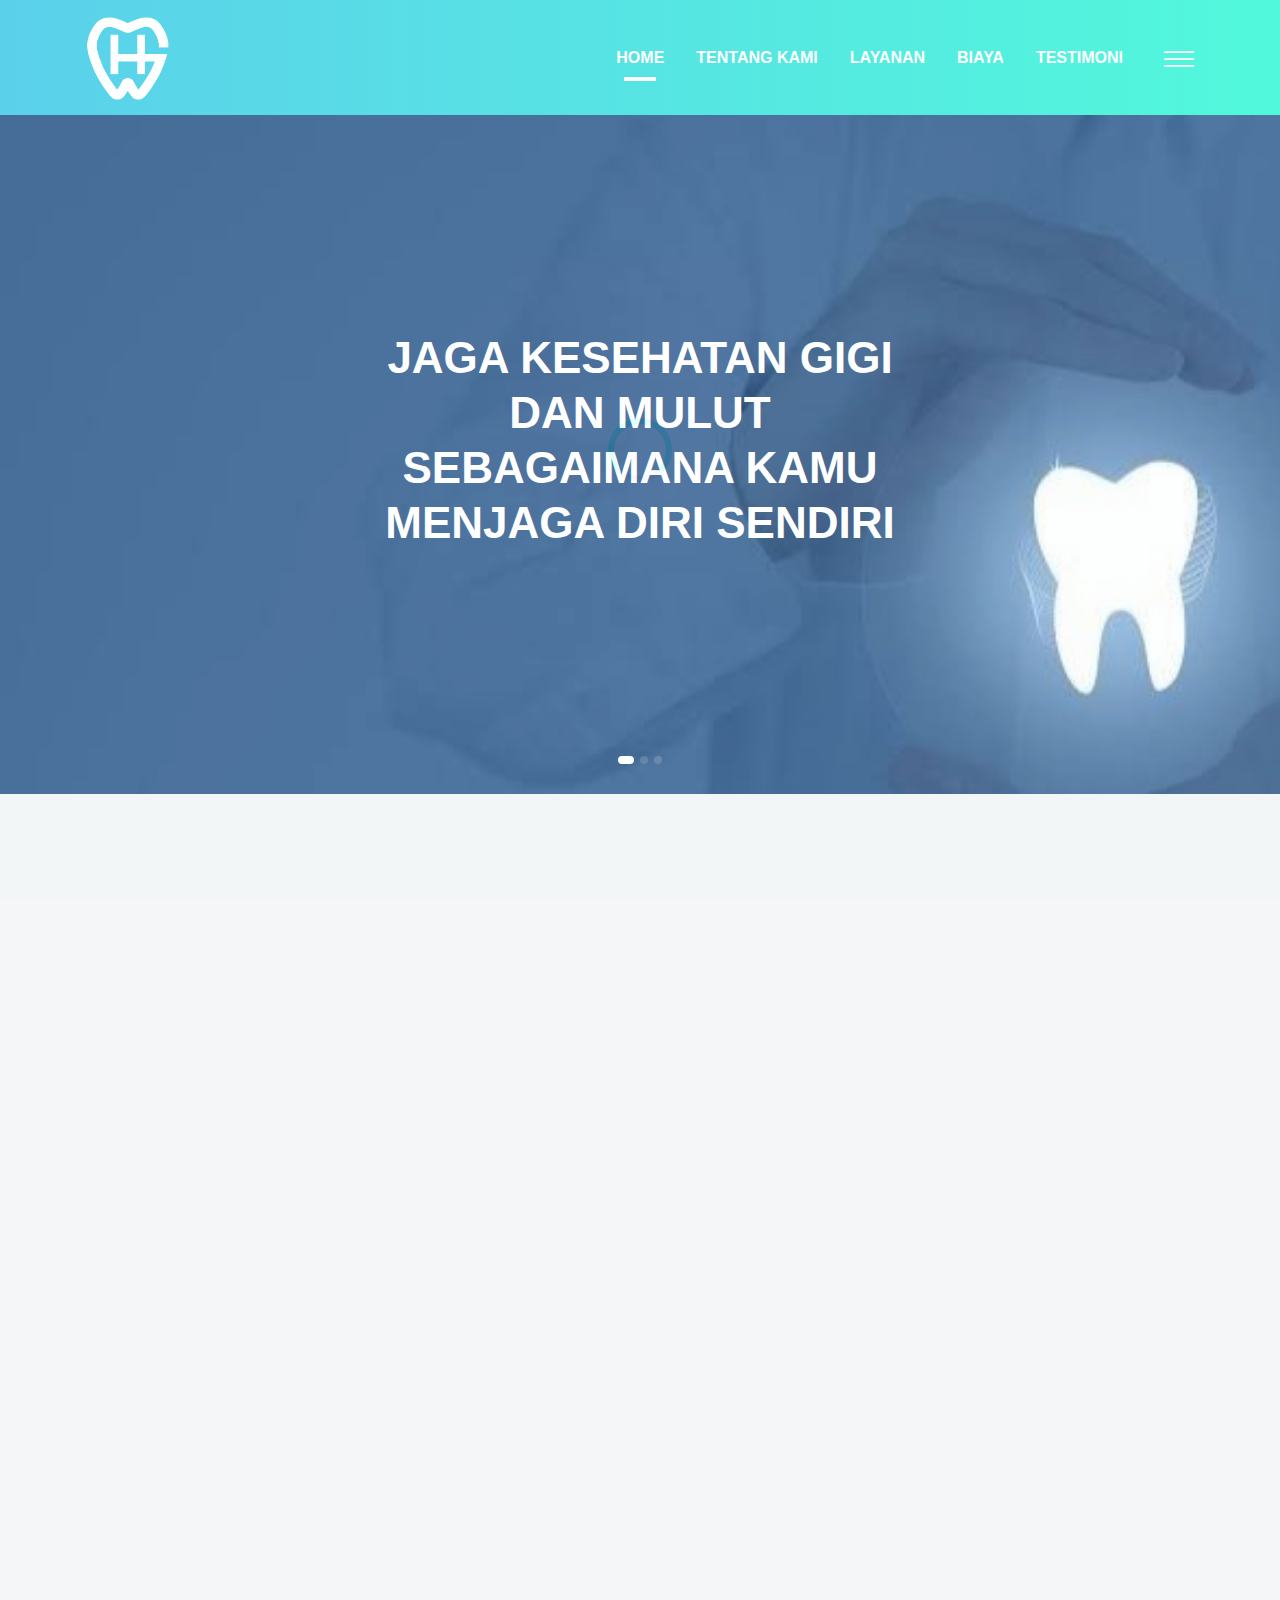
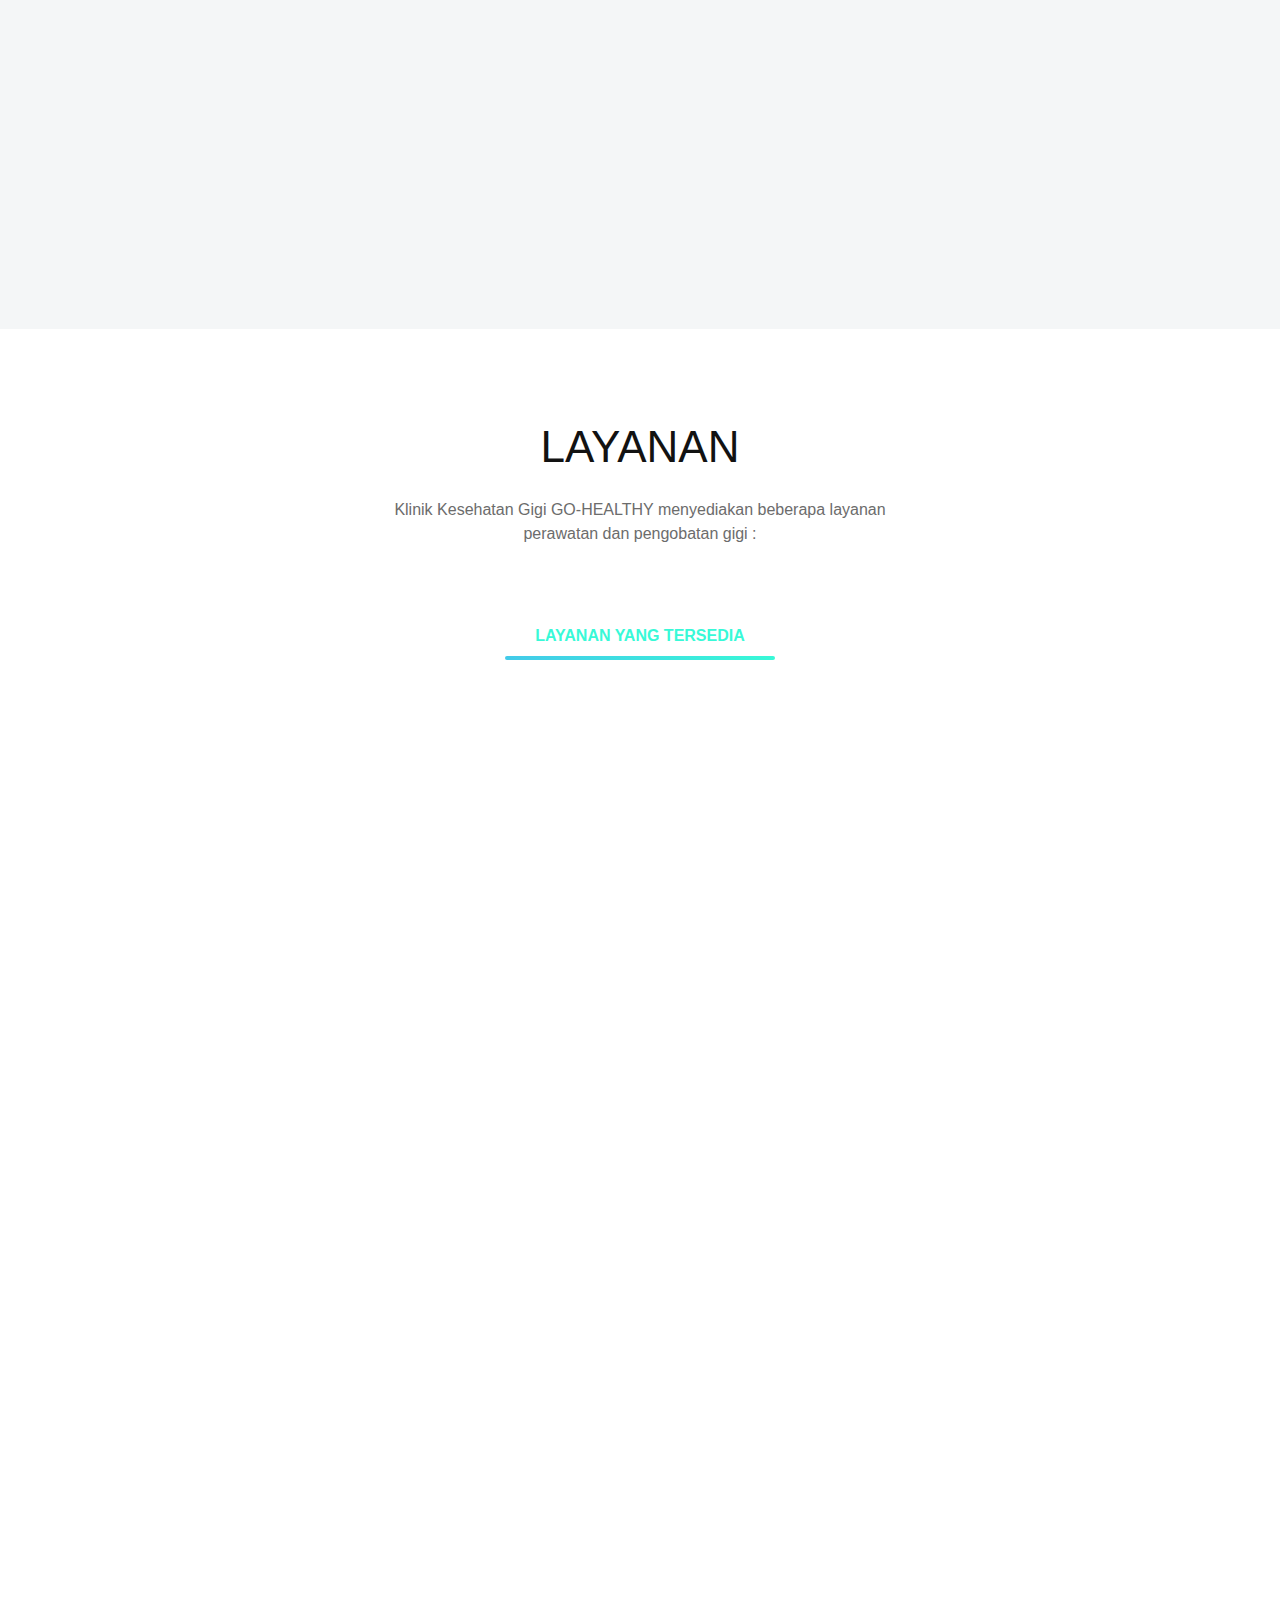
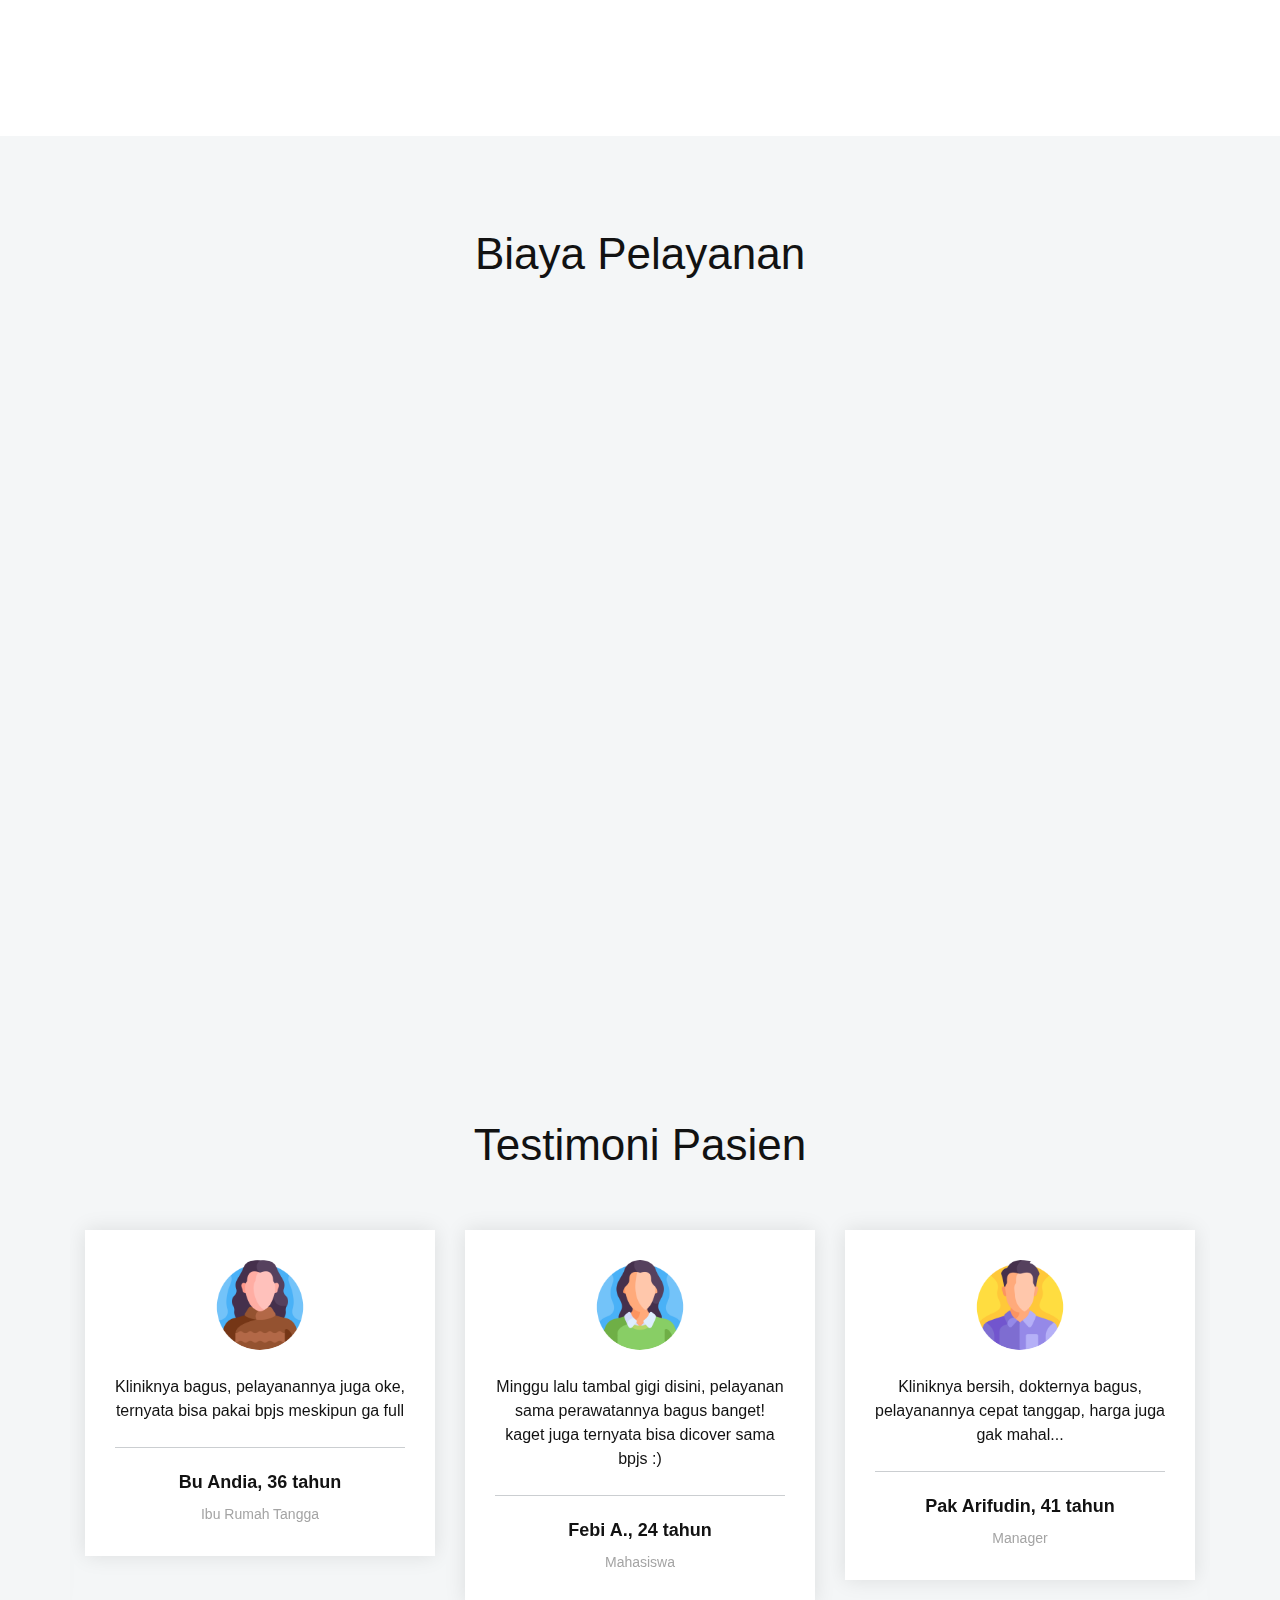
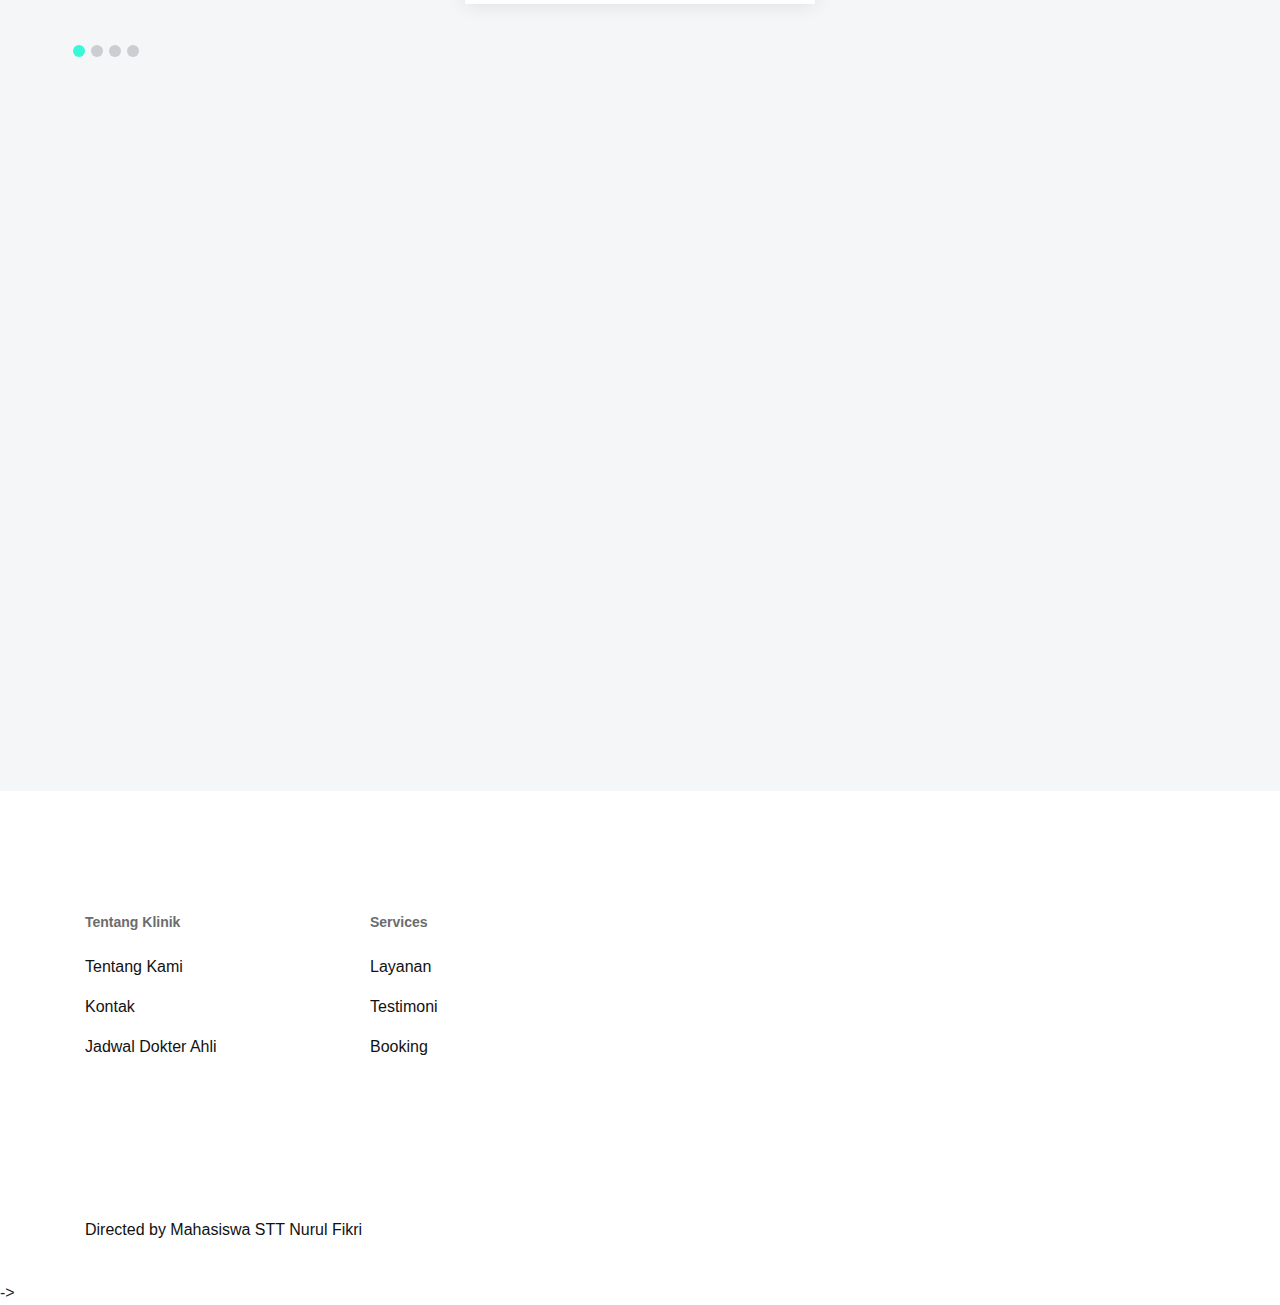
<file: index.html>
<!doctype html>
<html lang="en">

<head>

    <!--====== Required meta tags ======-->
    <meta charset="utf-8">
    <meta http-equiv="x-ua-compatible" content="ie=edge">
    <meta name="description" content="">
    <meta name="viewport" content="width=device-width, initial-scale=1, shrink-to-fit=no">

    <!--====== Title ======-->
    <title>KLINIK KESEHATAN GIGI GO-HEALTHY</title>

    <!--====== Favicon Icon ======-->
    <link rel="shortcut icon" href="assets/images/logo ble.png" type="image/png">

    <!--====== Bootstrap css ======-->
    <link rel="stylesheet" href="assets/css/bootstrap.min.css">

    <!--====== Line Icons css ======-->
    <link rel="stylesheet" href="assets/css/LineIcons.css">

    <!--====== Magnific Popup css ======-->
    <link rel="stylesheet" href="assets/css/magnific-popup.css">

    <!--====== Slick css ======-->
    <link rel="stylesheet" href="assets/css/slick.css">

    <!--====== Animate css ======-->
    <link rel="stylesheet" href="assets/css/animate.css">

    <!--====== Default css ======-->
    <link rel="stylesheet" href="assets/css/default.css">

    <!--====== Style css ======-->
    <link rel="stylesheet" href="assets/css/style.css">
    <link rel="stylesheet" href="https://fonts.googleapis.com/css?family=Source+Sans+Pro:300,400,400i,700&display=fallback">
  <!-- Font Awesome Icons -->
  <link rel="stylesheet" href="plugins/fontawesome-free/css/all.min.css">
  <!-- Theme style -->
  <link rel="stylesheet" href="dist/css/adminlte.min.css">
  <link rel="stylesheet" href="https://stackpath.bootstrapcdn.com/bootstrap/4.1.3/css/bootstrap.min.css"> 
  <link rel="stylesheet" href="https://maxcdn.bootstrapcdn.com/font-awesome/4.7.0/css/font-awesome.min.css">        
  

</head>

<body>
    
    <!--====== PRELOADER PART START ======-->

    <div class="preloader">
        <div class="loader">
            <div class="ytp-spinner">
                <div class="ytp-spinner-container">
                    <div class="ytp-spinner-rotator">
                        <div class="ytp-spinner-left">
                            <div class="ytp-spinner-circle"></div>
                        </div>
                        <div class="ytp-spinner-right">
                            <div class="ytp-spinner-circle"></div>
                        </div>
                    </div>
                </div>
            </div>
        </div>
    </div>

    <!--====== PRELOADER PART ENDS ======-->

    <!--====== NAVBAR PART START ======-->

    <section class="header-area">
        <div class="navbar-area">
            <div class="container">
                <div class="row">
                    <div class="col-lg-12">
                        <nav class="navbar navbar-expand-lg">
                            <a class="navbar-brand" href="#">
                                <img src="assets/images/logo wth.png" alt="Logo" width="85px" height="85px">
                            </a>

                            <button class="navbar-toggler" type="button" data-toggle="collapse" data-target="#navbarEight" aria-controls="navbarEight" aria-expanded="false" aria-label="Toggle navigation">
                                <span class="toggler-icon"></span>
                                <span class="toggler-icon"></span>
                                <span class="toggler-icon"></span>
                            </button>

                            <div class="collapse navbar-collapse sub-menu-bar" id="navbarEight">
                                <ul class="navbar-nav ml-auto">
                                    <li class="nav-item active">
                                        <a class="page-scroll" href="index.html">HOME</a>
                                    </li>
                                    <li class="nav-item">
                                        <a class="page-scroll" href="#about">TENTANG KAMI</a>
                                    </li>
                                    <li class="nav-item">
                                        <a class="page-scroll" href="#portfolio">LAYANAN</a>
                                    </li>
                                    <li class="nav-item">
                                        <a class="page-scroll" href="#pricing">BIAYA</a>
                                    </li>
                                    <li class="nav-item">
                                        <a class="page-scroll" href="#testimonial">TESTIMONI</a>
                                    </li>
                                </ul>
                            </div>
                            

                            <div class="navbar-btn d-none mt-15 d-lg-inline-block">
                                <a class="menu-bar" href="#side-menu-right"><i class="lni-menu"></i></a>
                            </div>
                        </nav> <!-- navbar -->
                    </div>
                </div> <!-- row -->
            </div> <!-- container -->
        </div> <!-- navbar area -->
        
        <div id="home" class="slider-area">
            <div class="bd-example">
                <div id="carouselOne" class="carousel slide" data-ride="carousel">
                    <ol class="carousel-indicators">
                        <li data-target="#carouselOne" data-slide-to="0" class="active"></li>
                        <li data-target="#carouselOne" data-slide-to="1"></li>
                        <li data-target="#carouselOne" data-slide-to="2"></li>
                    </ol>

                    <div class="carousel-inner">
                        <div class="carousel-item bg_cover active" style="background-image: url(assets/images/gigi\ slide\ 1.jpeg)">
                            <div class="carousel-caption">
                                <div class="container">
                                    <div class="row justify-content-center">
                                        <div class="col-xl-6 col-lg-7 col-sm-10">
                                            <h2 class="carousel-title">JAGA KESEHATAN GIGI DAN MULUT SEBAGAIMANA KAMU MENJAGA DIRI SENDIRI</h2>
                                    
                                        </div>
                                    </div> <!-- row -->
                                </div> <!-- container -->
                            </div> <!-- carousel caption -->
                        </div> <!-- carousel-item -->

                        <div class="carousel-item bg_cover" style="background-image: url(assets/images/gigi\ slide\ 2.jpeg)">
                            <div class="carousel-caption">
                                <div class="container">
                                    <div class="row justify-content-center">
                                        <div class="col-xl-6 col-lg-7 col-sm-10">
                                            <h2 class="carousel-title">AYO SELAMATKAN GIGIMU!</h2>
                                            
                                        </div>
                                    </div> <!-- row -->
                                </div> <!-- container -->
                            </div> <!-- carousel caption -->
                        </div> <!-- carousel-item -->

                        <div class="carousel-item bg_cover" style="background-image: url(assets/images/gigi\ slide\ 3.jpeg)">
                            <div class="carousel-caption">
                                <div class="container">
                                    <div class="row justify-content-center">
                                        <div class="col-xl-6 col-lg-7 col-sm-10">
                                            <h2 class="carousel-title">WEBSITE MENJAGA GIGI</h2>
                                            <ul class="carousel-btn rounded-buttons">
                                                <li><a class="main-btn rounded-three" link="https://gigi.id/#/">GIGI.ID</a></li>
                                                
                                            </ul>
                                        </div>
                                    </div> <!-- row -->
                                </div> <!-- container -->
                            </div> <!-- carousel caption -->
                        </div> <!-- carousel-item -->
                    </div> <!-- carousel-inner -->

                    <a class="carousel-control-prev" href="#carouselOne" role="button" data-slide="prev">
                        <i class="lni-arrow-left-circle"></i>
                    </a>

                    <a class="carousel-control-next" href="#carouselOne" role="button" data-slide="next">
                        <i class="lni-arrow-right-circle"></i>
                    </a>
                </div> <!-- carousel -->
            </div> <!-- bd-example -->
        </div>

    </section>

    <!--====== NAVBAR PART ENDS ======-->

    <!--====== SIDEBAR PART START ======-->

    <div class="sidebar-right">
        <div class="sidebar-close">
            <a class="close" href="#close"><i class="lni-close"></i></a>
        </div>
        <div class="sidebar-content">
            <div class="sidebar-logo text-center">
                <a href="#"><img src="assets/images/logo ble.png" alt="Logo" width="50px" height="50px"></a>
            </div> <!-- logo -->
            <div class="sidebar-menu">
                <ul>
                    <li><a href="index3.html">BOOKING</a></li>
                    <li><a href="index2.html">JADWAL DOKTER AHLI</a></li>
                    <li><a href="login.html">LOGIN</a></li>
                </ul>
            </div> <!-- menu -->
        </div> <!-- content -->
    </div>
    <div class="overlay-right"></div>

    <!--====== SAIDEBAR PART ENDS ======-->
    
    <!--====== ABOUT PART START ======-->

    <section id="about" class="about-area">
        <div class="container">
            <div class="row justify-content-center">
                <div class="col-xl-6 col-lg-8">
                    <div class="about-image text-center wow fadeInUp" data-wow-duration="1.5s" data-wow-offset="100">
                        <img src="assets/images/logo ble.png" alt="services" width="350px" height="350px">
                    </div>
                    <div class="section-title text-center mt-30 pb-40">
                        <h4 class="title wow fadeInUp" data-wow-duration="1.5s" data-wow-delay="0.6s">Tentang Klinik Kesehatan Gigi
                            <br>
                            GO-HEALTHY
                        </h4>
                    </div> <!-- section title -->
                </div>
            </div> <!-- row -->
            
            <div class="row">
                <div class="col-lg-6">
                    <div class="single-about d-sm-flex mt-30 wow fadeInUp" data-wow-duration="1.5s" data-wow-delay="1.2s">
                        <div class="about-icon">
                            <img src="assets/images/icon-1.png" alt="Icon">
                        </div>
                        <div class="about-content media-body">
                            <h4 class="about-title">Berdiri sejak tahun 2022</h4>
                            <p class="text">Klinik ini mendapatkan kepercayaan dari pemerintah untuk membantu masyarakat merawat gigi mereka sehingga diresmikan pada tahun 2022 di Kota Pandeglang, Banten.</p>
                        </div>
                    </div> <!-- single about -->
                </div>
                <div class="col-lg-6">
                    <div class="single-about d-sm-flex mt-30 wow fadeInUp" data-wow-duration="1.5s" data-wow-delay="1.4s">
                        <div class="about-icon">
                            <img src="assets/images/icon-2.png" alt="Icon">
                        </div>
                        <div class="about-content media-body">
                            <h4 class="about-title">Klinik yang terpercaya</h4>
                            <p class="text">Klinik Kesehatan Gigi GO-HEALTHY berdedikasi untuk mendirikan klinik gigi yang berkualitas sehingga menjadi salah satu klinik gigi yang terpercaya dengan ribuan pelanggan.</p>
                        </div>
                    </div> <!-- single about -->
                </div>
                <div class="col-lg-6">
                    <div class="single-about d-sm-flex mt-30 wow fadeInUp" data-wow-duration="1.5s" data-wow-delay="1.6s">
                        <div class="about-icon">
                            <img src="assets/images/icon-3.png" alt="Icon">
                        </div>
                        <div class="about-content media-body">
                            <h4 class="about-title">Pelayanan oleh para ahli</h4>
                            <p class="text">Dilayani oleh para ahli dan dokter gigi lulusan terbaik yang berkualitas. </p>
                        </div>
                    </div> <!-- single about -->
                </div>
                <div class="col-lg-6">
                    <div class="single-about d-sm-flex mt-30 wow fadeInUp" data-wow-duration="1.5s" data-wow-delay="1.8s">
                        <div class="about-icon">
                            <img src="assets/images/icon-4.jpeg" alt="Icon">
                        </div>
                        <div class="about-content media-body">
                            <h4 class="about-title">Bekerja sama dengan BPJS</h4>
                            <p class="text">Klinik ini sebagian sudah memiliki pelayanan dengan biaya yang dapat ditanggung BPJS (syarat dan ketentuan berlaku).</p>
                        </div>
                    </div> <!-- single about -->
                </div>
            </div> <!-- row -->
        </div> <!-- container -->
    </section>

    <!--====== ABOUT PART ENDS ======-->
    
    <!--====== LAYANAN ======-->

    <section id="portfolio" class="portfolio-area">
        <div class="container">
            <div class="row justify-content-center">
                <div class="col-lg-6">
                    <div class="section-title text-center pb-20">
                        <h3 class="title">LAYANAN</h3>
                        <p class="text">Klinik Kesehatan Gigi GO-HEALTHY menyediakan beberapa layanan perawatan dan pengobatan gigi :</p>
                    </div> <!-- row -->
                </div>
            </div> <!-- row -->
            <div class="row">
                <div class="col-lg-12">
                    <div class="portfolio-menu pt-30 text-center">
                        <ul>
                            <li data-filter="*" class="active">LAYANAN YANG TERSEDIA</li>
                        </ul>
                    </div> <!-- portfolio menu -->
                </div>
            </div> <!-- row -->
            <div class="row grid">
                <div class="col-lg-4 col-sm-6 branding-3 planning-3">
                    <div class="single-portfolio mt-30 wow fadeInUp" data-wow-duration="1.5s" data-wow-delay="0.2s">
                        <div class="portfolio-image">
                            <img src="assets/images/portfolio-1.jpg" alt="">
                            <div class="portfolio-overlay d-flex align-items-center justify-content-center">
                                <div class="portfolio-content">
                                    <div class="portfolio-icon">
                                        <a class="image-popup" href="assets/images/portfolio-1.jpg"><i class="lni-zoom-in"></i></a>
                                    </div>
                                </div>
                            </div>
                        </div>
                        <div class="portfolio-text">
                            <h4 class="portfolio-title"><a href="#">Scalling Gigi</a></h4>
                            <p class="text">Pembersihan Karang Gigi</p>
                        </div>
                    </div> <!-- single portfolio -->
                </div>
                <div class="col-lg-4 col-sm-6 marketing-3 research-3">
                    <div class="single-portfolio mt-30 wow fadeInUp" data-wow-duration="1.5s" data-wow-delay="0.4s">
                        <div class="portfolio-image">
                            <img src="assets/images/portfolio-2.jpg" alt="">
                            <div class="portfolio-overlay d-flex align-items-center justify-content-center">
                                <div class="portfolio-content">
                                    <div class="portfolio-icon">
                                        <a class="image-popup" href="assets/images/portfolio-2.jpg"><i class="lni-zoom-in"></i></a>
                                    </div>
                                </div>
                            </div>
                        </div>
                        <div class="portfolio-text">
                            <h4 class="portfolio-title"><a href="#">Pemutihan Gigi</a></h4>
                            <p class="text">Mencerahkan Gigi dengan menghilangkan noda pada permukaan gigi</p>
                        </div>
                    </div> <!-- single portfolio -->
                </div>
                <div class="col-lg-4 col-sm-6 branding-3 marketing-3">
                    <div class="single-portfolio mt-30 wow fadeInUp" data-wow-duration="1.5s" data-wow-delay="0.7s">
                        <div class="portfolio-image">
                            <img src="assets/images/portfolio-3.jpg" alt="">
                            <div class="portfolio-overlay d-flex align-items-center justify-content-center">
                                <div class="portfolio-content">
                                    <div class="portfolio-icon">
                                        <a class="image-popup" href="assets/images/portfolio-3.jpg"><i class="lni-zoom-in"></i></a>
                                    </div>
                                </div>
                            </div>
                        </div>
                        <div class="portfolio-text">
                            <h4 class="portfolio-title"><a href="#">Cabut Gigi</a></h4>
                            <p class="text">Mencabut Gigi yang bermasalah</p>
                        </div>
                    </div> <!-- single portfolio -->
                </div>
                <div class="col-lg-4 col-sm-6 planning-3 research-3">
                    <div class="single-portfolio mt-30 wow fadeInUp" data-wow-duration="1.5s" data-wow-delay="0.2s">
                        <div class="portfolio-image">
                            <img src="assets/images/portfolio-4.jpg" alt="">
                            <div class="portfolio-overlay d-flex align-items-center justify-content-center">
                                <div class="portfolio-content">
                                    <div class="portfolio-icon">
                                        <a class="image-popup" href="assets/images/portfolio-4.jpg"><i class="lni-zoom-in"></i></a>
                                    </div>
                                </div>
                            </div>
                        </div>
                        <div class="portfolio-text">
                            <h4 class="portfolio-title"><a href="#">Tambal Gigi</a></h4>
                            <p class="text">Penambalan gigi sementara maupun permanen</p>
                        </div>
                    </div> <!-- single portfolio -->
                </div>
                <div class="col-lg-4 col-sm-6 marketing-3">
                    <div class="single-portfolio mt-30 wow fadeInUp" data-wow-duration="1.5s" data-wow-delay="0.4s">
                        <div class="portfolio-image">
                            <img src="assets/images/portfolio-5.jpg" alt="">
                            <div class="portfolio-overlay d-flex align-items-center justify-content-center">
                                <div class="portfolio-content">
                                    <div class="portfolio-icon">
                                        <a class="image-popup" href="assets/images/portfolio-5.jpg"><i class="lni-zoom-in"></i></a>
                                    </div>
                                </div>
                            </div>
                        </div>
                        <div class="portfolio-text">
                            <h4 class="portfolio-title"><a href="#">Pemasangan Behel</a></h4>
                            <p class="text">Memperbaiki susunan gigi yang tidak rapi atau posisi rahang yang tidak normal</p>
                        </div>
                    </div> <!-- single portfolio -->
                </div>
                <div class="col-lg-4 col-sm-6 planning-3">
                    <div class="single-portfolio mt-30 wow fadeInUp" data-wow-duration="1.5s" data-wow-delay="0.7s">
                        <div class="portfolio-image">
                            <img src="assets/images/portfolio-6.jpg" alt="">
                            <div class="portfolio-overlay d-flex align-items-center justify-content-center">
                                <div class="portfolio-content">
                                    <div class="portfolio-icon">
                                        <a class="image-popup" href="assets/images/portfolio-6.jpg"><i class="lni-zoom-in"></i></a>
                                    </div>
                                </div>
                            </div>
                        </div>
                        <div class="portfolio-text">
                            <h4 class="portfolio-title"><a href="#">Pemasangan Gigi Palsu</a></h4>
                            <p class="text">Menggantikan gigi asli yang hilang tidak tersisa</p>
                        </div>
                    </div> <!-- single portfolio -->
                </div>
            </div> <!-- row -->
        </div> <!-- container -->
    </section>

    <!--====== portfolio PART ENDS ======-->
    
    <!--====== PRINICNG STYLE EIGHT START ======-->

    <section id="pricing" class="pricing-area">
        <div class="container">
            <div class="row justify-content-center">
                <div class="col-lg-6">
                    <div class="section-title text-center pb-20">
                        <h3 class="title">Biaya Pelayanan</h3>
                        <p class="text"></p>
                    </div> <!-- section title -->
                </div>
            </div> <!-- row -->
            <div class="row justify-content-center">                
                <div class="col-lg-4 col-md-7 col-sm-9">
                    <div class="pricing-style-one mt-40 wow fadeIn" data-wow-duration="1.5s" data-wow-delay="0.2s">
                        <div class="pricing-icon text-center">
                            <img src="assets/images/clean.png" alt="">
                        </div>
                        <div class="pricing-header text-center">
                            <h5 class="sub-title">Clean</h5>
                            <br>
                            Start from
                            <p class="month"><span class="price">Rp500.000</span>/Rp2.300.000</p>
                        </div>
                        <div class="pricing-list">
                            <ul>
                                <li><i class="lni-check-mark-circle"></i> Scalling Gigi </li>
                                <li><i class="lni-check-mark-circle"></i> Pemutihan Gigi </li>
                            </ul>
                        </div>
                        
                    </div> <!-- pricing style one -->
                </div>
                
                <div class="col-lg-4 col-md-7 col-sm-9">
                    <div class="pricing-style-one mt-40 wow fadeIn" data-wow-duration="1.5s" data-wow-delay="0.5s">
                        <div class="pricing-icon text-center">
                            <img src="assets/images/drilling.png" alt="">
                        </div>
                        <div class="pricing-header text-center">
                            <h5 class="sub-title">Drilling</h5>
                            <br>
                            Start from
                            <p class="month"><span class="price">Rp150.000</span>/Rp.1.000.000</p>
                        </div>
                        <div class="pricing-list">
                            <ul>
                                <li><i class="lni-check-mark-circle"></i> Cabut Gigi</li>
                                <li><i class="lni-check-mark-circle"></i> Tambal Gigi</li>
                            </ul>
                        </div>
                        
                    </div> <!-- pricing style one -->
                </div>
                
                <div class="col-lg-4 col-md-7 col-sm-9">
                    <div class="pricing-style-one mt-40 wow fadeIn" data-wow-duration="1.5s" data-wow-delay="0.8s">
                        <div class="pricing-icon text-center">
                            <img src="assets/images/braces.png" alt="">
                        </div>
                        <div class="pricing-header text-center">
                            <h5 class="sub-title">New Teeth And Braces</h5>
                            <br>
                            Start from
                            <p class="month"><span class="price">Rp4.500.000</span>/Rp15.000.000</p>
                        </div>
                        <div class="pricing-list">
                            <ul>
                                <li><i class="lni-check-mark-circle"></i> Pemasangan Gigi Palsu</li>
                                <li><i class="lni-check-mark-circle"></i> Pemasangan behel</li>
                            </ul>
                        </div>
                        
                    </div> <!-- pricing style one -->
                </div>
            </div> <!-- row -->
        </div> <!-- container -->
    </section>

    <!--====== PRINICNG STYLE EIGHT ENDS ======-->

    
    <!--====== TESTIMONIAL THREE PART START ======-->

<section id="testimonial" class="testimonial-area">
    <div class="container">
        <div class="row justify-content-center">
            <div class="col-lg-6">
                <div class="section-title text-center pb-20">
                    <h3 class="title">Testimoni Pasien</h3>
                </div> <!-- section title -->
            </div>
        </div> <!-- row -->
        
        <div class="row">
            <div class="col-lg-12">
                <div class="row testimonial-active">
                    <div class="col-lg-4">
                        <div class="single-testimonial mt-30 mb-30 text-center">
                            <div class="testimonial-image">
                                <img src="assets/images/author-2.png" alt="Author">
                            </div>
                            <div class="testimonial-content">
                                <p class="text">Kliniknya bagus, pelayanannya juga oke, ternyata bisa pakai bpjs meskipun ga full</p>
                                <h6 class="author-name">Bu Andia, 36 tahun</h6>
                                <span class="sub-title">Ibu Rumah Tangga</span>
                            </div>
                        </div> <!-- single testimonial -->
                    </div>
                    <div class="col-lg-4">
                        <div class="single-testimonial mt-30 mb-30 text-center">
                            <div class="testimonial-image">
                                <img src="assets/images/author-4.png" alt="Author">
                            </div>
                            <div class="testimonial-content">
                                <p class="text">Minggu lalu tambal gigi disini, pelayanan sama perawatannya bagus banget! kaget juga ternyata bisa dicover sama bpjs :)</p>
                                <h6 class="author-name">Febi A., 24 tahun</h6>
                                <span class="sub-title">Mahasiswa</span>
                            </div>
                        </div> <!-- single testimonial -->
                    </div>
                    <div class="col-lg-4">
                        <div class="single-testimonial mt-30 mb-30 text-center">
                            <div class="testimonial-image">
                                <img src="assets/images/author-1.png" alt="Author">
                            </div>
                            <div class="testimonial-content">
                                <p class="text">Kliniknya bersih, dokternya bagus, pelayanannya cepat tanggap, harga juga gak mahal...</p>
                                <h6 class="author-name">Pak Arifudin, 41 tahun</h6>
                                <span class="sub-title">Manager</span>
                            </div>
                        </div> <!-- single testimonial -->
                    </div>
                    <div class="col-lg-4">
                        <div class="single-testimonial mt-30 mb-30 text-center">
                            <div class="testimonial-image">
                                <img src="assets/images/author-3.png" alt="Author">
                            </div>
                            <div class="testimonial-content">
                                <p class="text">Dapet rekomendasi dari temen buat pasang behel, ternyata hasilnya di luar ekspetasi dan bagus banget! perawatannya juga gak mahal</p>
                                <h6 class="author-name">Amel R., 18 tahun</h6>
                                <span class="sub-title">Siswa</span>
                            </div>
                        </div> <!-- single testimonial -->
                    </div>
                </div> <!-- row -->
            </div>
        </div> <!-- row -->
    </div> <!-- container -->
</section>

<!--====== TESTIMONIAL THREE PART ENDS ======-->
    
    <!--====== CONTACT TWO PART START ======-->

    <section id="contact" class="contact-area">
        <div class="container">
            
            <div class="row">
                <div class="col-lg-6">
                    <div class="contact-two mt-50 wow fadeIn" data-wow-duration="1.5s" data-wow-delay="0.2s">
                        <h4 class="contact-title">Klinik Kesehatan Gigi GO-HEALTHY</h4>
                        <p class="text">Klinik yang telah berdiri dari tahun 2022 dengan dukungan pemerintah, memiliki dedikasi tinggi untuk menjadi klinik yang berkualitas dengan pelayanan dari ahli dan dokter gigi lulusan terbaik.</p>
                        <ul class="contact-info">
                            <li><i class="lni-money-location"></i>Kota Pandeglang, Banten</li>
                            <li><i class="lni-phone-handset"></i>021-3011-2020</li>
                            <li><i class="lni-envelope"></i>gohealthy@gigi.id</li>
                        </ul>
                    </div> <!-- contact two -->
                </div>
                <div class="col-lg-6">
                    <div class="contact-form form-style-one mt-35 wow fadeIn" data-wow-duration="1.5s" data-wow-delay="0.5s">
                        <form  id="contact-form" action="assets/contact.php" method="post">
                            <div class="form-input mt-15">
                                <label>Nama</label>
                                <div class="input-items default">
                                    <input type="text" placeholder="Name" name="name">
                                    <i class="lni-user"></i>
                                </div>
                            </div> <!-- form input -->
                            <div class="form-input mt-15">
                                <label>Email</label>
                                <div class="input-items default">
                                    <input type="email" placeholder="Email" name="email">
                                    <i class="lni-envelope"></i>
                                </div>
                            </div> <!-- form input -->
                            <div class="form-input mt-15">
                                <label>Pesan Testimoni</label>
                                <div class="input-items default">
                                    <textarea placeholder="Ketik Pesan" name="massage"></textarea>
                                    <i class="lni-pencil-alt"></i>
                                </div>
                            </div> <!-- form input -->
                            <p class="form-message"></p>
                            <div class="form-input rounded-buttons mt-20">
                                <button type="submit" class="main-btn rounded-three"><a href="index.html">
                                    Submit </a></button>
                            </div> <!-- form input -->
                        </form>
                    </div> <!-- contact form -->
                </div>
            </div> <!-- row -->
        </div> <!-- container -->
    </section>

    <!--====== CONTACT TWO PART ENDS ======-->
    
    <!--====== FOOTER FOUR PART START ======-->

    <footer id="footer" class="footer-area">
        <div class="footer-widget">
            <div class="container">
                <div class="row">
                    <div class="col-lg-3 col-sm-6">
                        <div class="footer-link">
                            <h6 class="footer-title">Tentang Klinik</h6>
                            <ul>
                                <li><a href="#">Tentang Kami</a></li>
                                <li><a href="#">Kontak</a></li>
                                <li><a href="#">Jadwal Dokter Ahli</a></li>
                            </ul>
                        </div> <!-- footer link -->
                    </div>
                    <div class="col-lg-3 col-sm-6">
                        <div class="footer-link">
                            <h6 class="footer-title">Services</h6>
                            <ul>
                                <li><a href="#">Layanan</a></li>
                                <li><a href="#">Testimoni</a></li>
                                <li><a href="#">Booking</a></li>
                            </ul>
                        </div> <!-- footer link -->
                    </div>
                </div> <!-- row -->
            </div> <!-- container -->
        </div> <!-- footer widget -->
        
        <div class="footer-copyright">
            <div class="container">
                <div class="row align-items-center">
                    <div class="col-lg-5">
                        <div class="copyright text-center text-lg-left mt-10">
                            <p class="text">Directed by Mahasiswa STT Nurul Fikri<a style="color: #38f9d7" rel="nofollow" href=""></a></p>
                        </div> <!--  copyright -->
                    </div>
                    <div class="col-lg-2">
                    </div>
                </div> <!-- row -->
            </div> <!-- container -->
        </div> <!-- footer copyright -->
    </footer>

    <!--====== FOOTER FOUR PART ENDS ======-->
    
    <!--====== BACK TOP TOP PART START ======-->

    <a href="#" class="back-to-top"><i class="lni-chevron-up"></i></a>

    <!--====== BACK TOP TOP PART ENDS ======-->  ->

    <!--====== jquery js ======-->
    <script src="assets/js/vendor/modernizr-3.6.0.min.js"></script>
    <script src="assets/js/vendor/jquery-1.12.4.min.js"></script>

    <!--====== Bootstrap js ======-->
    <script src="assets/js/bootstrap.min.js"></script>
    <script src="assets/js/popper.min.js"></script>

    <!--====== Slick js ======-->
    <script src="assets/js/slick.min.js"></script>

    <!--====== Isotope js ======-->
    <script src="assets/js/isotope.pkgd.min.js"></script>

    <!--====== Images Loaded js ======-->
    <script src="assets/js/imagesloaded.pkgd.min.js"></script>

    <!--====== Magnific Popup js ======-->
    <script src="assets/js/jquery.magnific-popup.min.js"></script>

    <!--====== Scrolling js ======-->
    <script src="assets/js/scrolling-nav.js"></script>
    <script src="assets/js/jquery.easing.min.js"></script>

    <!--====== wow js ======-->
    <script src="assets/js/wow.min.js"></script>

    <!--====== Main js ======-->
    <script src="assets/js/main.js"></script>

</body>

</html>
</file>
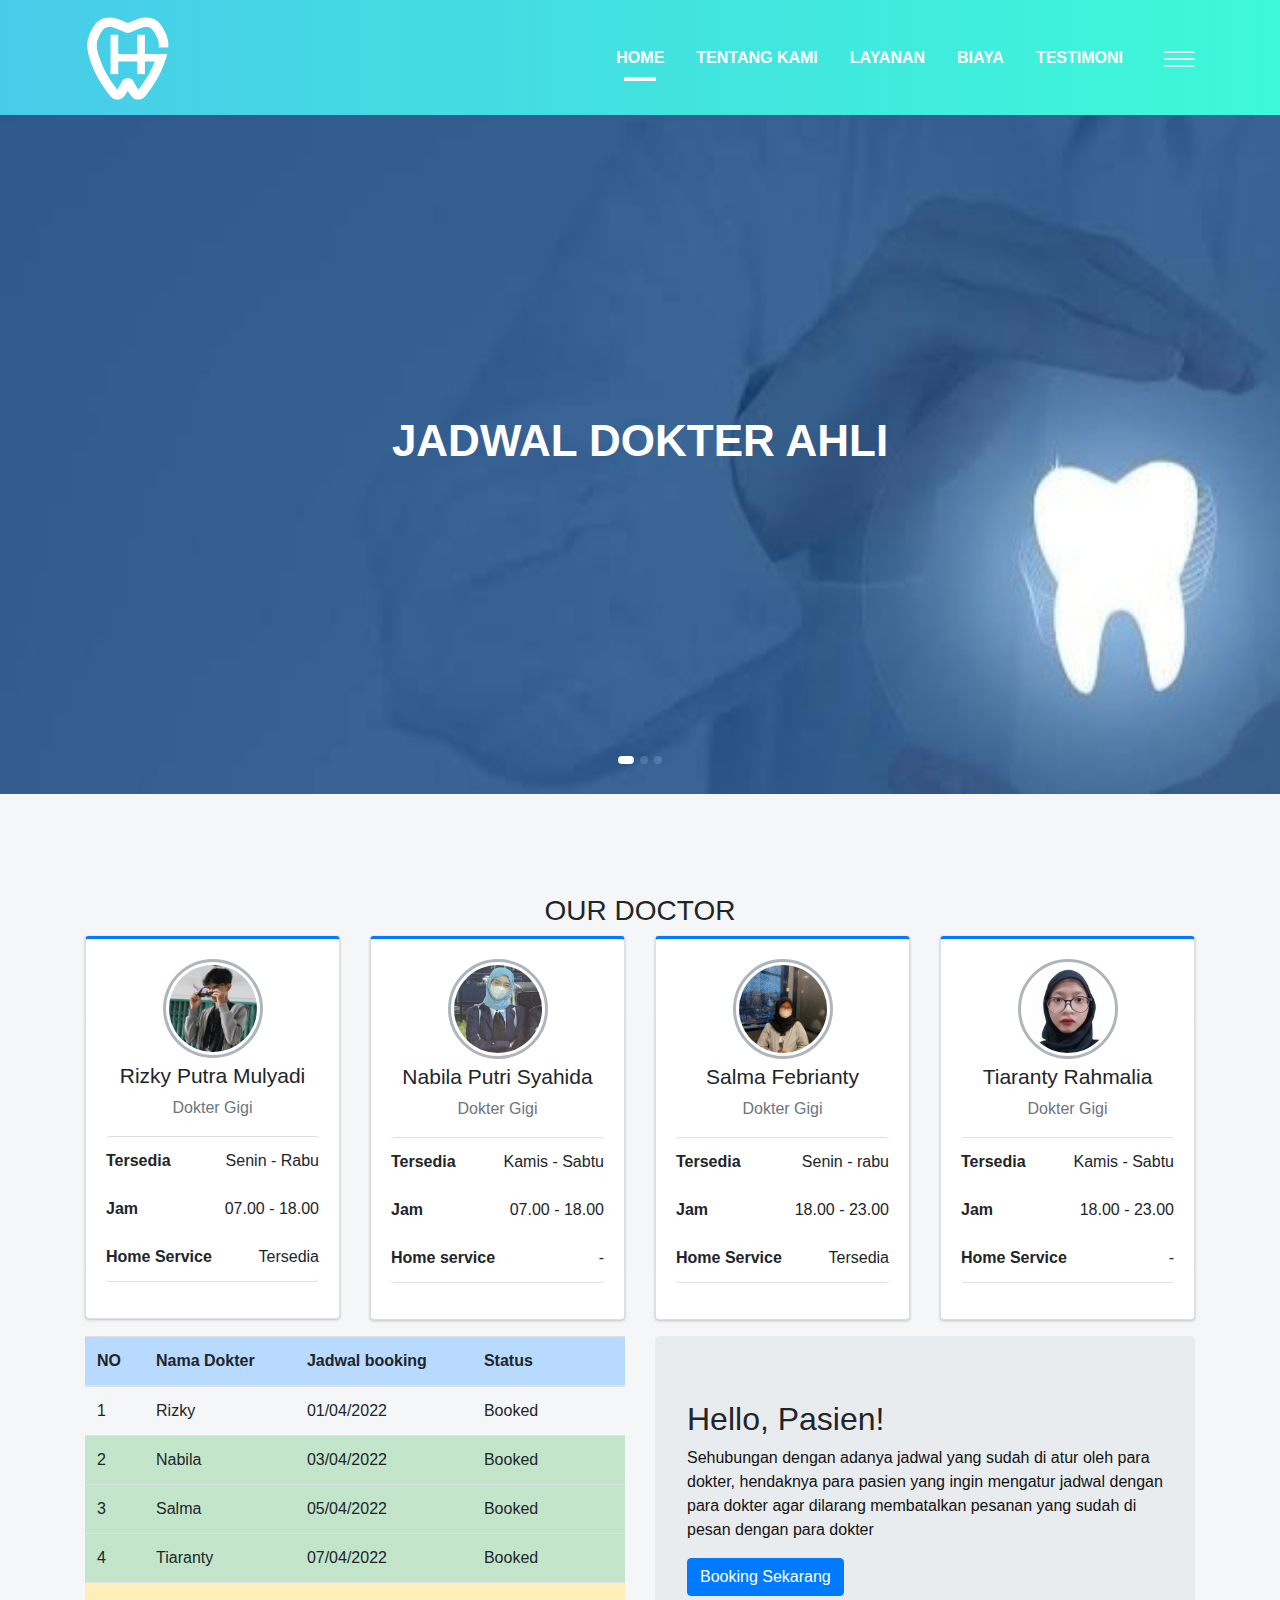
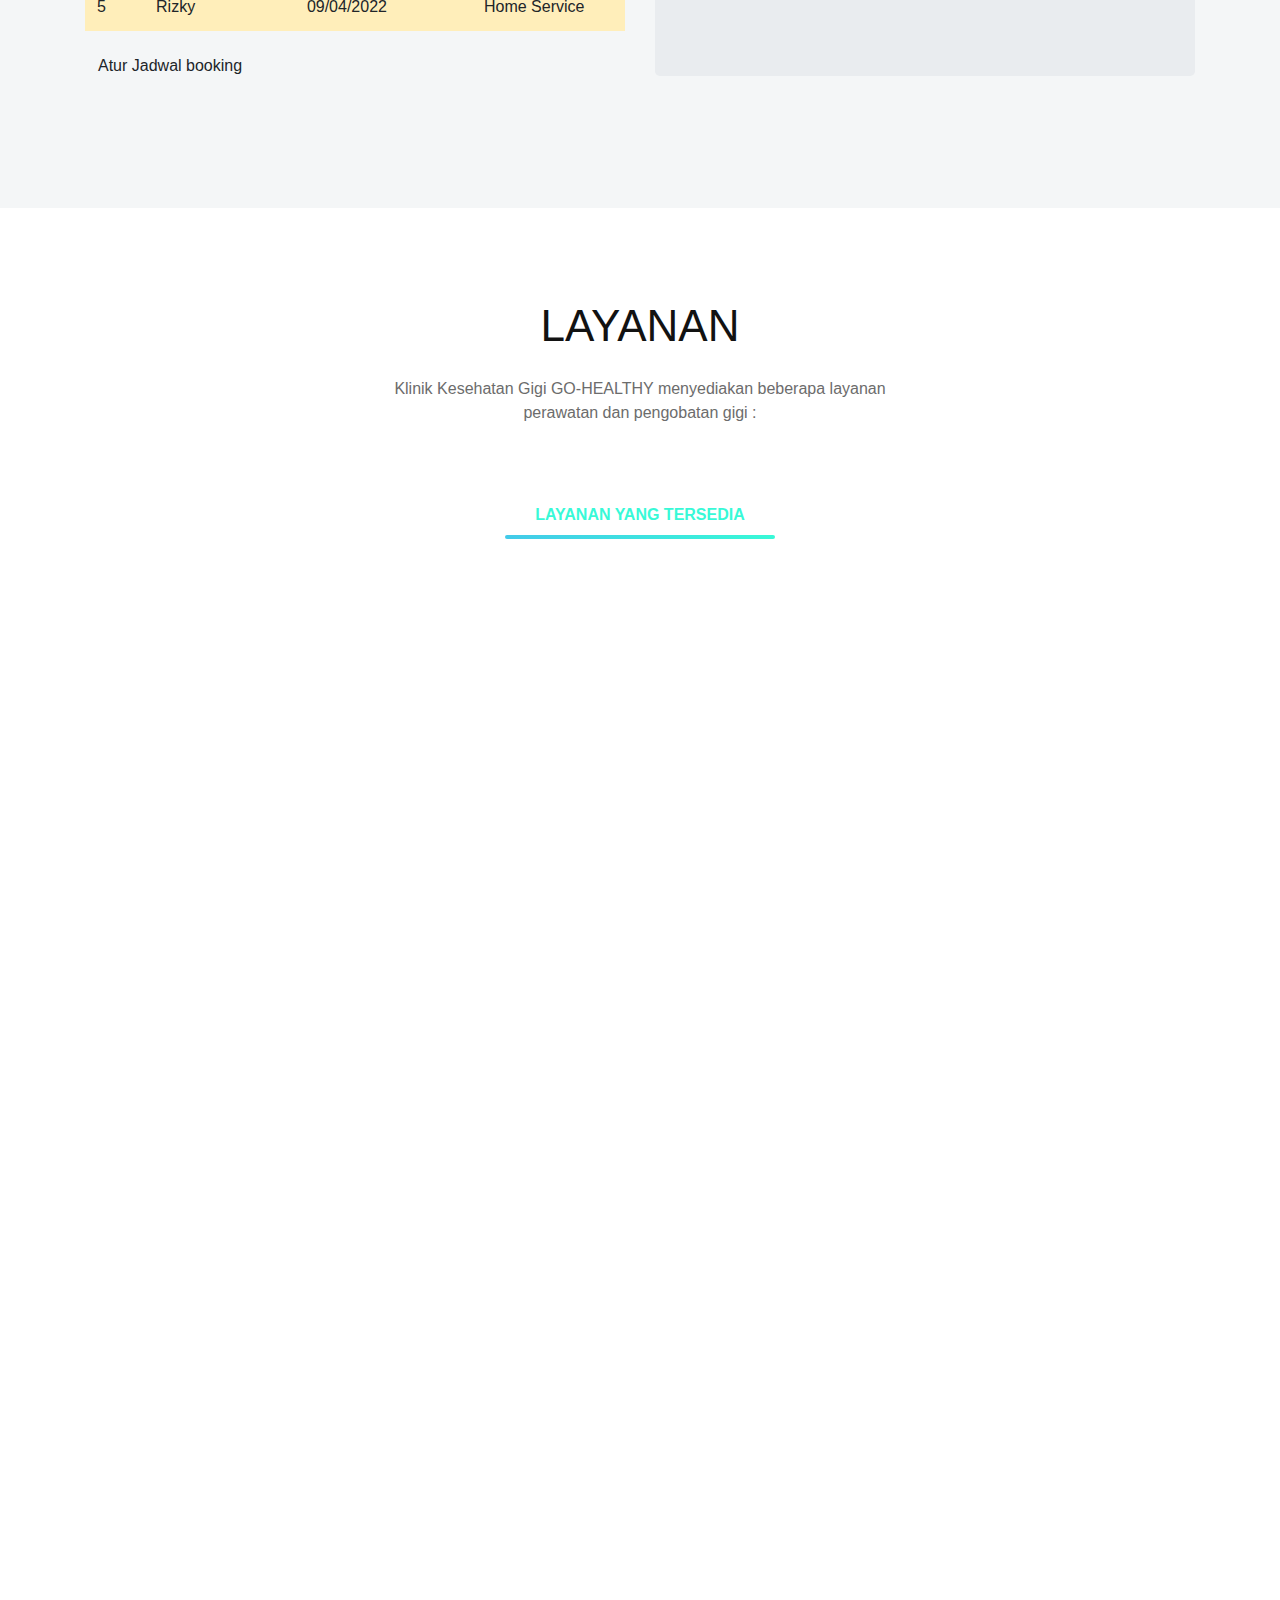
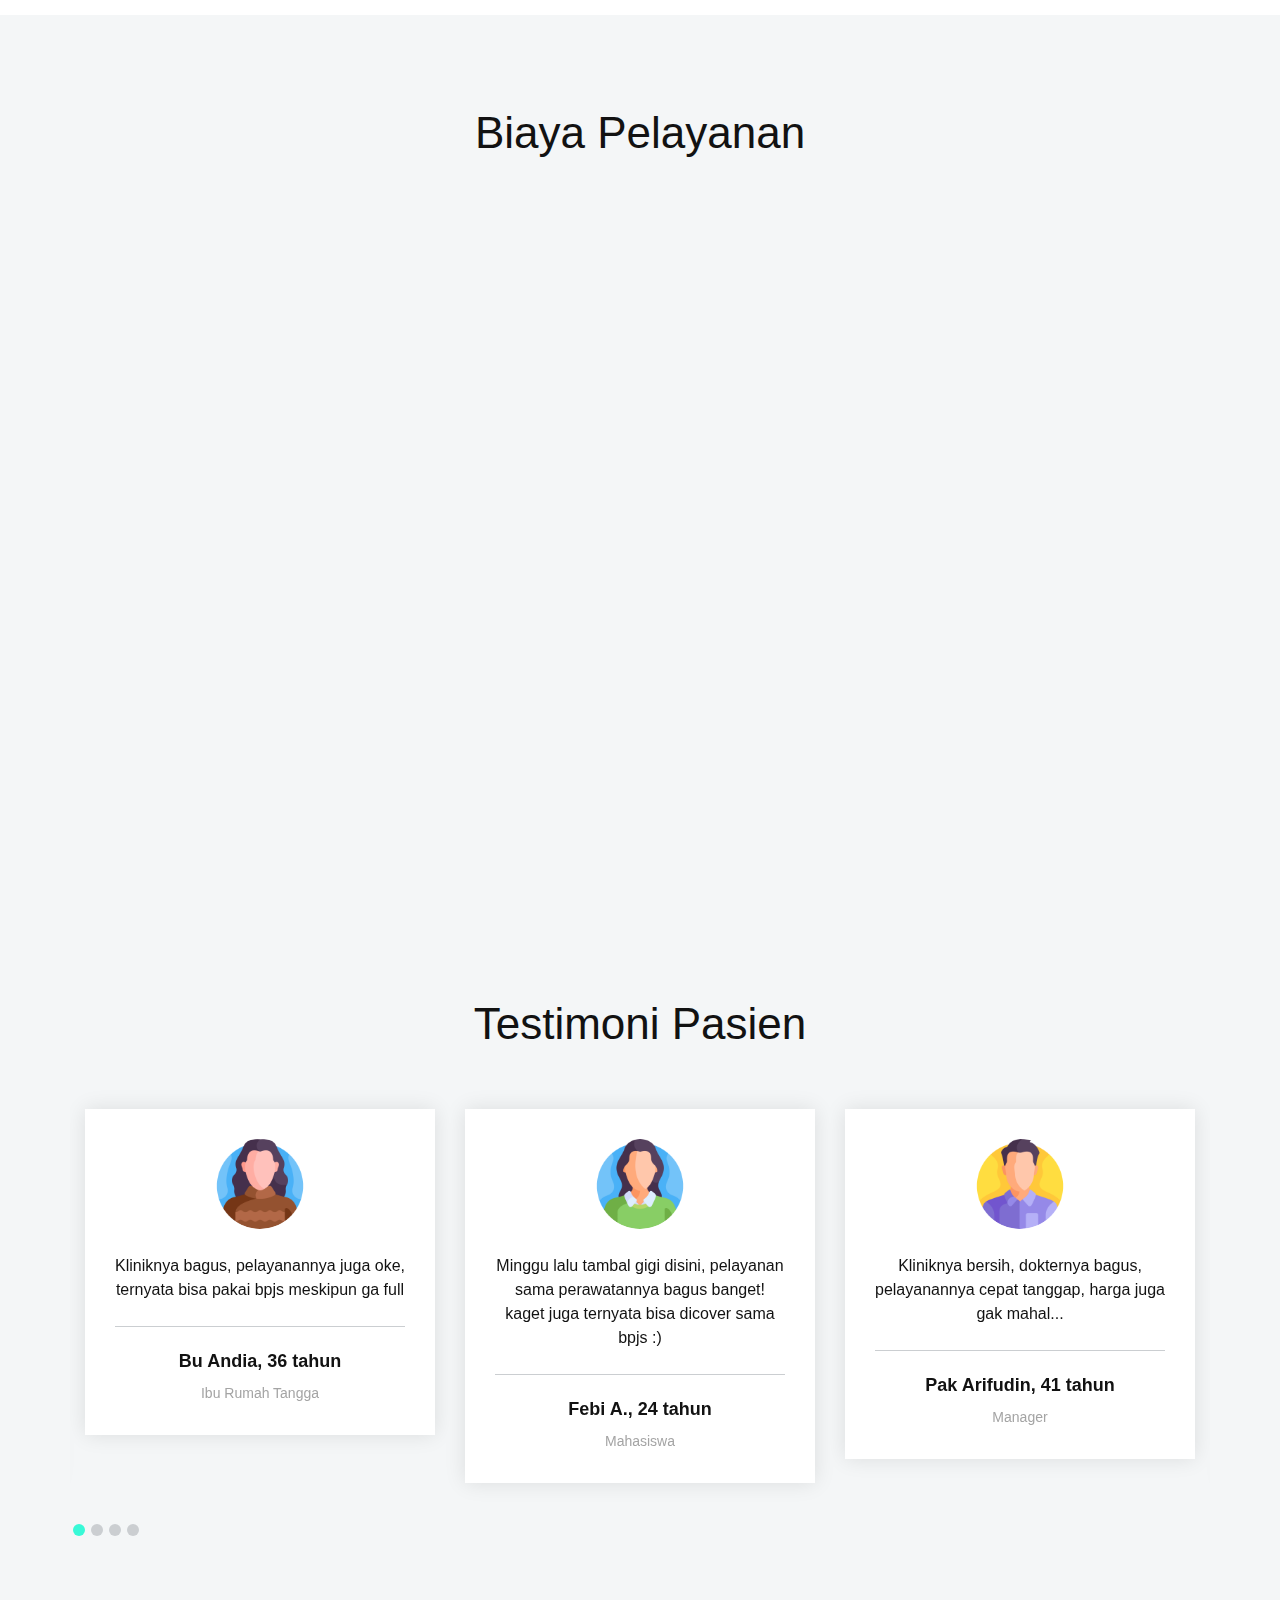
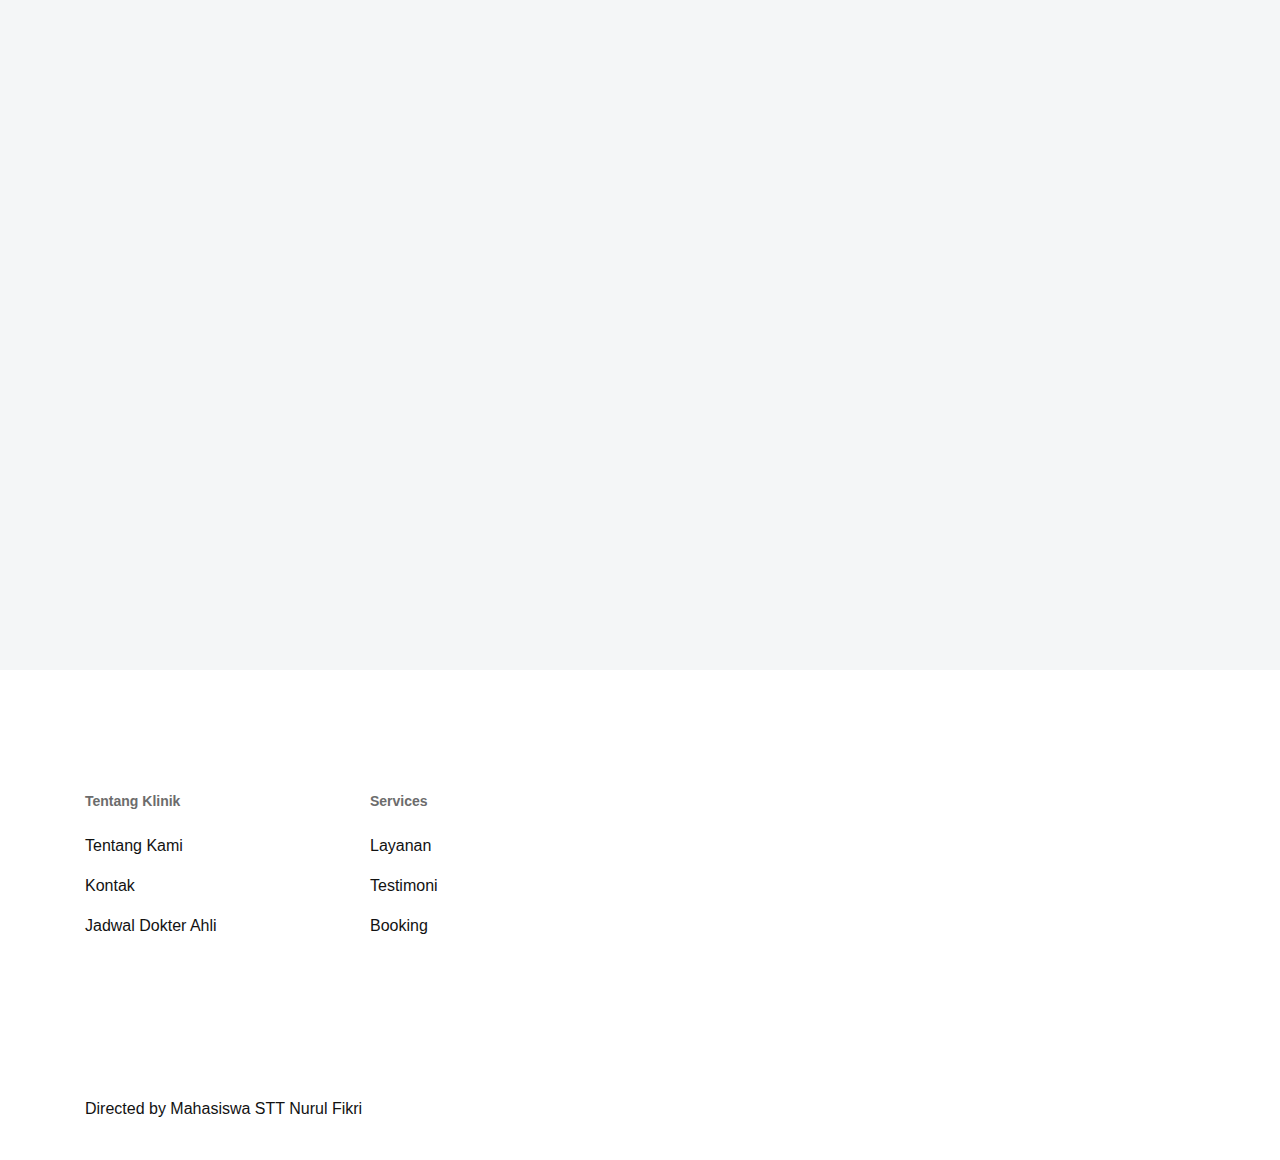
<file: index2.html>
<!doctype html>
<html lang="en">

<head>

    <!--====== Required meta tags ======-->
    <meta charset="utf-8">
    <meta http-equiv="x-ua-compatible" content="ie=edge">
    <meta name="description" content="">
    <meta name="viewport" content="width=device-width, initial-scale=1, shrink-to-fit=no">

    <!--====== Title ======-->
    <title>Jadwal Dokter Gigi Ahli</title>

    <!--====== Favicon Icon ======-->
    <link rel="shortcut icon" href="assets/images/logo ble.png" type="image/png">

    <!--====== Bootstrap css ======-->
    <link rel="stylesheet" href="assets/css/bootstrap.min.css">

    <!--====== Line Icons css ======-->
    <link rel="stylesheet" href="assets/css/LineIcons.css">

    <!--====== Magnific Popup css ======-->
    <link rel="stylesheet" href="assets/css/magnific-popup.css">

    <!--====== Slick css ======-->
    <link rel="stylesheet" href="assets/css/slick.css">

    <!--====== Animate css ======-->
    <link rel="stylesheet" href="assets/css/animate.css">

    <!--====== Default css ======-->
    <link rel="stylesheet" href="assets/css/default.css">

    <!--====== Style css ======-->
    <link rel="stylesheet" href="assets/css/style.css">
    <link rel="stylesheet" href="https://fonts.googleapis.com/css?family=Source+Sans+Pro:300,400,400i,700&display=fallback">
  <!-- Font Awesome Icons -->
    <link rel="stylesheet" href="plugins/fontawesome-free/css/all.min.css">
  <!-- Theme style -->
    <link rel="stylesheet" href="dist/css/adminlte.min.css">
    <link rel="stylesheet" href="https://stackpath.bootstrapcdn.com/bootstrap/4.1.3/css/bootstrap.min.css"> 
    <link rel="stylesheet" href="https://maxcdn.bootstrapcdn.com/font-awesome/4.7.0/css/font-awesome.min.css">
    <link rel="stylesheet" href="https://stackpath.bootstrapcdn.com/bootstrap/4.1.3/css/bootstrap.min.css"> 
    <link rel="stylesheet" href="https://maxcdn.bootstrapcdn.com/font-awesome/4.7.0/css/font-awesome.min.css">


</head>

<body>
    
    <!--====== PRELOADER PART START ======-->

    <div class="preloader">
        <div class="loader">
            <div class="ytp-spinner">
                <div class="ytp-spinner-container">
                    <div class="ytp-spinner-rotator">
                        <div class="ytp-spinner-left">
                            <div class="ytp-spinner-circle"></div>
                        </div>
                        <div class="ytp-spinner-right">
                            <div class="ytp-spinner-circle"></div>
                        </div>
                    </div>
                </div>
            </div>
        </div>
    </div>

    <!--====== PRELOADER PART ENDS ======-->

    <!--====== NAVBAR PART START ======-->

    <section class="header-area">
        <div class="navbar-area">
            <div class="container">
                <div class="row">
                    <div class="col-lg-12">
                        <nav class="navbar navbar-expand-lg">
                            <a class="navbar-brand" href="#">
                                <img src="assets/images/logo wth.png" alt="Logo" width="85px" height="85px">
                            </a>

                            <button class="navbar-toggler" type="button" data-toggle="collapse" data-target="#navbarEight" aria-controls="navbarEight" aria-expanded="false" aria-label="Toggle navigation">
                                <span class="toggler-icon"></span>
                                <span class="toggler-icon"></span>
                                <span class="toggler-icon"></span>
                            </button>

                            <div class="collapse navbar-collapse sub-menu-bar" id="navbarEight">
                                <ul class="navbar-nav ml-auto">
                                    <li class="nav-item active">
                                        <a class="page-scroll" href="index.html">HOME</a>
                                    </li>
                                    <li class="nav-item">
                                        <a class="page-scroll" href="#about">TENTANG KAMI</a>
                                    </li>
                                    <li class="nav-item">
                                        <a class="page-scroll" href="#portfolio">LAYANAN</a>
                                    </li>
                                    <li class="nav-item">
                                        <a class="page-scroll" href="#pricing">BIAYA</a>
                                    </li>
                                    <li class="nav-item">
                                        <a class="page-scroll" href="#testimonial">TESTIMONI</a>
                                    </li>
                                </ul>
                            </div>
                            

                            <div class="navbar-btn d-none mt-15 d-lg-inline-block">
                                <a class="menu-bar" href="#side-menu-right"><i class="lni-menu"></i></a>
                            </div>
                        </nav> <!-- navbar -->
                    </div>
                </div> <!-- row -->
            </div> <!-- container -->
        </div> <!-- navbar area -->
        
        <div id="home" class="slider-area">
            <div class="bd-example">
                <div id="carouselOne" class="carousel slide" data-ride="carousel">
                    <ol class="carousel-indicators">
                        <li data-target="#carouselOne" data-slide-to="0" class="active"></li>
                        <li data-target="#carouselOne" data-slide-to="1"></li>
                        <li data-target="#carouselOne" data-slide-to="2"></li>
                    </ol>

                    <div class="carousel-inner">
                        <div class="carousel-item bg_cover active" style="background-image: url(assets/images/gigi\ slide\ 1.jpeg)">
                            <div class="carousel-caption">
                                <div class="container">
                                    <div class="row justify-content-center">
                                        <div class="col-xl-6 col-lg-7 col-sm-10">
                                            <h2 class="carousel-title">JADWAL DOKTER AHLI</h2>
                                    
                                        </div>
                                    </div> <!-- row -->
                                </div> <!-- container -->
                            </div> <!-- carousel caption -->
                        </div> <!-- carousel-item -->

                        <div class="carousel-item bg_cover" style="background-image: url(assets/images/gigi\ slide\ 2.jpeg)">
                            <div class="carousel-caption">
                                <div class="container">
                                    <div class="row justify-content-center">
                                        <div class="col-xl-6 col-lg-7 col-sm-10">
                                            <h2 class="carousel-title">AYO SELAMATKAN GIGIMU!</h2>
                                            
                                        </div>
                                    </div> <!-- row -->
                                </div> <!-- container -->
                            </div> <!-- carousel caption -->
                        </div> <!-- carousel-item -->

                        <div class="carousel-item bg_cover" style="background-image: url(assets/images/gigi\ slide\ 3.jpeg)">
                            <div class="carousel-caption">
                                <div class="container">
                                    <div class="row justify-content-center">
                                        <div class="col-xl-6 col-lg-7 col-sm-10">
                                            <h2 class="carousel-title">WEBSITE MENJAGA GIGI</h2>
                                            <ul class="carousel-btn rounded-buttons">
                                                <li><a class="main-btn rounded-three" href="index.html">GIGI.ID</a></li>
                                                
                                            </ul>
                                        </div>
                                    </div> <!-- row -->
                                </div> <!-- container -->
                            </div> <!-- carousel caption -->
                        </div> <!-- carousel-item -->
                    </div> <!-- carousel-inner -->

                    <a class="carousel-control-prev" href="#carouselOne" role="button" data-slide="prev">
                        <i class="lni-arrow-left-circle"></i>
                    </a>

                    <a class="carousel-control-next" href="#carouselOne" role="button" data-slide="next">
                        <i class="lni-arrow-right-circle"></i>
                    </a>
                </div> <!-- carousel -->
            </div> <!-- bd-example -->
        </div>

    </section>

    <!--====== NAVBAR PART ENDS ======-->

    <!--====== SAIDEBAR PART START ======-->

    <div class="sidebar-right">
        <div class="sidebar-close">
            <a class="close" href="#close"><i class="lni-close"></i></a>
        </div>
        <div class="sidebar-content">
            <div class="sidebar-logo text-center">
                <a href="#"><img src="assets/images/logo ble.png" alt="Logo" width="50px" height="50px"></a>
            </div> <!-- logo -->
            <div class="sidebar-menu">
                <ul>
                    <li><a href="index3.html">BOOKING</a></li>
                    <li><a href="index2.html">JADWAL DOKTER AHLI</a></li>
                    <li><a href="login.html">LOGIN</a></li>
                </ul>
            </div> <!-- menu -->
        </div> <!-- content -->
    </div>
    <div class="overlay-right"></div>
    

    <!--====== SIDEBAR PART ENDS ======-->
    
    <!--====== ABOUT PART START ======-->

    <section id="about" class="about-area">
        <div class="row">
            <div class="col-md-12">
                <h3 style="text-align: center; font-family: 'Lucida Sans', 'Lucida Sans Regular', 'Lucida Grande', 'Lucida Sans Unicode', Geneva, Verdana, sans-serif;">
                    OUR DOCTOR
                </h3>
            </div>
        <div class="container">
            <div class="row justify-content-center">
                <div class="col-md-3">
                    <div class="card card-primary card-outline">
                        <div class="card-body box-profile">
                          <div class="text-center">
                            <img class="profile-user-img img-fluid img-circle"
                                 src="src/image/diri1.JPG"
                                 alt="User profile picture">
                          </div>
          
                          <h3 class="profile-username text-center">Rizky Putra Mulyadi</h3>
          
                          <p class="text-muted text-center">Dokter Gigi</p>
          
                          <ul class="list-group list-group-unbordered mb-3">
                            <li class="list-group-item">
                              <b>Tersedia</b> <a class="float-right">Senin - Rabu</a>
                            </li>
                            <li class="list-group-item">
                              <b>Jam</b> <a class="float-right">07.00 - 18.00</a>
                            </li>
                            <li class="list-group-item">
                              <b>Home Service</b> <a class="float-right"> Tersedia </a>
                            </li>
                          </ul>
          
                          
                        </div>
                        <!-- /.card-body -->
                      </div>
                </div>
                <div class="col-md-3">
                    <div class="card card-primary card-outline">
                        <div class="card-body box-profile">
                          <div class="text-center">
                            <img class="profile-user-img img-fluid img-circle"
                                 src="src/image/lala1.jpg"
                                 alt="User profile picture">
                          </div>
          
                          <h3 class="profile-username text-center">Nabila Putri Syahida</h3>
          
                          <p class="text-muted text-center">Dokter Gigi</p>
          
                          <ul class="list-group list-group-unbordered mb-3">
                            <li class="list-group-item">
                              <b>Tersedia</b> <a class="float-right">Kamis - Sabtu</a>
                            </li>
                            <li class="list-group-item">
                              <b>Jam</b> <a class="float-right">07.00 - 18.00</a>
                            </li>
                            <li class="list-group-item">
                              <b>Home service</b> <a class="float-right">-</a>
                            </li>
                          </ul>
          
                          
                        </div>
                        <!-- /.card-body -->
                      </div>
                </div>
                <div class="col-md-3">
                    <div class="card card-primary card-outline">
                        <div class="card-body box-profile">
                          <div class="text-center">
                            <img class="profile-user-img img-fluid img-circle"
                                 src="src/image/salma.jpg"
                                 alt="User profile picture">
                          </div>
          
                          <h3 class="profile-username text-center">Salma Febrianty</h3>
          
                          <p class="text-muted text-center">Dokter Gigi</p>
          
                          <ul class="list-group list-group-unbordered mb-3">
                            <li class="list-group-item">
                              <b>Tersedia</b> <a class="float-right">Senin - rabu</a>
                            </li>
                            <li class="list-group-item">
                              <b>Jam</b> <a class="float-right">18.00 - 23.00</a>
                            </li>
                            <li class="list-group-item">
                              <b>Home Service</b> <a class="float-right">Tersedia</a>
                            </li>
                          </ul>
          
                          
                        </div>
                        <!-- /.card-body -->
                      </div>
                </div>
                <div class="col-md-3">
                    <div class="card card-primary card-outline">
                        <div class="card-body box-profile">
                          <div class="text-center">
                            <img class="profile-user-img img-fluid img-circle"
                                 src="src/image/tiara1.jpeg"
                                 alt="User profile picture">
                          </div>
          
                          <h3 class="profile-username text-center">Tiaranty Rahmalia</h3>
          
                          <p class="text-muted text-center">Dokter Gigi</p>
          
                          <ul class="list-group list-group-unbordered mb-3">
                            <li class="list-group-item">
                              <b>Tersedia</b> <a class="float-right">Kamis - Sabtu</a>
                            </li>
                            <li class="list-group-item">
                              <b>Jam</b> <a class="float-right">18.00 - 23.00</a>
                            </li>
                            <li class="list-group-item">
                              <b>Home Service</b> <a class="float-right"> - </a>
                            </li>
                          </ul>
          
                          
                        </div>
                        <!-- /.card-body -->
                      </div>
                </div>
            </div> <!-- row -->
            
            <div class="row">
                <div class="col-lg-6">
                    <table class="table">
                        <thead>
                            <tr class="table-primary">
                                <th>
                                    NO
                                </th>
                                <th>
                                    Nama Dokter
                                </th>
                                <th>
                                    Jadwal booking
                                </th>
                                <th>
                                    Status
                                </th>
                            </tr>
                        </thead>
                        <tbody>
                            <tr>
                                <td>
                                    1
                                </td>
                                <td>
                                    Rizky 
                                </td>
                                <td>
                                    01/04/2022
                                </td>
                                <td>
                                    Booked
                                </td>
                            </tr>
                            <tr class="table-success">
                                <td>
                                    2
                                </td>
                                <td>
                                    Nabila 
                                </td>
                                <td>
                                    03/04/2022
                                </td>
                                <td>
                                    Booked
                                </td>
                            </tr>
                            <tr class="table-success">
                                <td>
                                    3
                                </td>
                                <td>
                                    Salma
                                </td>
                                <td>
                                    05/04/2022
                                </td>
                                <td>
                                    Booked
                                </td>
                            </tr>
                            <tr class="table-success">
                                <td>
                                    4
                                </td>
                                <td>
                                    Tiaranty
                                </td>
                                <td>
                                    07/04/2022
                                </td>
                                <td>
                                    Booked
                                </td>
                            </tr>
                            <tr class="table-warning">
                                <td>
                                    5
                                </td>
                                <td>
                                    Rizky
                                </td>
                                <td>
                                    09/04/2022
                                </td>
                                <td>
                                    Home Service
                                </td>
                            </tr>
                        </tbody>
                    </table>
                     <a id="modal-617933" href="#modal-container-617933" role="button" class="btn" data-toggle="modal">Atur Jadwal booking</a>
                    
                    <div class="modal fade" id="modal-container-617933" role="dialog" aria-labelledby="myModalLabel" aria-hidden="true">
                        <div class="modal-dialog" role="document">
                            <div class="modal-content">
                                <div class="modal-header">
                                    <h5 class="modal-title" id="myModalLabel">
                                        Atur Jadwal
                                    </h5> 
                                    <button type="button" class="close" data-dismiss="modal">
                                        <span aria-hidden="true">×</span>
                                    </button>
                                </div>
                                <div class="modal-body">
                                    <form>
                                        <div class="form-group row">
                                          <label for="text" class="col-4 col-form-label">Nama</label> 
                                          <div class="col-8">
                                            <div class="input-group">
                                              <div class="input-group-prepend">
                                                <div class="input-group-text">
                                                  <i class="fa fa-address-book"></i>
                                                </div>
                                              </div> 
                                              <input id="text" name="text" type="text" class="form-control">
                                            </div>
                                          </div>
                                        </div>
                                        <div class="form-group row">
                                          <label for="text" class="col-4 col-form-label">Usia</label> 
                                          <div class="col-8">
                                            <div class="input-group">
                                              <input id="text" name="text" type="text" class="form-control"> 
                                              <div class="input-group-append">
                                                <div class="input-group-text">
                                                  <i class="fa fa-address-book-o"></i>
                                                </div>
                                              </div>
                                            </div>
                                          </div>
                                        </div>
                                        <div class="form-group row">
                                          <label class="col-4">Sakit Yang dialami</label> 
                                          <div class="col-8">
                                            <div class="custom-control custom-checkbox custom-control-inline">
                                              <input name="checkbox" id="checkbox_0" type="checkbox" class="custom-control-input" value="gigi" aria-describedby="checkboxHelpBlock"> 
                                              <label for="checkbox_0" class="custom-control-label">Gigi</label>
                                            </div>
                                            <div class="custom-control custom-checkbox custom-control-inline">
                                              <input name="checkbox" id="checkbox_1" type="checkbox" class="custom-control-input" value="Gusi" aria-describedby="checkboxHelpBlock"> 
                                              <label for="checkbox_1" class="custom-control-label">Gusi</label>
                                            </div> 
                                            <span id="checkboxHelpBlock" class="form-text text-muted">*boleh lebih dari 1</span>
                                          </div>
                                        </div>
                                        <div class="form-group row">
                                          <label for="select" class="col-4 col-form-label">Jam</label> 
                                          <div class="col-8">
                                            <select id="select" name="select" class="custom-select">
                                              <option value="pagi">07.00-18.00</option>
                                              <option value="malam">18.00-23.00</option>
                                            </select>
                                          </div>
                                        </div> 
                                        <div class="form-group row">
                                          <div class="offset-4 col-8">
                                            <button name="submit" type="submit" class="btn btn-primary">Submit</button>
                                          </div>
                                        </div>
                                      </form>
                                </div>
                                <div class="modal-footer">
                                     
                                    <button type="button" class="btn btn-primary">
                                        Save changes
                                    </button> 
                                    <button type="button" class="btn btn-secondary" data-dismiss="modal">
                                        Close
                                    </button>
                                </div>
                            </div>
                            
                        </div>
                        
                    </div> 
                </div>
                <div class="col-md-6">
                    <div class="jumbotron">
                        <h2>
                            Hello, Pasien!
                        </h2>
                        <p>
                            Sehubungan dengan adanya jadwal yang sudah di atur oleh para dokter, hendaknya para pasien yang ingin mengatur jadwal dengan para dokter agar dilarang membatalkan pesanan yang sudah di pesan dengan para dokter                        </p>
                        <p>
                            <a class="btn btn-primary btn-large" href="index3.html">Booking Sekarang</a>
                        </p>
                    </div>
                </div>
                    
                    
                
                    
            </div>
        </div>
            </div> <!-- row -->
        </div> <!-- container -->
    </section>

    <!--====== ABOUT PART ENDS ======-->
    
    <!--====== LAYANAN ======-->

    <section id="portfolio" class="portfolio-area">
        <div class="container">
            <div class="row justify-content-center">
                <div class="col-lg-6">
                    <div class="section-title text-center pb-20">
                        <h3 class="title">LAYANAN</h3>
                        <p class="text">Klinik Kesehatan Gigi GO-HEALTHY menyediakan beberapa layanan perawatan dan pengobatan gigi :</p>
                    </div> <!-- row -->
                </div>
            </div> <!-- row -->
            <div class="row">
                <div class="col-lg-12">
                    <div class="portfolio-menu pt-30 text-center">
                        <ul>
                            <li data-filter="*" class="active">LAYANAN YANG TERSEDIA</li>
                        </ul>
                    </div> <!-- portfolio menu -->
                </div>
            </div> <!-- row -->
            <div class="row grid">
                <div class="col-lg-4 col-sm-6 branding-3 planning-3">
                    <div class="single-portfolio mt-30 wow fadeInUp" data-wow-duration="1.5s" data-wow-delay="0.2s">
                        <div class="portfolio-image">
                            <img src="assets/images/portfolio-1.jpg" alt="">
                            <div class="portfolio-overlay d-flex align-items-center justify-content-center">
                                <div class="portfolio-content">
                                    <div class="portfolio-icon">
                                        <a class="image-popup" href="assets/images/portfolio-1.jpg"><i class="lni-zoom-in"></i></a>
                                    </div>
                                </div>
                            </div>
                        </div>
                        <div class="portfolio-text">
                            <h4 class="portfolio-title"><a href="#">Scalling Gigi</a></h4>
                            <p class="text">Pembersihan Karang Gigi</p>
                        </div>
                    </div> <!-- single portfolio -->
                </div>
                <div class="col-lg-4 col-sm-6 marketing-3 research-3">
                    <div class="single-portfolio mt-30 wow fadeInUp" data-wow-duration="1.5s" data-wow-delay="0.4s">
                        <div class="portfolio-image">
                            <img src="assets/images/portfolio-2.jpg" alt="">
                            <div class="portfolio-overlay d-flex align-items-center justify-content-center">
                                <div class="portfolio-content">
                                    <div class="portfolio-icon">
                                        <a class="image-popup" href="assets/images/portfolio-2.jpg"><i class="lni-zoom-in"></i></a>
                                    </div>
                                </div>
                            </div>
                        </div>
                        <div class="portfolio-text">
                            <h4 class="portfolio-title"><a href="#">Pemutihan Gigi</a></h4>
                            <p class="text">Mencerahkan Gigi dengan menghilangkan noda pada permukaan gigi</p>
                        </div>
                    </div> <!-- single portfolio -->
                </div>
                <div class="col-lg-4 col-sm-6 branding-3 marketing-3">
                    <div class="single-portfolio mt-30 wow fadeInUp" data-wow-duration="1.5s" data-wow-delay="0.7s">
                        <div class="portfolio-image">
                            <img src="assets/images/portfolio-3.jpg" alt="">
                            <div class="portfolio-overlay d-flex align-items-center justify-content-center">
                                <div class="portfolio-content">
                                    <div class="portfolio-icon">
                                        <a class="image-popup" href="assets/images/portfolio-3.jpg"><i class="lni-zoom-in"></i></a>
                                    </div>
                                </div>
                            </div>
                        </div>
                        <div class="portfolio-text">
                            <h4 class="portfolio-title"><a href="#">Cabut Gigi</a></h4>
                            <p class="text">Mencabut Gigi yang bermasalah</p>
                        </div>
                    </div> <!-- single portfolio -->
                </div>
                <div class="col-lg-4 col-sm-6 planning-3 research-3">
                    <div class="single-portfolio mt-30 wow fadeInUp" data-wow-duration="1.5s" data-wow-delay="0.2s">
                        <div class="portfolio-image">
                            <img src="assets/images/portfolio-4.jpg" alt="">
                            <div class="portfolio-overlay d-flex align-items-center justify-content-center">
                                <div class="portfolio-content">
                                    <div class="portfolio-icon">
                                        <a class="image-popup" href="assets/images/portfolio-4.jpg"><i class="lni-zoom-in"></i></a>
                                    </div>
                                </div>
                            </div>
                        </div>
                        <div class="portfolio-text">
                            <h4 class="portfolio-title"><a href="#">Tambal Gigi</a></h4>
                            <p class="text">Penambalan gigi sementara maupun permanen</p>
                        </div>
                    </div> <!-- single portfolio -->
                </div>
                <div class="col-lg-4 col-sm-6 marketing-3">
                    <div class="single-portfolio mt-30 wow fadeInUp" data-wow-duration="1.5s" data-wow-delay="0.4s">
                        <div class="portfolio-image">
                            <img src="assets/images/portfolio-5.jpg" alt="">
                            <div class="portfolio-overlay d-flex align-items-center justify-content-center">
                                <div class="portfolio-content">
                                    <div class="portfolio-icon">
                                        <a class="image-popup" href="assets/images/portfolio-5.jpg"><i class="lni-zoom-in"></i></a>
                                    </div>
                                </div>
                            </div>
                        </div>
                        <div class="portfolio-text">
                            <h4 class="portfolio-title"><a href="#">Pemasangan Behel</a></h4>
                            <p class="text">Memperbaiki susunan gigi yang tidak rapi atau posisi rahang yang tidak normal</p>
                        </div>
                    </div> <!-- single portfolio -->
                </div>
                <div class="col-lg-4 col-sm-6 planning-3">
                    <div class="single-portfolio mt-30 wow fadeInUp" data-wow-duration="1.5s" data-wow-delay="0.7s">
                        <div class="portfolio-image">
                            <img src="assets/images/portfolio-6.jpg" alt="">
                            <div class="portfolio-overlay d-flex align-items-center justify-content-center">
                                <div class="portfolio-content">
                                    <div class="portfolio-icon">
                                        <a class="image-popup" href="assets/images/portfolio-6.jpg"><i class="lni-zoom-in"></i></a>
                                    </div>
                                </div>
                            </div>
                        </div>
                        <div class="portfolio-text">
                            <h4 class="portfolio-title"><a href="#">Pemasangan Gigi Palsu</a></h4>
                            <p class="text">Menggantikan gigi asli yang hilang tidak tersisa</p>
                        </div>
                    </div> <!-- single portfolio -->
                </div>
            </div> <!-- row -->
        </div> <!-- container -->
    </section>

    <!--====== portfolio PART ENDS ======-->
    
    <!--====== PRINICNG STYLE EIGHT START ======-->

    <section id="pricing" class="pricing-area">
        <div class="container">
            <div class="row justify-content-center">
                <div class="col-lg-6">
                    <div class="section-title text-center pb-20">
                        <h3 class="title">Biaya Pelayanan</h3>
                        <p class="text"></p>
                    </div> <!-- section title -->
                </div>
            </div> <!-- row -->
            <div class="row justify-content-center">                
                <div class="col-lg-4 col-md-7 col-sm-9">
                    <div class="pricing-style-one mt-40 wow fadeIn" data-wow-duration="1.5s" data-wow-delay="0.2s">
                        <div class="pricing-icon text-center">
                            <img src="assets/images/clean.png" alt="">
                        </div>
                        <div class="pricing-header text-center">
                            <h5 class="sub-title">Clean</h5>
                            <br>
                            Start from
                            <p class="month"><span class="price">Rp500.000</span>/Rp2.300.000</p>
                        </div>
                        <div class="pricing-list">
                            <ul>
                                <li><i class="lni-check-mark-circle"></i> Scalling Gigi </li>
                                <li><i class="lni-check-mark-circle"></i> Pemutihan Gigi </li>
                            </ul>
                        </div>
                        
                    </div> <!-- pricing style one -->
                </div>
                
                <div class="col-lg-4 col-md-7 col-sm-9">
                    <div class="pricing-style-one mt-40 wow fadeIn" data-wow-duration="1.5s" data-wow-delay="0.5s">
                        <div class="pricing-icon text-center">
                            <img src="assets/images/drilling.png" alt="">
                        </div>
                        <div class="pricing-header text-center">
                            <h5 class="sub-title">Drilling</h5>
                            <br>
                            Start from
                            <p class="month"><span class="price">Rp150.000</span>/Rp.1.000.000</p>
                        </div>
                        <div class="pricing-list">
                            <ul>
                                <li><i class="lni-check-mark-circle"></i> Cabut Gigi</li>
                                <li><i class="lni-check-mark-circle"></i> Tambal Gigi</li>
                            </ul>
                        </div>
                        
                    </div> <!-- pricing style one -->
                </div>
                
                <div class="col-lg-4 col-md-7 col-sm-9">
                    <div class="pricing-style-one mt-40 wow fadeIn" data-wow-duration="1.5s" data-wow-delay="0.8s">
                        <div class="pricing-icon text-center">
                            <img src="assets/images/braces.png" alt="">
                        </div>
                        <div class="pricing-header text-center">
                            <h5 class="sub-title">New Teeth And Braces</h5>
                            <br>
                            Start from
                            <p class="month"><span class="price">Rp4.500.000</span>/Rp15.000.000</p>
                        </div>
                        <div class="pricing-list">
                            <ul>
                                <li><i class="lni-check-mark-circle"></i> Pemasangan Gigi Palsu</li>
                                <li><i class="lni-check-mark-circle"></i> Pemasangan behel</li>
                            </ul>
                        </div>
                        
                    </div> <!-- pricing style one -->
                </div>
            </div> <!-- row -->
        </div> <!-- container -->
    </section>

    <!--====== PRINICNG STYLE EIGHT ENDS ======-->
    

    
    <!--====== TESTIMONIAL THREE PART START ======-->

<section id="testimonial" class="testimonial-area">
    <div class="container">
        <div class="row justify-content-center">
            <div class="col-lg-6">
                <div class="section-title text-center pb-20">
                    <h3 class="title">Testimoni Pasien</h3>
                </div> <!-- section title -->
            </div>
        </div> <!-- row -->
        
        <div class="row">
            <div class="col-lg-12">
                <div class="row testimonial-active">
                    <div class="col-lg-4">
                        <div class="single-testimonial mt-30 mb-30 text-center">
                            <div class="testimonial-image">
                                <img src="assets/images/author-2.png" alt="Author">
                            </div>
                            <div class="testimonial-content">
                                <p class="text">Kliniknya bagus, pelayanannya juga oke, ternyata bisa pakai bpjs meskipun ga full</p>
                                <h6 class="author-name">Bu Andia, 36 tahun</h6>
                                <span class="sub-title">Ibu Rumah Tangga</span>
                            </div>
                        </div> <!-- single testimonial -->
                    </div>
                    <div class="col-lg-4">
                        <div class="single-testimonial mt-30 mb-30 text-center">
                            <div class="testimonial-image">
                                <img src="assets/images/author-4.png" alt="Author">
                            </div>
                            <div class="testimonial-content">
                                <p class="text">Minggu lalu tambal gigi disini, pelayanan sama perawatannya bagus banget! kaget juga ternyata bisa dicover sama bpjs :)</p>
                                <h6 class="author-name">Febi A., 24 tahun</h6>
                                <span class="sub-title">Mahasiswa</span>
                            </div>
                        </div> <!-- single testimonial -->
                    </div>
                    <div class="col-lg-4">
                        <div class="single-testimonial mt-30 mb-30 text-center">
                            <div class="testimonial-image">
                                <img src="assets/images/author-1.png" alt="Author">
                            </div>
                            <div class="testimonial-content">
                                <p class="text">Kliniknya bersih, dokternya bagus, pelayanannya cepat tanggap, harga juga gak mahal...</p>
                                <h6 class="author-name">Pak Arifudin, 41 tahun</h6>
                                <span class="sub-title">Manager</span>
                            </div>
                        </div> <!-- single testimonial -->
                    </div>
                    <div class="col-lg-4">
                        <div class="single-testimonial mt-30 mb-30 text-center">
                            <div class="testimonial-image">
                                <img src="assets/images/author-3.png" alt="Author">
                            </div>
                            <div class="testimonial-content">
                                <p class="text">Dapet rekomendasi dari temen buat pasang behel, ternyata hasilnya di luar ekspetasi dan bagus banget! perawatannya juga gak mahal</p>
                                <h6 class="author-name">Amel R., 18 tahun</h6>
                                <span class="sub-title">Siswa</span>
                            </div>
                        </div> <!-- single testimonial -->
                    </div>
                </div> <!-- row -->
            </div>
        </div> <!-- row -->
    </div> <!-- container -->
</section>

<!--====== TESTIMONIAL THREE PART ENDS ======-->
    
    
    
    <!--====== CONTACT TWO PART START ======-->

    <section id="contact" class="contact-area">
        <div class="container">
            
            <div class="row">
                <div class="col-lg-6">
                    <div class="contact-two mt-50 wow fadeIn" data-wow-duration="1.5s" data-wow-delay="0.2s">
                        <h4 class="contact-title">Klinik Kesehatan Gigi GO-HEALTHY</h4>
                        <p class="text">Klinik yang telah berdiri dari tahun 2022 dengan dukungan pemerintah, memiliki dedikasi tinggi untuk menjadi klinik yang berkualitas dengan pelayanan dari ahli dan dokter gigi lulusan terbaik.</p>
                        <ul class="contact-info">
                            <li><i class="lni-money-location"></i>Kota Pandeglang, Banten</li>
                            <li><i class="lni-phone-handset"></i>021-3011-2020</li>
                            <li><i class="lni-envelope"></i>gohealthy@gigi.id</li>
                        </ul>
                    </div> <!-- contact two -->
                </div>
                <div class="col-lg-6">
                    <div class="contact-form form-style-one mt-35 wow fadeIn" data-wow-duration="1.5s" data-wow-delay="0.5s">
                        <form  id="contact-form" action="assets/contact.php" method="post">
                            <div class="form-input mt-15">
                                <label>Nama</label>
                                <div class="input-items default">
                                    <input type="text" placeholder="Name" name="name">
                                    <i class="lni-user"></i>
                                </div>
                            </div> <!-- form input -->
                            <div class="form-input mt-15">
                                <label>Email</label>
                                <div class="input-items default">
                                    <input type="email" placeholder="Email" name="email">
                                    <i class="lni-envelope"></i>
                                </div>
                            </div> <!-- form input -->
                            <div class="form-input mt-15">
                                <label>Pesan Testimoni</label>
                                <div class="input-items default">
                                    <textarea placeholder="Ketik Pesan" name="massage"></textarea>
                                    <i class="lni-pencil-alt"></i>
                                </div>
                            </div> <!-- form input -->
                            <p class="form-message"></p>
                            <div class="form-input rounded-buttons mt-20">
                                <button type="submit" class="main-btn rounded-three"><a href="index.html">
                                    Submit </a></button>
                            </div> <!-- form input -->
                        </form>
                    </div> <!-- contact form -->
                </div>
            </div> <!-- row -->
        </div> <!-- container -->
    </section>

    <!--====== CONTACT TWO PART ENDS ======-->
    
    <!--====== FOOTER FOUR PART START ======-->

    <footer id="footer" class="footer-area">
        <div class="footer-widget">
            <div class="container">
                <div class="row">
                    <div class="col-lg-3 col-sm-6">
                        <div class="footer-link">
                            <h6 class="footer-title">Tentang Klinik</h6>
                            <ul>
                                <li><a href="#">Tentang Kami</a></li>
                                <li><a href="#">Kontak</a></li>
                                <li><a href="#">Jadwal Dokter Ahli</a></li>
                            </ul>
                        </div> <!-- footer link -->
                    </div>
                    <div class="col-lg-3 col-sm-6">
                        <div class="footer-link">
                            <h6 class="footer-title">Services</h6>
                            <ul>
                                <li><a href="#">Layanan</a></li>
                                <li><a href="#">Testimoni</a></li>
                                <li><a href="#">Booking</a></li>
                            </ul>
                        </div> <!-- footer link -->
                    </div>
                </div> <!-- row -->
            </div> <!-- container -->
        </div> <!-- footer widget -->
        
        <div class="footer-copyright">
            <div class="container">
                <div class="row align-items-center">
                    <div class="col-lg-5">
                        <div class="copyright text-center text-lg-left mt-10">
                            <p class="text">Directed by Mahasiswa STT Nurul Fikri</p>
                        </div> <!--  copyright -->
                    </div>
                </div> <!-- row -->
            </div> <!-- container -->
        </div> <!-- footer copyright -->
    </footer>

    <!--====== FOOTER FOUR PART ENDS ======-->
    
    <!--====== BACK TOP TOP PART START ======-->

    <a href="#" class="back-to-top"><i class="lni-chevron-up"></i></a>

    <!--====== BACK TOP TOP PART ENDS ======-->  

    <!--====== jquery js ======-->
    <script src="assets/js/vendor/modernizr-3.6.0.min.js"></script>
    <script src="assets/js/vendor/jquery-1.12.4.min.js"></script>

    <!--====== Bootstrap js ======-->
    <script src="assets/js/bootstrap.min.js"></script>
    <script src="assets/js/popper.min.js"></script>

    <!--====== Slick js ======-->
    <script src="assets/js/slick.min.js"></script>

    <!--====== Isotope js ======-->
    <script src="assets/js/isotope.pkgd.min.js"></script>

    <!--====== Images Loaded js ======-->
    <script src="assets/js/imagesloaded.pkgd.min.js"></script>

    <!--====== Magnific Popup js ======-->
    <script src="assets/js/jquery.magnific-popup.min.js"></script>

    <!--====== Scrolling js ======-->
    <script src="assets/js/scrolling-nav.js"></script>
    <script src="assets/js/jquery.easing.min.js"></script>

    <!--====== wow js ======-->
    <script src="assets/js/wow.min.js"></script>

    <!--====== Main js ======-->
    <script src="assets/js/main.js"></script>

</body>

</html>
</file>
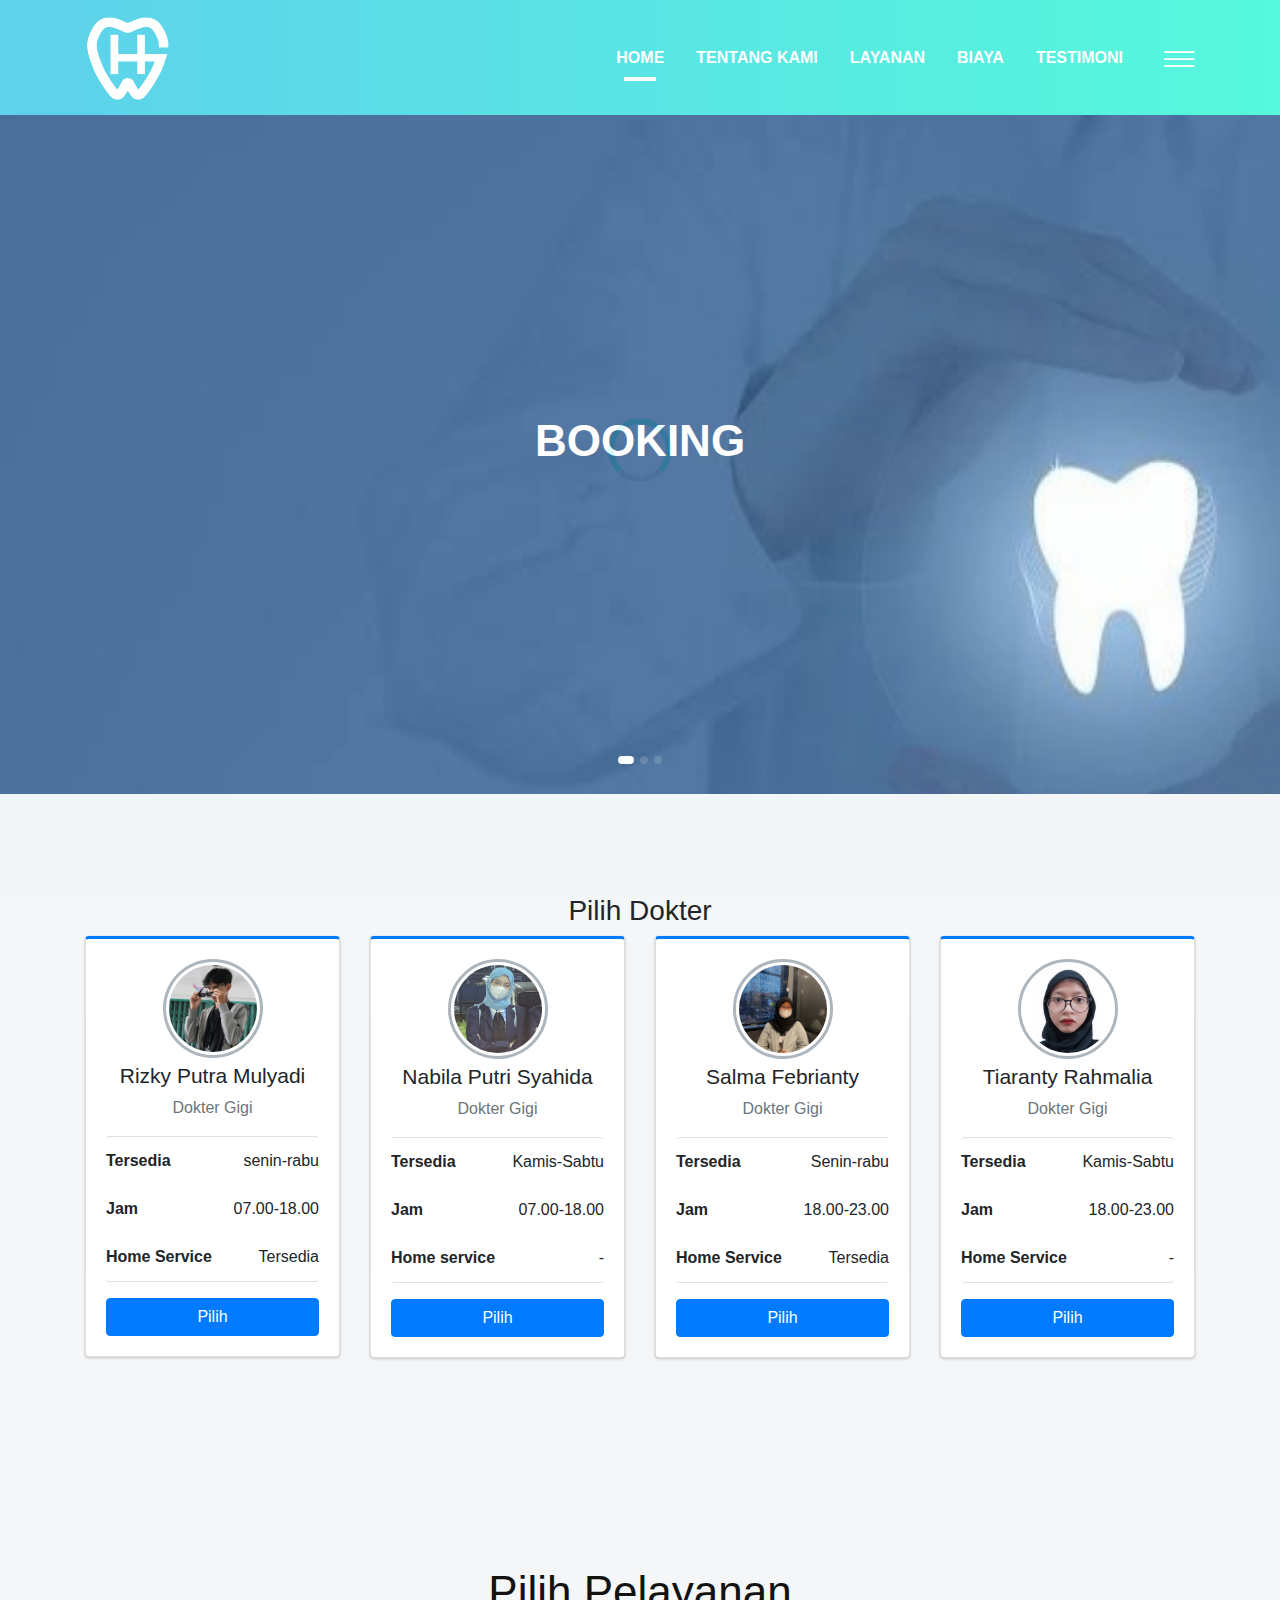
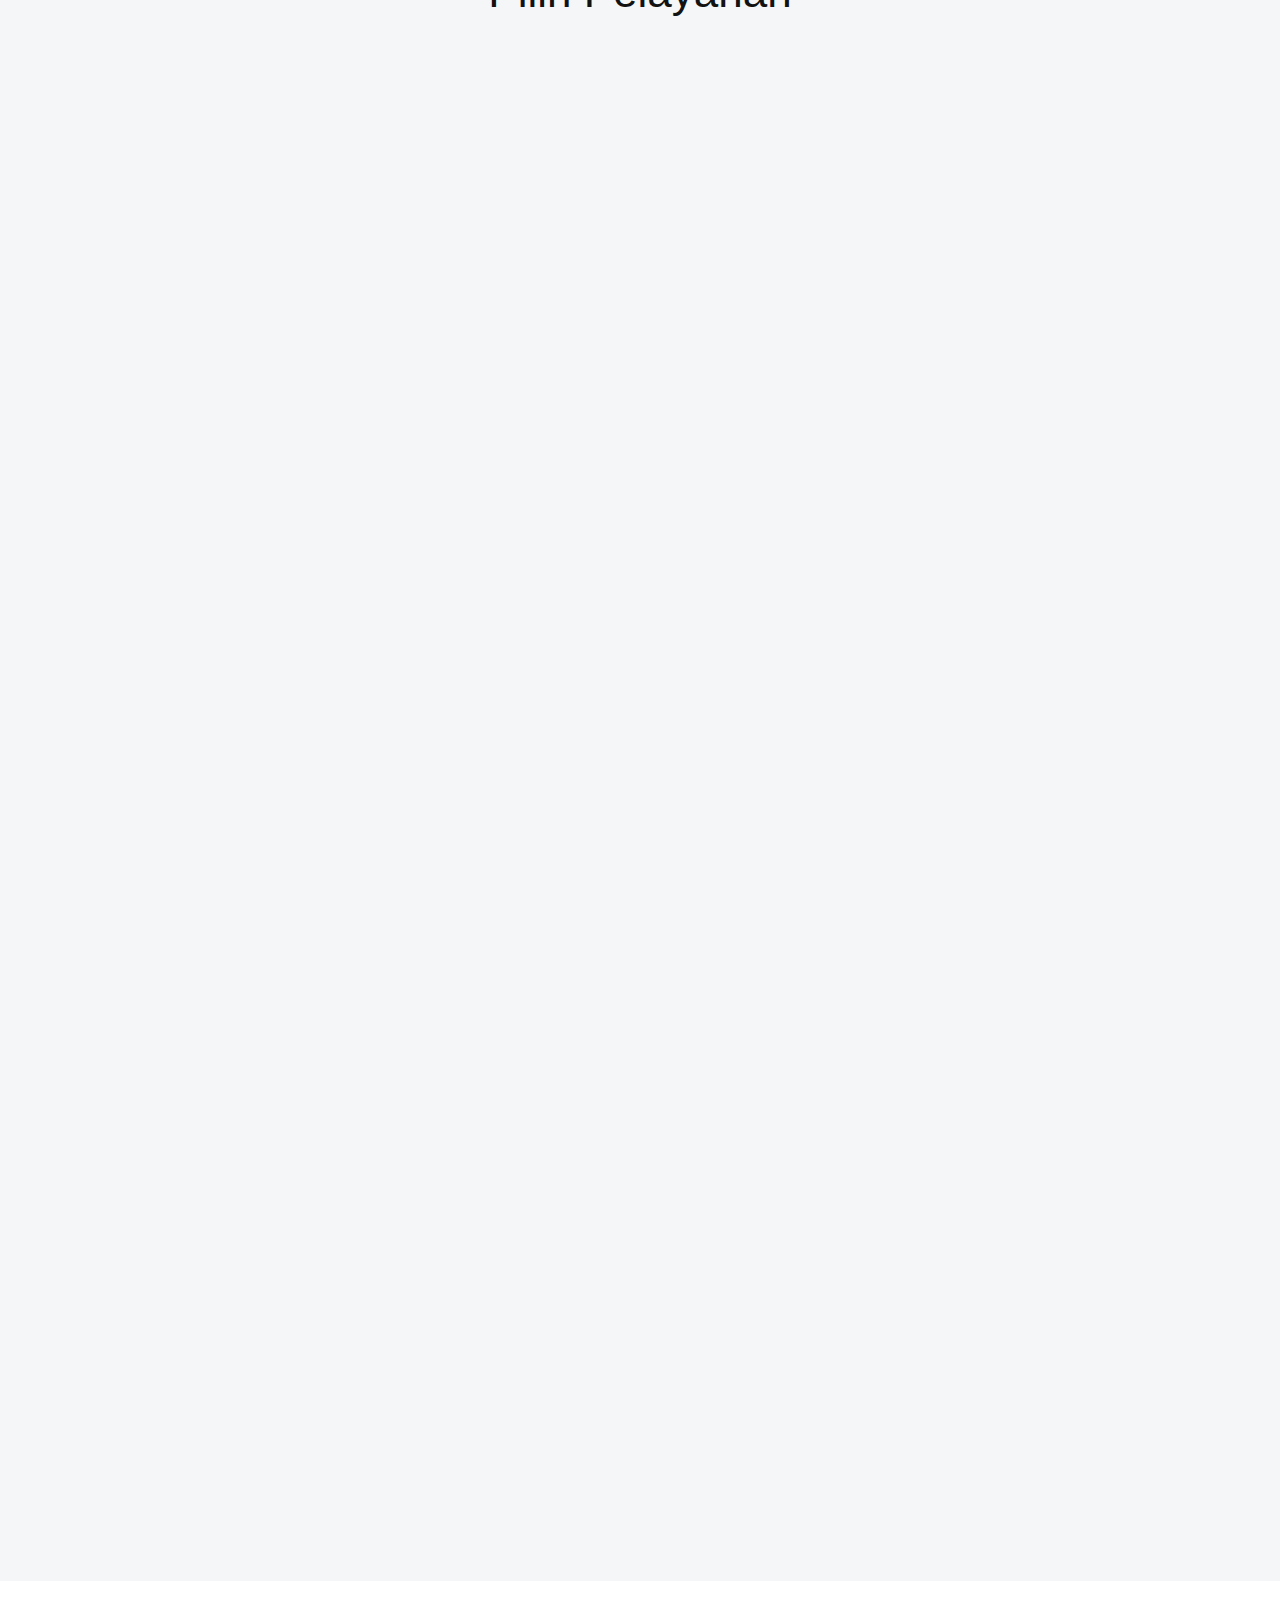
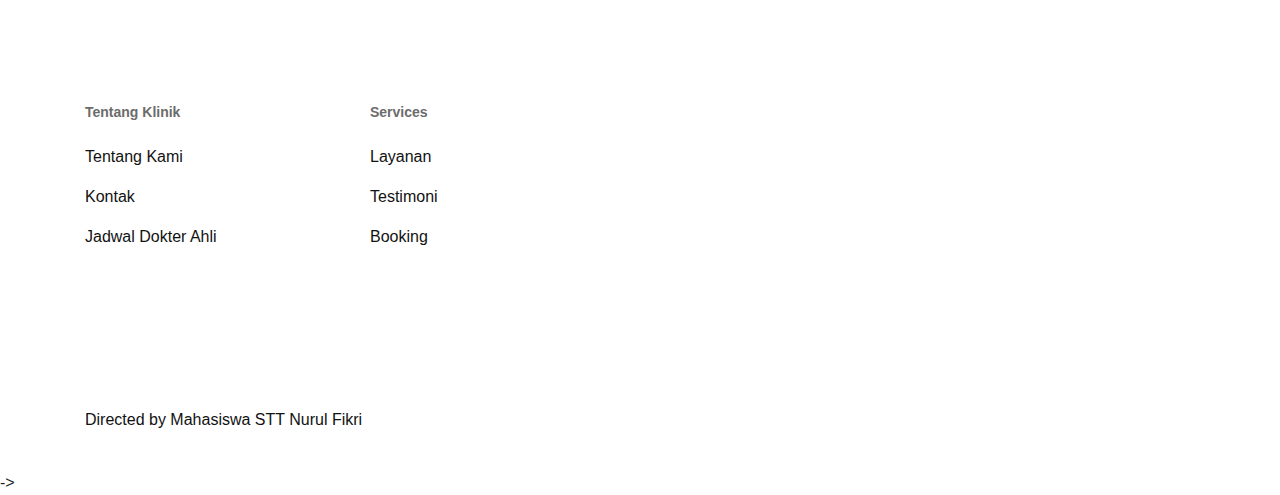
<file: index3.html>
<!doctype html>
<html lang="en">

<head>

    <!--====== Required meta tags ======-->
    <meta charset="utf-8">
    <meta http-equiv="x-ua-compatible" content="ie=edge">
    <meta name="description" content="">
    <meta name="viewport" content="width=device-width, initial-scale=1, shrink-to-fit=no">

    <!--====== Title ======-->
    <title>KLINIK KESEHATAN GIGI GO-HEALTHY</title>

    <!--====== Favicon Icon ======-->
    <link rel="shortcut icon" href="assets/images/logo ble.png" type="image/png">

    <!--====== Bootstrap css ======-->
    <link rel="stylesheet" href="assets/css/bootstrap.min.css">

    <!--====== Line Icons css ======-->
    <link rel="stylesheet" href="assets/css/LineIcons.css">

    <!--====== Magnific Popup css ======-->
    <link rel="stylesheet" href="assets/css/magnific-popup.css">

    <!--====== Slick css ======-->
    <link rel="stylesheet" href="assets/css/slick.css">

    <!--====== Animate css ======-->
    <link rel="stylesheet" href="assets/css/animate.css">

    <!--====== Default css ======-->
    <link rel="stylesheet" href="assets/css/default.css">

    <!--====== Style css ======-->
    <link rel="stylesheet" href="assets/css/style.css">
    <link rel="stylesheet" href="https://fonts.googleapis.com/css?family=Source+Sans+Pro:300,400,400i,700&display=fallback">
  <!-- Font Awesome Icons -->
    <link rel="stylesheet" href="plugins/fontawesome-free/css/all.min.css">
  <!-- Theme style -->
    <link rel="stylesheet" href="dist/css/adminlte.min.css">
    <link rel="stylesheet" href="https://stackpath.bootstrapcdn.com/bootstrap/4.1.3/css/bootstrap.min.css"> 
    <link rel="stylesheet" href="https://maxcdn.bootstrapcdn.com/font-awesome/4.7.0/css/font-awesome.min.css">
    <link rel="stylesheet" href="https://stackpath.bootstrapcdn.com/bootstrap/4.1.3/css/bootstrap.min.css"> 
    <link rel="stylesheet" href="https://maxcdn.bootstrapcdn.com/font-awesome/4.7.0/css/font-awesome.min.css">


</head>

<body>
    
    <!--====== PRELOADER PART START ======-->

    <div class="preloader">
        <div class="loader">
            <div class="ytp-spinner">
                <div class="ytp-spinner-container">
                    <div class="ytp-spinner-rotator">
                        <div class="ytp-spinner-left">
                            <div class="ytp-spinner-circle"></div>
                        </div>
                        <div class="ytp-spinner-right">
                            <div class="ytp-spinner-circle"></div>
                        </div>
                    </div>
                </div>
            </div>
        </div>
    </div>

    <!--====== PRELOADER PART ENDS ======-->

    <!--====== NAVBAR PART START ======-->

    <section class="header-area">
        <div class="navbar-area">
            <div class="container">
                <div class="row">
                    <div class="col-lg-12">
                        <nav class="navbar navbar-expand-lg">
                            <a class="navbar-brand" href="#">
                                <img src="assets/images/logo wth.png" alt="Logo" width="85px" height="85px">
                            </a>

                            <button class="navbar-toggler" type="button" data-toggle="collapse" data-target="#navbarEight" aria-controls="navbarEight" aria-expanded="false" aria-label="Toggle navigation">
                                <span class="toggler-icon"></span>
                                <span class="toggler-icon"></span>
                                <span class="toggler-icon"></span>
                            </button>

                            <div class="collapse navbar-collapse sub-menu-bar" id="navbarEight">
                                <ul class="navbar-nav ml-auto">
                                    <li class="nav-item active">
                                        <a class="page-scroll" href="index.html">HOME</a>
                                    </li>
                                    <li class="nav-item">
                                        <a class="page-scroll" href="#about">TENTANG KAMI</a>
                                    </li>
                                    <li class="nav-item">
                                        <a class="page-scroll" href="#portfolio">LAYANAN</a>
                                    </li>
                                    <li class="nav-item">
                                        <a class="page-scroll" href="#pricing">BIAYA</a>
                                    </li>
                                    <li class="nav-item">
                                        <a class="page-scroll" href="#testimonial">TESTIMONI</a>
                                    </li>
                                </ul>
                            </div>
                            

                            <div class="navbar-btn d-none mt-15 d-lg-inline-block">
                                <a class="menu-bar" href="#side-menu-right"><i class="lni-menu"></i></a>
                            </div>
                        </nav> <!-- navbar -->
                    </div>
                </div> <!-- row -->
            </div> <!-- container -->
        </div> <!-- navbar area -->
        
        <div id="home" class="slider-area">
            <div class="bd-example">
                <div id="carouselOne" class="carousel slide" data-ride="carousel">
                    <ol class="carousel-indicators">
                        <li data-target="#carouselOne" data-slide-to="0" class="active"></li>
                        <li data-target="#carouselOne" data-slide-to="1"></li>
                        <li data-target="#carouselOne" data-slide-to="2"></li>
                    </ol>

                    <div class="carousel-inner">
                        <div class="carousel-item bg_cover active" style="background-image: url(assets/images/gigi\ slide\ 1.jpeg)">
                            <div class="carousel-caption">
                                <div class="container">
                                    <div class="row justify-content-center">
                                        <div class="col-xl-6 col-lg-7 col-sm-10">
                                            <h2 class="carousel-title">BOOKING</h2>
                                    
                                        </div>
                                    </div> <!-- row -->
                                </div> <!-- container -->
                            </div> <!-- carousel caption -->
                        </div> <!-- carousel-item -->

                        <div class="carousel-item bg_cover" style="background-image: url(assets/images/gigi\ slide\ 2.jpeg)">
                            <div class="carousel-caption">
                                <div class="container">
                                    <div class="row justify-content-center">
                                        <div class="col-xl-6 col-lg-7 col-sm-10">
                                            <h2 class="carousel-title">AYO SELAMATKAN GIGIMU!</h2>
                                            
                                        </div>
                                    </div> <!-- row -->
                                </div> <!-- container -->
                            </div> <!-- carousel caption -->
                        </div> <!-- carousel-item -->

                        <div class="carousel-item bg_cover" style="background-image: url(assets/images/gigi\ slide\ 3.jpeg)">
                            <div class="carousel-caption">
                                <div class="container">
                                    <div class="row justify-content-center">
                                        <div class="col-xl-6 col-lg-7 col-sm-10">
                                            <h2 class="carousel-title">WEBSITE MENJAGA GIGI</h2>
                                            <ul class="carousel-btn rounded-buttons">
                                                <li><a class="main-btn rounded-three" href="index.html">GIGI.ID</a></li>
                                                
                                            </ul>
                                        </div>
                                    </div> <!-- row -->
                                </div> <!-- container -->
                            </div> <!-- carousel caption -->
                        </div> <!-- carousel-item -->
                    </div> <!-- carousel-inner -->

                    <a class="carousel-control-prev" href="#carouselOne" role="button" data-slide="prev">
                        <i class="lni-arrow-left-circle"></i>
                    </a>

                    <a class="carousel-control-next" href="#carouselOne" role="button" data-slide="next">
                        <i class="lni-arrow-right-circle"></i>
                    </a>
                </div> <!-- carousel -->
            </div> <!-- bd-example -->
        </div>

    </section>

    <!--====== NAVBAR PART ENDS ======-->

    <!--====== SAIDEBAR PART START ======-->

    <div class="sidebar-right">
        <div class="sidebar-close">
            <a class="close" href="#close"><i class="lni-close"></i></a>
        </div>
        <div class="sidebar-content">
            <div class="sidebar-logo text-center">
                <a href="#"><img src="assets/images/logo ble.png" alt="Logo" width="50px" height="50px"></a>
            </div> <!-- logo -->
            <div class="sidebar-menu">
                <ul>
                    <li><a href="index3.html">BOOKING</a></li>
                    <li><a href="index2.html">JADWAL DOKTER AHLI</a></li>
                    <li><a href="login.html">LOGIN</a></li>
                </ul>
            </div> <!-- menu -->
            <div class="sidebar-social d-flex align-items-center justify-content-center">
        
            </div> <!-- sidebar social -->
        </div> <!-- content -->
    </div>
    <div class="overlay-right"></div>
    

    <!--====== SAIDEBAR PART ENDS ======-->
    
    <!--====== ABOUT PART START ======-->

    <section id="about" class="about-area">
        <div class="row">
            <div class="col-md-12">
                <h3 style="text-align: center; font-family: 'Lucida Sans', 'Lucida Sans Regular', 'Lucida Grande', 'Lucida Sans Unicode', Geneva, Verdana, sans-serif;">
                    Pilih Dokter
                </h3>
            </div>
        <div class="container">
            <div class="row justify-content-center">
                <div class="col-md-3">
                    <div class="card card-primary card-outline">
                        <div class="card-body box-profile">
                          <div class="text-center">
                            <img class="profile-user-img img-fluid img-circle"
                                 src="src/image/diri1.JPG"
                                 alt="User profile picture">
                          </div>
          
                          <h3 class="profile-username text-center">Rizky Putra Mulyadi</h3>
          
                          <p class="text-muted text-center">Dokter Gigi</p>
          
                          <ul class="list-group list-group-unbordered mb-3">
                            <li class="list-group-item">
                              <b>Tersedia</b> <a class="float-right">senin-rabu</a>
                            </li>
                            <li class="list-group-item">
                              <b>Jam</b> <a class="float-right">07.00-18.00</a>
                            </li>
                            <li class="list-group-item">
                              <b>Home Service</b> <a class="float-right"> Tersedia </a>
                            </li>
                          </ul>

                          <a href="#" class="btn btn-primary btn-block">Pilih</a>
          
                          
                        </div>
                        <!-- /.card-body -->
                      </div>
                </div>
                <div class="col-md-3">
                    <div class="card card-primary card-outline">
                        <div class="card-body box-profile">
                          <div class="text-center">
                            <img class="profile-user-img img-fluid img-circle"
                                 src="src/image/lala1.jpg"
                                 alt="User profile picture">
                          </div>
          
                          <h3 class="profile-username text-center">Nabila Putri Syahida</h3>
          
                          <p class="text-muted text-center">Dokter Gigi</p>
          
                          <ul class="list-group list-group-unbordered mb-3">
                            <li class="list-group-item">
                              <b>Tersedia</b> <a class="float-right">Kamis-Sabtu</a>
                            </li>
                            <li class="list-group-item">
                              <b>Jam</b> <a class="float-right">07.00-18.00</a>
                            </li>
                            <li class="list-group-item">
                              <b>Home service</b> <a class="float-right">-</a>
                            </li>
                          </ul>
                          <a href="#" class="btn btn-primary btn-block">Pilih</a>
          
                          
                        </div>
                        <!-- /.card-body -->
                      </div>
                </div>
                <div class="col-md-3">
                    <div class="card card-primary card-outline">
                        <div class="card-body box-profile">
                          <div class="text-center">
                            <img class="profile-user-img img-fluid img-circle"
                                 src="src/image/salma.jpg"
                                 alt="User profile picture">
                          </div>
          
                          <h3 class="profile-username text-center">Salma Febrianty</h3>
          
                          <p class="text-muted text-center">Dokter Gigi</p>
          
                          <ul class="list-group list-group-unbordered mb-3">
                            <li class="list-group-item">
                              <b>Tersedia</b> <a class="float-right">Senin-rabu</a>
                            </li>
                            <li class="list-group-item">
                              <b>Jam</b> <a class="float-right">18.00-23.00</a>
                            </li>
                            <li class="list-group-item">
                              <b>Home Service</b> <a class="float-right">Tersedia</a>
                            </li>
                          </ul>
                          <a href="#" class="btn btn-primary btn-block">Pilih</a>
          
                          
                        </div>
                        <!-- /.card-body -->
                      </div>
                </div>
                <div class="col-md-3">
                    <div class="card card-primary card-outline">
                        <div class="card-body box-profile">
                          <div class="text-center">
                            <img class="profile-user-img img-fluid img-circle"
                                 src="src/image/tiara1.jpeg"
                                 alt="User profile picture">
                          </div>
          
                          <h3 class="profile-username text-center">Tiaranty Rahmalia</h3>
          
                          <p class="text-muted text-center">Dokter Gigi</p>
          
                          <ul class="list-group list-group-unbordered mb-3">
                            <li class="list-group-item">
                              <b>Tersedia</b> <a class="float-right">Kamis-Sabtu</a>
                            </li>
                            <li class="list-group-item">
                              <b>Jam</b> <a class="float-right">18.00-23.00</a>
                            </li>
                            <li class="list-group-item">
                              <b>Home Service</b> <a class="float-right"> - </a>
                            </li>
                          </ul>
                          <a href="#" class="btn btn-primary btn-block">Pilih</a>
          
                          
                        </div>
                        <!-- /.card-body -->
                      </div>
                </div>
            </div> <!-- row -->
            
           
                                         
                    
    </section>

    <!--====== portfolio PART ENDS ======-->
    
    <!--====== PRINICNG STYLE EIGHT START ======-->

    <section id="pricing" class="pricing-area">
        <div class="container">
            <div class="row justify-content-center">
                <div class="col-lg-6">
                    <div class="section-title text-center pb-20">
                        <h3 class="title">Pilih Pelayanan</h3>
                        <p class="text"></p>
                    </div> <!-- section title -->
                </div>
            </div> <!-- row -->
            <div class="row justify-content-center">                
                <div class="col-lg-4 col-md-7 col-sm-9">
                    <div class="pricing-style-one mt-40 wow fadeIn" data-wow-duration="1.5s" data-wow-delay="0.2s">
                        <div class="pricing-icon text-center">
                            <img src="assets/images/clean.png" alt="">
                        </div>
                        <div class="pricing-header text-center">
                            <h5 class="sub-title">Clean</h5>
                            <br>
                            Start from
                            <p class="month"><span class="price">Rp500.000</span></p>
                        </div>
                        <div class="pricing-list">
                            <ul>
                                <li><i class="lni-check-mark-circle"></i> Scalling Gigi </li>
                                <li><i class="lni-check-mark-circle"></i> Pemutihan Gigi </li>
                            </ul>
                            <a href="#" class="btn btn-primary btn-block">Pilih</a>
                        </div>
                        
                    </div> <!-- pricing style one -->
                </div>
                
                <div class="col-lg-4 col-md-7 col-sm-9">
                    <div class="pricing-style-one mt-40 wow fadeIn" data-wow-duration="1.5s" data-wow-delay="0.5s">
                        <div class="pricing-icon text-center">
                            <img src="assets/images/drilling.png" alt="">
                        </div>
                        <div class="pricing-header text-center">
                            <h5 class="sub-title">Drilling</h5>
                            <br>
                            Start from
                            <p class="month"><span class="price">Rp150.000</span></p>
                        </div>
                        <div class="pricing-list">
                            <ul>
                                <li><i class="lni-check-mark-circle"></i> Cabut Gigi</li>
                                <li><i class="lni-check-mark-circle"></i> Tambal Gigi</li>
                            </ul>
                            <a href="#" class="btn btn-primary btn-block">Pilih</a>
                        </div>
                        
                    </div> <!-- pricing style one -->
                </div>
                
                <div class="col-lg-4 col-md-7 col-sm-9">
                    <div class="pricing-style-one mt-40 wow fadeIn" data-wow-duration="1.5s" data-wow-delay="0.8s">
                        <div class="pricing-icon text-center">
                            <img src="assets/images/braces.png" alt="">
                        </div>
                        <div class="pricing-header text-center">
                            <h5 class="sub-title">New Teeth And Braces</h5>
                            <br>
                            Start from
                            <p class="month"><span class="price">Rp4.500.000</span></p>
                        </div>
                        <div class="pricing-list">
                            <ul>
                                <li><i class="lni-check-mark-circle"></i> Pemasangan Gigi Palsu</li>
                                <li><i class="lni-check-mark-circle"></i> Pemasangan behel</li>
                            </ul>
                            <a href="#" class="btn btn-primary btn-block">Pilih</a>
                        </div>
                        
                    </div> <!-- pricing style one -->
                </div>
            </div> <!-- row -->
        </div> <!-- container -->
    </section>

    <!--====== PRINICNG STYLE EIGHT ENDS ======-->
    
    <!--====== CALL TO ACTION TWO PART START ======-->

   

    <!--====== CALL TO ACTION TWO PART ENDS ======-->
    
    <!--====== TESTIMONIAL THREE PART START ======-->

   
    <!--====== TESTIMONIAL THREE PART ENDS ======-->
    
    <!--====== CLIENT LOGO PART START ======-->

    

    <!--====== CLIENT LOGO PART ENDS ======-->
    
    <!--====== CONTACT TWO PART START ======-->

    <section id="contact" class="contact-area">
        <div class="container">
            
            <div class="row">
                <div class="col-lg-6">
                    <div class="contact-two mt-50 wow fadeIn" data-wow-duration="1.5s" data-wow-delay="0.2s">
                        <h4 class="contact-title">Form Pemesanan</h4>
                        <p class="text">Di sini adalah pemesanan anda, pastikan dokter yang kamu pilih sudah sesuai dan sesuai dengan jadwal yang telah di tentukan</p>
                        <ul class="contact-info">
                            <li><i class="lni-money-location"></i> rizky putra mulyadi, depok</li>
                            <li><i class="lni-phone-handset"></i> 021-3011-2020 </li>
                            <li><i class="lni-envelope"></i> gohealthy@gigi.id </li>
                        </ul>
                    </div> <!-- contact two -->
                </div>
                <div class="col-lg-6">
                    <div class="contact-form form-style-one mt-35 wow fadeIn" data-wow-duration="1.5s" data-wow-delay="0.5s">
                        <form  id="contact-form" action="assets/contact.php" method="post">
                            <div class="form-input mt-15">
                                <label>Nama</label>
                                <div class="input-items default">
                                    <input type="text" placeholder="Name" name="name">
                                    <i class="lni-user"></i>
                                </div>
                            </div> <!-- form input -->
                            <div class="form-input mt-15">
                                <label>Email</label>
                                <div class="input-items default">
                                    <input type="email" placeholder="Email" name="email">
                                    <i class="lni-envelope"></i>
                                </div>
                            </div>
                            <div class="form-input mt-15">
                                <label>Nama dokter</label>
                                <select id="select" name="select" class="custom-select">
                                    <option value="rizky">rizky</option>
                                    <option value="nabila">nabila</option>
                                    <option value="salma">salma</option>
                                    <option value="tiara">tiara</option>
                                  </select>
                            </div> 
                            <div class="form-input mt-15">
                                <label>Pembayaran</label>
                                <select id="select" name="select" class="custom-select">
                                    <option value="rizky">Gopay</option>
                                    <option value="nabila">OVO</option>
                                    <option value="salma">Bank</option>
                                    <option value="tiara">Debit</option>
                                  </select>
                            </div><!-- form input -->
                            <div class="form-input mt-15">
                                <label>Pesan untuk dokter</label>
                                <div class="input-items default">
                                    <textarea placeholder="Massage" name="massage"></textarea>
                                    <i class="lni-pencil-alt"></i>
                                </div>
                            </div>
                             <!-- form input -->
                            <p class="form-message"></p>
                            <div class="form-input rounded-buttons mt-20">
                                <button type="submit" class="main-btn rounded-three"> <a href="thankyou.html"> Reservasi </a></button>
                            </div> <!-- form input -->
                        </form>
                    </div> <!-- contact form -->
                </div>
            </div> <!-- row -->
        </div> <!-- container -->
    </section>

    <!--====== CONTACT TWO PART ENDS ======-->
    
    <!--====== FOOTER FOUR PART START ======-->

    <footer id="footer" class="footer-area">
        <div class="footer-widget">
            <div class="container">
                <div class="row">
                    <div class="col-lg-3 col-sm-6">
                        <div class="footer-link">
                            <h6 class="footer-title">Tentang Klinik</h6>
                            <ul>
                                <li><a href="#">Tentang Kami</a></li>
                                <li><a href="#">Kontak</a></li>
                                <li><a href="#">Jadwal Dokter Ahli</a></li>
                            </ul>
                        </div> <!-- footer link -->
                    </div>
                    <div class="col-lg-3 col-sm-6">
                        <div class="footer-link">
                            <h6 class="footer-title">Services</h6>
                            <ul>
                                <li><a href="#">Layanan</a></li>
                                <li><a href="#">Testimoni</a></li>
                                <li><a href="#">Booking</a></li>
                            </ul>
                        </div> <!-- footer link -->
                    </div>
                </div> <!-- row -->
            </div> <!-- container -->
        </div> <!-- footer widget -->
        
        <div class="footer-copyright">
            <div class="container">
                <div class="row align-items-center">
                    <div class="col-lg-5">
                        <div class="copyright text-center text-lg-left mt-10">
                            <p class="text">Directed by Mahasiswa STT Nurul Fikri<a style="color: #38f9d7" rel="nofollow" href=""></a></p>
                        </div> <!--  copyright -->
                    </div>
                    <div class="col-lg-2">
                    </div>
                </div> <!-- row -->
            </div> <!-- container -->
        </div> <!-- footer copyright -->
    </footer>

    <!--====== FOOTER FOUR PART ENDS ======-->
    
    <!--====== BACK TOP TOP PART START ======-->

    <a href="#" class="back-to-top"><i class="lni-chevron-up"></i></a>

    <!--====== BACK TOP TOP PART ENDS ======-->  ->

    <!--====== jquery js ======-->
    <script src="assets/js/vendor/modernizr-3.6.0.min.js"></script>
    <script src="assets/js/vendor/jquery-1.12.4.min.js"></script>

    <!--====== Bootstrap js ======-->
    <script src="assets/js/bootstrap.min.js"></script>
    <script src="assets/js/popper.min.js"></script>

    <!--====== Slick js ======-->
    <script src="assets/js/slick.min.js"></script>

    <!--====== Isotope js ======-->
    <script src="assets/js/isotope.pkgd.min.js"></script>

    <!--====== Images Loaded js ======-->
    <script src="assets/js/imagesloaded.pkgd.min.js"></script>

    <!--====== Magnific Popup js ======-->
    <script src="assets/js/jquery.magnific-popup.min.js"></script>

    <!--====== Scrolling js ======-->
    <script src="assets/js/scrolling-nav.js"></script>
    <script src="assets/js/jquery.easing.min.js"></script>

    <!--====== wow js ======-->
    <script src="assets/js/wow.min.js"></script>

    <!--====== Main js ======-->
    <script src="assets/js/main.js"></script>


</body>

</html>
</file>
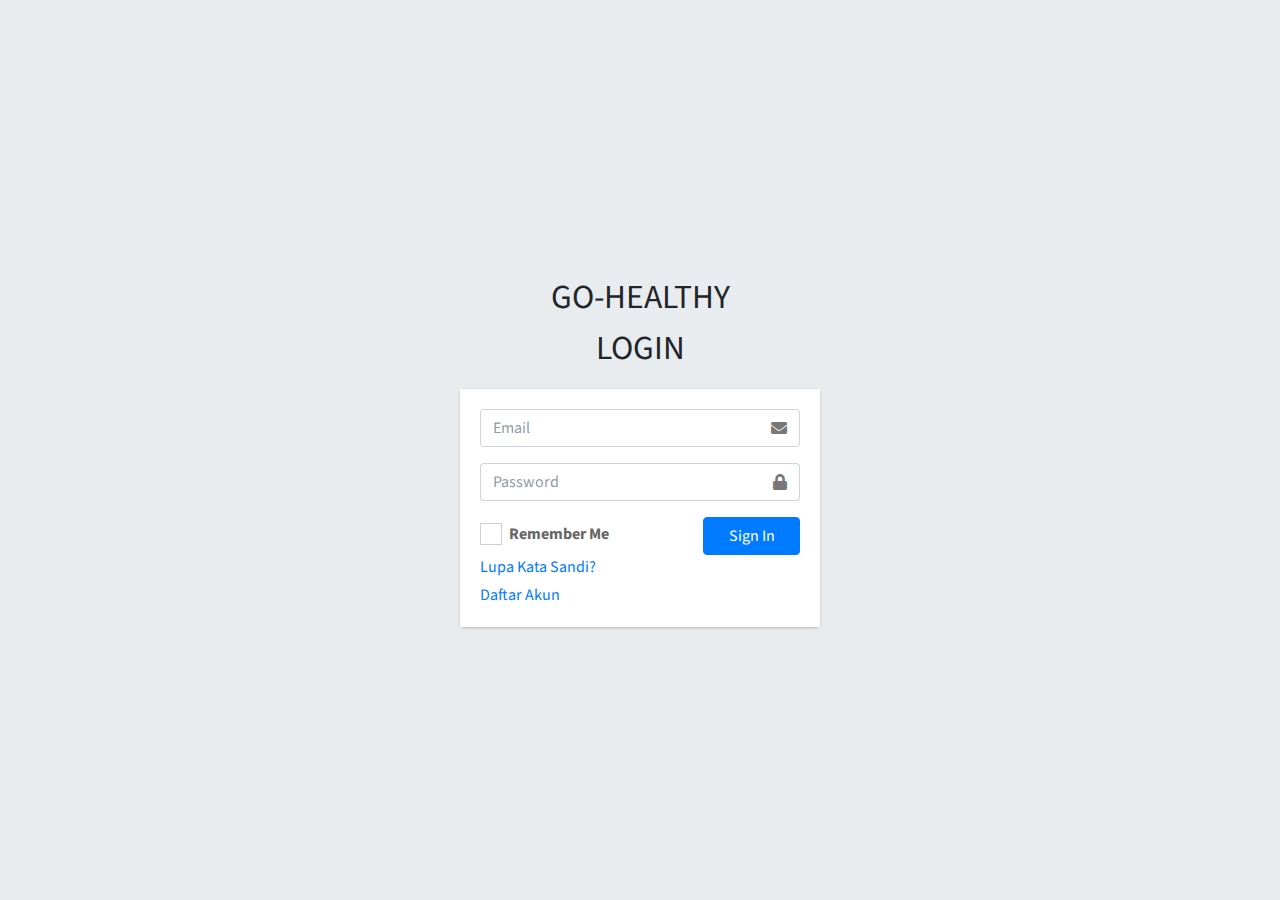
<file: login.html>
<!DOCTYPE html>
<html lang="en">
<head>
  <meta charset="utf-8">
  <meta name="viewport" content="width=device-width, initial-scale=1">
  <title>Login GO-HEALTHY</title>

  <!-- Google Font: Source Sans Pro -->
  <link rel="stylesheet" href="https://fonts.googleapis.com/css?family=Source+Sans+Pro:300,400,400i,700&display=fallback">
  <!-- Font Awesome -->
  <link rel="stylesheet" href="plugins/fontawesome-free/css/all.min.css">
  <!-- icheck bootstrap -->
  <link rel="stylesheet" href="plugins/icheck-bootstrap/icheck-bootstrap.min.css">
  <!-- Theme style -->
  <link rel="stylesheet" href="dist/css/adminlte.min.css">
  <link rel="shortcut icon" href="assets/images/logo ble.png" type="image/x-icon">
</head>
<body class="hold-transition login-page">
<div class="login-box">
  <div class="login-logo">
    <b>GO-HEALTHY
    <br>LOGIN</b>
  </div>
  <!-- /.login-logo -->
  <div class="card">
    <div class="card-body login-card-body">

      <form action="index2.html" method="post">
        <div class="input-group mb-3">
          <input type="email" class="form-control" placeholder="Email">
          <div class="input-group-append">
            <div class="input-group-text">
              <span class="fas fa-envelope"></span>
            </div>
          </div>
        </div>
        <div class="input-group mb-3">
          <input type="password" class="form-control" placeholder="Password">
          <div class="input-group-append">
            <div class="input-group-text">
              <span class="fas fa-lock"></span>
            </div>
          </div>
        </div>
        <div class="row">
          <div class="col-8">
            <div class="icheck-primary">
              <input type="checkbox" id="remember">
              <label for="remember">
                Remember Me
              </label>
            </div>
          </div>
          <!-- /.col -->
          <div class="col-4">
            <a href="index.html"><button type="submit" class="btn btn-primary btn-block">Sign In</button></a>
          </div>
          <!-- /.col -->
        </div>
      </form>


      <p class="mb-1">
        <a href="forgot-password.html">Lupa Kata Sandi?</a>
      </p>
      <p class="mb-0">
        <a href="register.html" class="text-center">Daftar Akun</a>
      </p>
    </div>
    <!-- /.login-card-body -->
  </div>
</div>
<!-- /.login-box -->

<!-- jQuery -->
<script src="plugins/jquery/jquery.min.js"></script>
<!-- Bootstrap 4 -->
<script src="plugins/bootstrap/js/bootstrap.bundle.min.js"></script>
<!-- AdminLTE App -->
<script src="dist/js/adminlte.min.js"></script>


</body>
</html>
</file>
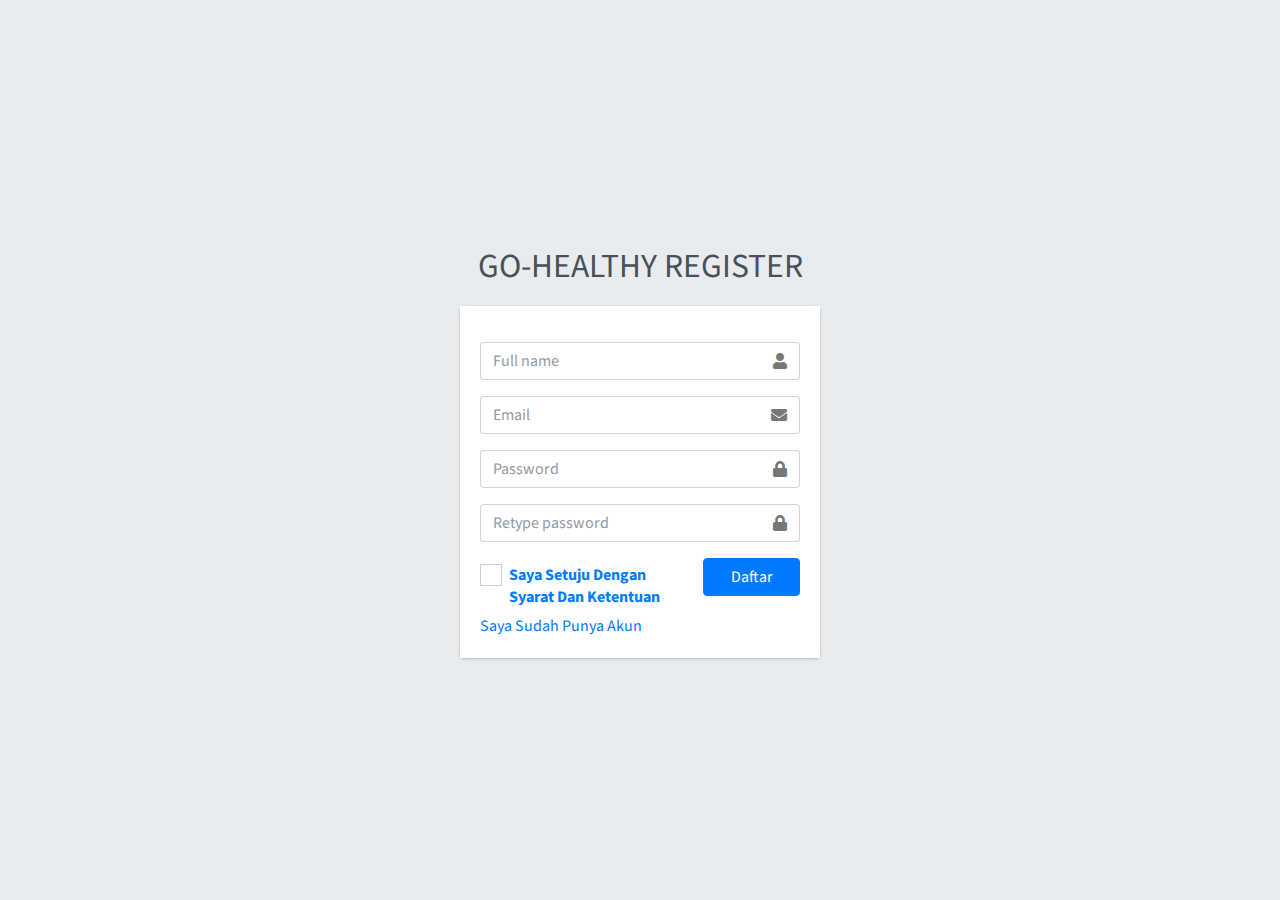
<file: register.html>
<!DOCTYPE html>
<html lang="en">
<head>
  <meta charset="utf-8">
  <meta name="viewport" content="width=device-width, initial-scale=1">
  <title>Register GO-HEALTHY</title>

  <!-- Google Font: Source Sans Pro -->
  <link rel="stylesheet" href="https://fonts.googleapis.com/css?family=Source+Sans+Pro:300,400,400i,700&display=fallback">
  <!-- Font Awesome -->
  <link rel="stylesheet" href="plugins/fontawesome-free/css/all.min.css">
  <!-- icheck bootstrap -->
  <link rel="stylesheet" href="plugins/icheck-bootstrap/icheck-bootstrap.min.css">
  <!-- Theme style -->
  <link rel="stylesheet" href="dist/css/adminlte.min.css">
  <link rel="shortcut icon" href="assets/images/logo ble.png" type="image/x-icon">
</head>
<body class="hold-transition register-page">
<div class="register-box">
  <div class="register-logo">
    <a href="login.html"><b>GO-HEALTHY REGISTER</b>
  </div>

  <div class="card">
    <div class="card-body register-card-body">
      <p class="register.html>Register a new membership</p>

      <form action="../../index.html" method="post">
        <div class="input-group mb-3">
          <input type="text" class="form-control" placeholder="Full name">
          <div class="input-group-append">
            <div class="input-group-text">
              <span class="fas fa-user"></span>
            </div>
          </div>
        </div>
        <div class="input-group mb-3">
          <input type="email" class="form-control" placeholder="Email">
          <div class="input-group-append">
            <div class="input-group-text">
              <span class="fas fa-envelope"></span>
            </div>
          </div>
        </div>
        <div class="input-group mb-3">
          <input type="password" class="form-control" placeholder="Password">
          <div class="input-group-append">
            <div class="input-group-text">
              <span class="fas fa-lock"></span>
            </div>
          </div>
        </div>
        <div class="input-group mb-3">
          <input type="password" class="form-control" placeholder="Retype password">
          <div class="input-group-append">
            <div class="input-group-text">
              <span class="fas fa-lock"></span>
            </div>
          </div>
        </div>
        <div class="row">
          <div class="col-8">
            <div class="icheck-primary">
              <input type="checkbox" id="agreeTerms" name="terms" value="agree">
              <label for="agreeTerms">
               Saya Setuju Dengan Syarat Dan Ketentuan
              </label>
            </div>
          </div>
          <!-- /.col -->
          <div class="col-4">
            <button type="submit" class="btn btn-primary btn-block">Daftar</button>
          </div>
          <!-- /.col -->
        </div>
      </form>
      <a href="login.html" class="text-center">Saya Sudah Punya Akun</a>
    </div>
    <!-- /.form-box -->
  </div><!-- /.card -->
</div>
<!-- /.register-box -->

<!-- jQuery -->
<script src="../../plugins/jquery/jquery.min.js"></script>
<!-- Bootstrap 4 -->
<script src="../../plugins/bootstrap/js/bootstrap.bundle.min.js"></script>
<!-- AdminLTE App -->
<script src="../../dist/js/adminlte.min.js"></script>
</body>
</html>
</file>
<file: assets/css/default.css>
/* Deafult Margin & Padding */
/*-- Margin Top --*/
.mt-5 {
	margin-top: 5px;
}
.mt-10 {
	margin-top: 10px;
}
.mt-15 {
	margin-top: 15px;
}
.mt-20 {
	margin-top: 20px;
}
.mt-25 {
	margin-top: 25px;
}
.mt-30 {
	margin-top: 30px;
}
.mt-35 {
	margin-top: 35px;
}
.mt-40 {
	margin-top: 40px;
}
.mt-45 {
	margin-top: 45px;
}
.mt-50 {
	margin-top: 50px;
}
.mt-55 {
	margin-top: 55px;
}
.mt-60 {
	margin-top: 60px;
}
.mt-65 {
	margin-top: 65px;
}
.mt-70 {
	margin-top: 70px;
}
.mt-75 {
	margin-top: 75px;
}
.mt-80 {
	margin-top: 80px;
}
.mt-85 {
	margin-top: 85px;
}
.mt-90 {
	margin-top: 90px;
}
.mt-95 {
	margin-top: 95px;
}
.mt-100 {
	margin-top: 100px;
}
.mt-105 {
	margin-top: 105px;
}
.mt-110 {
	margin-top: 110px;
}
.mt-115 {
	margin-top: 115px;
}
.mt-120 {
	margin-top: 120px;
}
.mt-125 {
	margin-top: 125px;
}
.mt-130 {
	margin-top: 130px;
}
.mt-135 {
	margin-top: 135px;
}
.mt-140 {
	margin-top: 140px;
}
.mt-145 {
	margin-top: 145px;
}
.mt-150 {
	margin-top: 150px;
}
.mt-155 {
	margin-top: 155px;
}
.mt-160 {
	margin-top: 160px;
}
.mt-165 {
	margin-top: 165px;
}
.mt-170 {
	margin-top: 170px;
}
.mt-175 {
	margin-top: 175px;
}
.mt-180 {
	margin-top: 180px;
}
.mt-185 {
	margin-top: 185px;
}
.mt-190 {
	margin-top: 190px;
}
.mt-195 {
	margin-top: 195px;
}
.mt-200 {
	margin-top: 200px;
}
/*-- Margin Bottom --*/

.mb-5 {
	margin-bottom: 5px;
}
.mb-10 {
	margin-bottom: 10px;
}
.mb-15 {
	margin-bottom: 15px;
}
.mb-20 {
	margin-bottom: 20px;
}
.mb-25 {
	margin-bottom: 25px;
}
.mb-30 {
	margin-bottom: 30px;
}
.mb-35 {
	margin-bottom: 35px;
}
.mb-40 {
	margin-bottom: 40px;
}
.mb-45 {
	margin-bottom: 45px;
}
.mb-50 {
	margin-bottom: 50px;
}
.mb-55 {
	margin-bottom: 55px;
}
.mb-60 {
	margin-bottom: 60px;
}
.mb-65 {
	margin-bottom: 65px;
}
.mb-70 {
	margin-bottom: 70px;
}
.mb-75 {
	margin-bottom: 75px;
}
.mb-80 {
	margin-bottom: 80px;
}
.mb-85 {
	margin-bottom: 85px;
}
.mb-90 {
	margin-bottom: 90px;
}
.mb-95 {
	margin-bottom: 95px;
}
.mb-100 {
	margin-bottom: 100px;
}
.mb-105 {
	margin-bottom: 105px;
}
.mb-110 {
	margin-bottom: 110px;
}
.mb-115 {
	margin-bottom: 115px;
}
.mb-120 {
	margin-bottom: 120px;
}
.mb-125 {
	margin-bottom: 125px;
}
.mb-130 {
	margin-bottom: 130px;
}
.mb-135 {
	margin-bottom: 135px;
}
.mb-140 {
	margin-bottom: 140px;
}
.mb-145 {
	margin-bottom: 145px;
}
.mb-150 {
	margin-bottom: 150px;
}
.mb-155 {
	margin-bottom: 155px;
}
.mb-160 {
	margin-bottom: 160px;
}
.mb-165 {
	margin-bottom: 165px;
}
.mb-170 {
	margin-bottom: 170px;
}
.mb-175 {
	margin-bottom: 175px;
}
.mb-180 {
	margin-bottom: 180px;
}
.mb-185 {
	margin-bottom: 185px;
}
.mb-190 {
	margin-bottom: 190px;
}
.mb-195 {
	margin-bottom: 195px;
}
.mb-200 {
	margin-bottom: 200px;
}
/*-- margin left --*/
.ml-5 {
	margin-left: 5px;
}
.ml-10 {
	margin-left: 10px;
}
.ml-15 {
	margin-left: 15px;
}
.ml-20 {
	margin-left: 20px;
}
.ml-25 {
	margin-left: 25px;
}
.ml-30 {
	margin-left: 30px;
}
.ml-35 {
	margin-left: 35px;
}
.ml-40 {
	margin-left: 40px;
}
.ml-45 {
	margin-left: 45px;
}
.ml-50 {
	margin-left: 50px;
}
.ml-55 {
	margin-left: 55px;
}
.ml-60 {
	margin-left: 60px;
}
.ml-65 {
	margin-left: 65px;
}
.ml-70 {
	margin-left: 70px;
}
.ml-75 {
	margin-left: 75px;
}
.ml-80 {
	margin-left: 80px;
}
.ml-85 {
	margin-left: 85px;
}
.ml-90 {
	margin-left: 90px;
}
.ml-95 {
	margin-left: 95px;
}
.ml-100 {
	margin-left: 100px;
}
.ml-105 {
	margin-left: 105px;
}
.ml-110 {
	margin-left: 110px;
}
.ml-115 {
	margin-left: 115px;
}
.ml-120 {
	margin-left: 120px;
}
.ml-125 {
	margin-left: 125px;
}
.ml-130 {
	margin-left: 130px;
}
.ml-135 {
	margin-left: 135px;
}
.ml-140 {
	margin-left: 140px;
}
.ml-145 {
	margin-left: 145px;
}
.ml-150 {
	margin-left: 150px;
}
.ml-155 {
	margin-left: 155px;
}
.ml-160 {
	margin-left: 160px;
}
.ml-165 {
	margin-left: 165px;
}
.ml-170 {
	margin-left: 170px;
}
.ml-175 {
	margin-left: 175px;
}
.ml-180 {
	margin-left: 180px;
}
.ml-185 {
	margin-left: 185px;
}
.ml-190 {
	margin-left: 190px;
}
.ml-195 {
	margin-left: 195px;
}
.ml-200 {
	margin-left: 200px;
}
/*-- margin right --*/
.mr-5 {
	margin-right: 5px;
}
.mr-10 {
	margin-right: 10px;
}
.mr-15 {
	margin-right: 15px;
}
.mr-20 {
	margin-right: 20px;
}
.mr-25 {
	margin-right: 25px;
}
.mr-30 {
	margin-right: 30px;
}
.mr-35 {
	margin-right: 35px;
}
.mr-40 {
	margin-right: 40px;
}
.mr-45 {
	margin-right: 45px;
}
.mr-50 {
	margin-right: 50px;
}
.mr-55 {
	margin-right: 55px;
}
.mr-60 {
	margin-right: 60px;
}
.mr-65 {
	margin-right: 65px;
}
.mr-70 {
	margin-right: 70px;
}
.mr-75 {
	margin-right: 75px;
}
.mr-80 {
	margin-right: 80px;
}
.mr-85 {
	margin-right: 85px;
}
.mr-90 {
	margin-right: 90px;
}
.mr-95 {
	margin-right: 95px;
}
.mr-100 {
	margin-right: 100px;
}
.mr-105 {
	margin-right: 105px;
}
.mr-110 {
	margin-right: 110px;
}
.mr-115 {
	margin-right: 115px;
}
.mr-120 {
	margin-right: 120px;
}
.mr-125 {
	margin-right: 125px;
}
.mr-130 {
	margin-right: 130px;
}
.mr-135 {
	margin-right: 135px;
}
.mr-140 {
	margin-right: 140px;
}
.mr-145 {
	margin-right: 145px;
}
.mr-150 {
	margin-right: 150px;
}
.mr-155 {
	margin-right: 155px;
}
.mr-160 {
	margin-right: 160px;
}
.mr-165 {
	margin-right: 165px;
}
.mr-170 {
	margin-right: 170px;
}
.mr-175 {
	margin-right: 175px;
}
.mr-180 {
	margin-right: 180px;
}
.mr-185 {
	margin-right: 185px;
}
.mr-190 {
	margin-right: 190px;
}
.mr-195 {
	margin-right: 195px;
}
.mr-200 {
	margin-right: 200px;
}


/*-- Padding Top --*/

.pt-5 {
	padding-top: 5px;
}
.pt-10 {
	padding-top: 10px;
}
.pt-15 {
	padding-top: 15px;
}
.pt-20 {
	padding-top: 20px;
}
.pt-25 {
	padding-top: 25px;
}
.pt-30 {
	padding-top: 30px;
}
.pt-35 {
	padding-top: 35px;
}
.pt-40 {
	padding-top: 40px;
}
.pt-45 {
	padding-top: 45px;
}
.pt-50 {
	padding-top: 50px;
}
.pt-55 {
	padding-top: 55px;
}
.pt-60 {
	padding-top: 60px;
}
.pt-65 {
	padding-top: 65px;
}
.pt-70 {
	padding-top: 70px;
}
.pt-75 {
	padding-top: 75px;
}
.pt-80 {
	padding-top: 80px;
}
.pt-85 {
	padding-top: 85px;
}
.pt-90 {
	padding-top: 90px;
}
.pt-95 {
	padding-top: 95px;
}
.pt-100 {
	padding-top: 100px;
}
.pt-105 {
	padding-top: 105px;
}
.pt-110 {
	padding-top: 110px;
}
.pt-115 {
	padding-top: 115px;
}
.pt-120 {
	padding-top: 120px;
}
.pt-125 {
	padding-top: 125px;
}
.pt-130 {
	padding-top: 130px;
}
.pt-135 {
	padding-top: 135px;
}
.pt-140 {
	padding-top: 140px;
}
.pt-145 {
	padding-top: 145px;
}
.pt-150 {
	padding-top: 150px;
}
.pt-155 {
	padding-top: 155px;
}
.pt-160 {
	padding-top: 160px;
}
.pt-165 {
	padding-top: 165px;
}
.pt-170 {
	padding-top: 170px;
}
.pt-175 {
	padding-top: 175px;
}
.pt-180 {
	padding-top: 180px;
}
.pt-185 {
	padding-top: 185px;
}
.pt-190 {
	padding-top: 190px;
}
.pt-195 {
	padding-top: 195px;
}
.pt-200 {
	padding-top: 200px;
}
/*-- Padding Bottom --*/

.pb-5 {
	padding-bottom: 5px;
}
.pb-10 {
	padding-bottom: 10px;
}
.pb-15 {
	padding-bottom: 15px;
}
.pb-20 {
	padding-bottom: 20px;
}
.pb-25 {
	padding-bottom: 25px;
}
.pb-30 {
	padding-bottom: 30px;
}
.pb-35 {
	padding-bottom: 35px;
}
.pb-40 {
	padding-bottom: 40px;
}
.pb-45 {
	padding-bottom: 45px;
}
.pb-50 {
	padding-bottom: 50px;
}
.pb-55 {
	padding-bottom: 55px;
}
.pb-60 {
	padding-bottom: 60px;
}
.pb-65 {
	padding-bottom: 65px;
}
.pb-70 {
	padding-bottom: 70px;
}
.pb-75 {
	padding-bottom: 75px;
}
.pb-80 {
	padding-bottom: 80px;
}
.pb-85 {
	padding-bottom: 85px;
}
.pb-90 {
	padding-bottom: 90px;
}
.pb-95 {
	padding-bottom: 95px;
}
.pb-100 {
	padding-bottom: 100px;
}
.pb-105 {
	padding-bottom: 105px;
}
.pb-110 {
	padding-bottom: 110px;
}
.pb-115 {
	padding-bottom: 115px;
}
.pb-120 {
	padding-bottom: 120px;
}
.pb-125 {
	padding-bottom: 125px;
}
.pb-130 {
	padding-bottom: 130px;
}
.pb-135 {
	padding-bottom: 135px;
}
.pb-140 {
	padding-bottom: 140px;
}
.pb-145 {
	padding-bottom: 145px;
}
.pb-150 {
	padding-bottom: 150px;
}
.pb-155 {
	padding-bottom: 155px;
}
.pb-160 {
	padding-bottom: 160px;
}
.pb-165 {
	padding-bottom: 165px;
}
.pb-170 {
	padding-bottom: 170px;
}
.pb-175 {
	padding-bottom: 175px;
}
.pb-180 {
	padding-bottom: 180px;
}
.pb-185 {
	padding-bottom: 185px;
}
.pb-190 {
	padding-bottom: 190px;
}
.pb-195 {
	padding-bottom: 195px;
}
.pb-200 {
	padding-bottom: 200px;
}

/*-- Padding left --*/

.pl-0 {
	padding-left: 0px;
}
.pl-5 {
	padding-left: 5px;
}
.pl-10 {
	padding-left: 10px;
}
.pl-15 {
	padding-left: 15px;
}
.pl-20 {
	padding-left: 20px;
}
.pl-25 {
	padding-left: 25px;
}
.pl-30 {
	padding-left: 30px;
}
.pl-35 {
	padding-left: 35px;
}
.pl-40 {
	padding-left: 40px;
}
.pl-45 {
	padding-left: 45px;
}
.pl-50 {
	padding-left: 50px;
}
.pl-55 {
	padding-left: 55px;
}
.pl-60 {
	padding-left: 60px;
}
.pl-65 {
	padding-left: 65px;
}
.pl-70 {
	padding-left: 70px;
}
.pl-75 {
	padding-left: 75px;
}
.pl-80 {
	padding-left: 80px;
}
.pl-85 {
	padding-left: 85px;
}
.pl-90 {
	padding-left: 90px;
}
.pl-100 {
	padding-left: 100px;
}
.pl-105 {
	padding-left: 105px;
}
.pl-110 {
	padding-left: 110px;
}
.pl-115 {
	padding-left: 115px;
}
.pl-120 {
	padding-left: 120px;
}
.pl-125 {
	padding-left: 125px;
}
/*-- Padding right --*/

.pr-0 {
	padding-right: 0px;
}
.pr-5 {
	padding-right: 5px;
}
.pr-10 {
	padding-right: 10px;
}
.pr-15 {
	padding-right: 15px;
}
.pr-20 {
	padding-right: 20px;
}
.pr-25 {
	padding-right: 25px;
}
.pr-30 {
	padding-right: 30px;
}
.pr-35 {
	padding-right: 35px;
}
.pr-40 {
	padding-right: 40px;
}
.pr-45 {
	padding-right: 45px;
}
.pr-50 {
	padding-right: 50px;
}
.pr-55 {
	padding-right: 55px;
}
.pr-60 {
	padding-right: 60px;
}
.pr-65 {
	padding-right: 65px;
}
.pr-70 {
	padding-right: 70px;
}
.pr-75 {
	padding-right: 75px;
}
.pr-80 {
	padding-right: 80px;
}
.pr-85 {
	padding-right: 85px;
}
.pr-90 {
	padding-right: 90px;
}
.pr-95 {
	padding-right: 95px;
}
.pr-100 {
	padding-right: 100px;
}
.pr-105 {
	padding-right: 105px;
}
/* Background Color */

.gray-bg {
	background: #f6f6f6;
}
.white-bg {
	background: #fff;
}
.black-bg {
	background: #222;
}
/* Color */

.white {
	color: #fff;
}
.black {
	color: #222;
}
/* black overlay */

[data-overlay] {
	position: relative;
}
[data-overlay]::before {
	background: #000 none repeat scroll 0 0;
	content: "";
	height: 100%;
	left: 0;
	position: absolute;
	top: 0;
	width: 100%;
	z-index: 1;
}
[data-overlay="3"]::before {
	opacity: 0.3;
}
[data-overlay="4"]::before {
	opacity: 0.4;
}
[data-overlay="5"]::before {
	opacity: 0.5;
}
[data-overlay="6"]::before {
	opacity: 0.6;
}
[data-overlay="7"]::before {
	opacity: 0.7;
}
[data-overlay="8"]::before {
	opacity: 0.8;
}
[data-overlay="9"]::before {
	opacity: 0.9;
}
</file>
<file: assets/css/style.css>
/*-----------------------------------------------------------------------------------

    Template Name: Smart - Muultipurpose Landing Page Template
    Template URL: uideck.com/templates/smart
    Description: Smart - Muultipurpose Landing Page Template
    Author: UIdeck
    Author URL: https://uideck.com/
    Support: https://uideck.com/support/
    Version: 1.0

-----------------------------------------------------------------------------------

    CSS INDEX
    ===================

    01. Theme default CSS
	02. Header
    03. Hero
	04. Footer

-----------------------------------------------------------------------------------*/
/*===========================
      1. COMMON css 
===========================*/
@import url("https://fonts.googleapis.com/css?family=Poppins:300,400,500,600,700,800");
body {
  font-family: "Poppins", sans-serif;
  font-weight: normal;
  font-style: normal;
  color: #121212;
  overflow-x: hidden; }

* {
  margin: 0;
  padding: 0;
  -webkit-box-sizing: border-box;
  -moz-box-sizing: border-box;
  box-sizing: border-box; }

img {
  max-width: 100%; }

a:focus,
input:focus,
textarea:focus,
button:focus {
  text-decoration: none;
  outline: none; }

a:focus,
a:hover {
  text-decoration: none; }

i,
span,
a {
  display: inline-block; }

h1,
h2,
h3,
h4,
h5,
h6 {
  font-family: "Poppins", sans-serif;
  font-weight: 600;
  color: #121212;
  margin: 0px; }

h1 {
  font-size: 48px; }

h2 {
  font-size: 36px; }

h3 {
  font-size: 28px; }

h4 {
  font-size: 22px; }

h5 {
  font-size: 18px; }

h6 {
  font-size: 16px; }

ul, ol {
  margin: 0px;
  padding: 0px;
  list-style-type: none; }

p {
  font-size: 16px;
  font-weight: 400;
  line-height: 24px;
  color: #121212;
  margin: 0px; }

.bg_cover {
  background-position: center center;
  background-size: cover;
  background-repeat: no-repeat;
  width: 100%;
  height: 100%; }

/*==== Section Title =====*/
.section-title .title {
  font-size: 44px;
  font-weight: 500;
  color: #121212;
  line-height: 55px; }
  @media (max-width: 767px) {
    .section-title .title {
      font-size: 30px;
      line-height: 35px; } }
.section-title .text {
  font-size: 16px;
  line-height: 24px;
  color: #6c6c6c;
  margin-top: 24px; }

/*===== All Preloader Style =====*/
.preloader {
  /* Body Overlay */
  position: fixed;
  top: 0;
  left: 0;
  display: table;
  height: 100%;
  width: 100%;
  /* Change Background Color */
  background: #fff;
  z-index: 99999; }
  .preloader .loader {
    display: table-cell;
    vertical-align: middle;
    text-align: center; }
    .preloader .loader .ytp-spinner {
      position: absolute;
      left: 50%;
      top: 50%;
      width: 64px;
      margin-left: -32px;
      z-index: 18;
      pointer-events: none; }
      .preloader .loader .ytp-spinner .ytp-spinner-container {
        pointer-events: none;
        position: absolute;
        width: 100%;
        padding-bottom: 100%;
        top: 50%;
        left: 50%;
        margin-top: -50%;
        margin-left: -50%;
        -webkit-animation: ytp-spinner-linspin 1568.23529647ms linear infinite;
        -moz-animation: ytp-spinner-linspin 1568.23529647ms linear infinite;
        -o-animation: ytp-spinner-linspin 1568.23529647ms linear infinite;
        animation: ytp-spinner-linspin 1568.23529647ms linear infinite; }
        .preloader .loader .ytp-spinner .ytp-spinner-container .ytp-spinner-rotator {
          position: absolute;
          width: 100%;
          height: 100%;
          -webkit-animation: ytp-spinner-easespin 5332ms cubic-bezier(0.4, 0, 0.2, 1) infinite both;
          -moz-animation: ytp-spinner-easespin 5332ms cubic-bezier(0.4, 0, 0.2, 1) infinite both;
          -o-animation: ytp-spinner-easespin 5332ms cubic-bezier(0.4, 0, 0.2, 1) infinite both;
          animation: ytp-spinner-easespin 5332ms cubic-bezier(0.4, 0, 0.2, 1) infinite both; }
          .preloader .loader .ytp-spinner .ytp-spinner-container .ytp-spinner-rotator .ytp-spinner-left {
            position: absolute;
            top: 0;
            left: 0;
            bottom: 0;
            overflow: hidden;
            right: 50%; }
          .preloader .loader .ytp-spinner .ytp-spinner-container .ytp-spinner-rotator .ytp-spinner-right {
            position: absolute;
            top: 0;
            right: 0;
            bottom: 0;
            overflow: hidden;
            left: 50%; }
    .preloader .loader .ytp-spinner-circle {
      box-sizing: border-box;
      position: absolute;
      width: 200%;
      height: 100%;
      border-style: solid;
      /* Spinner Color */
      border-color: #38f9d7 #38f9d7 #cbced1;
      border-radius: 50%;
      border-width: 6px; }
    .preloader .loader .ytp-spinner-left .ytp-spinner-circle {
      left: 0;
      right: -100%;
      border-right-color: #cbced1;
      -webkit-animation: ytp-spinner-left-spin 1333ms cubic-bezier(0.4, 0, 0.2, 1) infinite both;
      -moz-animation: ytp-spinner-left-spin 1333ms cubic-bezier(0.4, 0, 0.2, 1) infinite both;
      -o-animation: ytp-spinner-left-spin 1333ms cubic-bezier(0.4, 0, 0.2, 1) infinite both;
      animation: ytp-spinner-left-spin 1333ms cubic-bezier(0.4, 0, 0.2, 1) infinite both; }
    .preloader .loader .ytp-spinner-right .ytp-spinner-circle {
      left: -100%;
      right: 0;
      border-left-color: #cbced1;
      -webkit-animation: ytp-right-spin 1333ms cubic-bezier(0.4, 0, 0.2, 1) infinite both;
      -moz-animation: ytp-right-spin 1333ms cubic-bezier(0.4, 0, 0.2, 1) infinite both;
      -o-animation: ytp-right-spin 1333ms cubic-bezier(0.4, 0, 0.2, 1) infinite both;
      animation: ytp-right-spin 1333ms cubic-bezier(0.4, 0, 0.2, 1) infinite both; }

/* Preloader Animations */
@-webkit-keyframes ytp-spinner-linspin {
  to {
    -webkit-transform: rotate(360deg);
    -moz-transform: rotate(360deg);
    -ms-transform: rotate(360deg);
    -o-transform: rotate(360deg);
    transform: rotate(360deg); } }
@keyframes ytp-spinner-linspin {
  to {
    -webkit-transform: rotate(360deg);
    -moz-transform: rotate(360deg);
    -ms-transform: rotate(360deg);
    -o-transform: rotate(360deg);
    transform: rotate(360deg); } }
@-webkit-keyframes ytp-spinner-easespin {
  12.5% {
    -webkit-transform: rotate(135deg);
    -moz-transform: rotate(135deg);
    -ms-transform: rotate(135deg);
    -o-transform: rotate(135deg);
    transform: rotate(135deg); }
  25% {
    -webkit-transform: rotate(270deg);
    -moz-transform: rotate(270deg);
    -ms-transform: rotate(270deg);
    -o-transform: rotate(270deg);
    transform: rotate(270deg); }
  37.5% {
    -webkit-transform: rotate(405deg);
    -moz-transform: rotate(405deg);
    -ms-transform: rotate(405deg);
    -o-transform: rotate(405deg);
    transform: rotate(405deg); }
  50% {
    -webkit-transform: rotate(540deg);
    -moz-transform: rotate(540deg);
    -ms-transform: rotate(540deg);
    -o-transform: rotate(540deg);
    transform: rotate(540deg); }
  62.5% {
    -webkit-transform: rotate(675deg);
    -moz-transform: rotate(675deg);
    -ms-transform: rotate(675deg);
    -o-transform: rotate(675deg);
    transform: rotate(675deg); }
  75% {
    -webkit-transform: rotate(810deg);
    -moz-transform: rotate(810deg);
    -ms-transform: rotate(810deg);
    -o-transform: rotate(810deg);
    transform: rotate(810deg); }
  87.5% {
    -webkit-transform: rotate(945deg);
    -moz-transform: rotate(945deg);
    -ms-transform: rotate(945deg);
    -o-transform: rotate(945deg);
    transform: rotate(945deg); }
  to {
    -webkit-transform: rotate(1080deg);
    -moz-transform: rotate(1080deg);
    -ms-transform: rotate(1080deg);
    -o-transform: rotate(1080deg);
    transform: rotate(1080deg); } }
@keyframes ytp-spinner-easespin {
  12.5% {
    -webkit-transform: rotate(135deg);
    -moz-transform: rotate(135deg);
    -ms-transform: rotate(135deg);
    -o-transform: rotate(135deg);
    transform: rotate(135deg); }
  25% {
    -webkit-transform: rotate(270deg);
    -moz-transform: rotate(270deg);
    -ms-transform: rotate(270deg);
    -o-transform: rotate(270deg);
    transform: rotate(270deg); }
  37.5% {
    -webkit-transform: rotate(405deg);
    -moz-transform: rotate(405deg);
    -ms-transform: rotate(405deg);
    -o-transform: rotate(405deg);
    transform: rotate(405deg); }
  50% {
    -webkit-transform: rotate(540deg);
    -moz-transform: rotate(540deg);
    -ms-transform: rotate(540deg);
    -o-transform: rotate(540deg);
    transform: rotate(540deg); }
  62.5% {
    -webkit-transform: rotate(675deg);
    -moz-transform: rotate(675deg);
    -ms-transform: rotate(675deg);
    -o-transform: rotate(675deg);
    transform: rotate(675deg); }
  75% {
    -webkit-transform: rotate(810deg);
    -moz-transform: rotate(810deg);
    -ms-transform: rotate(810deg);
    -o-transform: rotate(810deg);
    transform: rotate(810deg); }
  87.5% {
    -webkit-transform: rotate(945deg);
    -moz-transform: rotate(945deg);
    -ms-transform: rotate(945deg);
    -o-transform: rotate(945deg);
    transform: rotate(945deg); }
  to {
    -webkit-transform: rotate(1080deg);
    -moz-transform: rotate(1080deg);
    -ms-transform: rotate(1080deg);
    -o-transform: rotate(1080deg);
    transform: rotate(1080deg); } }
@-webkit-keyframes ytp-spinner-left-spin {
  0% {
    -webkit-transform: rotate(130deg);
    -moz-transform: rotate(130deg);
    -ms-transform: rotate(130deg);
    -o-transform: rotate(130deg);
    transform: rotate(130deg); }
  50% {
    -webkit-transform: rotate(-5deg);
    -moz-transform: rotate(-5deg);
    -ms-transform: rotate(-5deg);
    -o-transform: rotate(-5deg);
    transform: rotate(-5deg); }
  to {
    -webkit-transform: rotate(130deg);
    -moz-transform: rotate(130deg);
    -ms-transform: rotate(130deg);
    -o-transform: rotate(130deg);
    transform: rotate(130deg); } }
@keyframes ytp-spinner-left-spin {
  0% {
    -webkit-transform: rotate(130deg);
    -moz-transform: rotate(130deg);
    -ms-transform: rotate(130deg);
    -o-transform: rotate(130deg);
    transform: rotate(130deg); }
  50% {
    -webkit-transform: rotate(-5deg);
    -moz-transform: rotate(-5deg);
    -ms-transform: rotate(-5deg);
    -o-transform: rotate(-5deg);
    transform: rotate(-5deg); }
  to {
    -webkit-transform: rotate(130deg);
    -moz-transform: rotate(130deg);
    -ms-transform: rotate(130deg);
    -o-transform: rotate(130deg);
    transform: rotate(130deg); } }
@-webkit-keyframes ytp-right-spin {
  0% {
    -webkit-transform: rotate(-130deg);
    -moz-transform: rotate(-130deg);
    -ms-transform: rotate(-130deg);
    -o-transform: rotate(-130deg);
    transform: rotate(-130deg); }
  50% {
    -webkit-transform: rotate(5deg);
    -moz-transform: rotate(5deg);
    -ms-transform: rotate(5deg);
    -o-transform: rotate(5deg);
    transform: rotate(5deg); }
  to {
    -webkit-transform: rotate(-130deg);
    -moz-transform: rotate(-130deg);
    -ms-transform: rotate(-130deg);
    -o-transform: rotate(-130deg);
    transform: rotate(-130deg); } }
@keyframes ytp-right-spin {
  0% {
    -webkit-transform: rotate(-130deg);
    -moz-transform: rotate(-130deg);
    -ms-transform: rotate(-130deg);
    -o-transform: rotate(-130deg);
    transform: rotate(-130deg); }
  50% {
    -webkit-transform: rotate(5deg);
    -moz-transform: rotate(5deg);
    -ms-transform: rotate(5deg);
    -o-transform: rotate(5deg);
    transform: rotate(5deg); }
  to {
    -webkit-transform: rotate(-130deg);
    -moz-transform: rotate(-130deg);
    -ms-transform: rotate(-130deg);
    -o-transform: rotate(-130deg);
    transform: rotate(-130deg); } }
/*===========================
       2.BUTTON css 
===========================*/
.main-btn {
  display: inline-block;
  font-weight: 700;
  text-align: center;
  white-space: nowrap;
  vertical-align: middle;
  -webkit-user-select: none;
  -moz-user-select: none;
  -ms-user-select: none;
  user-select: none;
  border: 2px solid transparent;
  padding: 0 32px;
  font-size: 16px;
  line-height: 46px;
  color: #666;
  cursor: pointer;
  z-index: 5;
  -webkit-transition: all 0.4s ease-out 0s;
  -moz-transition: all 0.4s ease-out 0s;
  -ms-transition: all 0.4s ease-out 0s;
  -o-transition: all 0.4s ease-out 0s;
  transition: all 0.4s ease-out 0s;
  position: relative;
  text-transform: uppercase; }
  @media (max-width: 767px) {
    .main-btn {
      font-size: 14px;
      padding: 0 20px;
      line-height: 40px; } }

/*===== Rounded Buttons =====*/
.rounded-buttons ul li {
  display: inline-block;
  margin-left: 18px;
  margin-top: 20px; }
  @media (max-width: 767px) {
    .rounded-buttons ul li {
      margin-left: 0; } }
  .rounded-buttons ul li:first-child {
    margin-left: 0; }
.rounded-buttons .main-btn {
  border-radius: 50px; }
.rounded-buttons .rounded-one {
  border-color: #38f9d7;
  color: #38f9d7; }
  .rounded-buttons .rounded-one:hover {
    background-color: rgba(56, 249, 215, 0.4); }
.rounded-buttons .rounded-two {
  color: #fff;
  background-color: #38f9d7;
  border-color: #38f9d7; }
  .rounded-buttons .rounded-two:hover {
    background-color: rgba(56, 249, 215, 0.4);
    border-color: rgba(56, 249, 215, 0.4); }
.rounded-buttons .rounded-three {
  overflow: hidden;
  line-height: 52px;
  background: -webkit-linear-gradient(left, #43cae9 0%, #38f9d7 50%, #43cae9 100%);
  background: -o-linear-gradient(left, #43cae9 0%, #38f9d7 50%, #43cae9 100%);
  background: linear-gradient(to right, #43cae9 0%, #38f9d7 50%, #43cae9 100%);
  background-size: 200% auto;
  color: #fff;
  border: 0;
  -webkit-transition: all 0.1s ease-out 0s;
  -moz-transition: all 0.1s ease-out 0s;
  -ms-transition: all 0.1s ease-out 0s;
  -o-transition: all 0.1s ease-out 0s;
  transition: all 0.1s ease-out 0s; }
  @media only screen and (min-width: 768px) and (max-width: 991px) {
    .rounded-buttons .rounded-three {
      line-height: 44px; } }
  @media (max-width: 767px) {
    .rounded-buttons .rounded-three {
      line-height: 44px; } }
  .rounded-buttons .rounded-three:hover {
    background-position: right center; }
.rounded-buttons .rounded-four {
  border-color: #38f9d7;
  padding-left: 60px; }
  @media (max-width: 767px) {
    .rounded-buttons .rounded-four {
      padding-left: 40px; } }
  .rounded-buttons .rounded-four span {
    position: absolute;
    top: 50%;
    -webkit-transform: translateY(-50%);
    -moz-transform: translateY(-50%);
    -ms-transform: translateY(-50%);
    -o-transform: translateY(-50%);
    transform: translateY(-50%);
    overflow: hidden;
    left: 30px;
    line-height: normal; }
    @media (max-width: 767px) {
      .rounded-buttons .rounded-four span {
        left: 15px; } }
  .rounded-buttons .rounded-four:hover {
    color: #fff;
    background-color: #38f9d7; }
    .rounded-buttons .rounded-four:hover i {
      -webkit-animation: iconTranslateY 0.5s forwards;
      -moz-animation: iconTranslateY 0.5s forwards;
      -o-animation: iconTranslateY 0.5s forwards;
      animation: iconTranslateY 0.5s forwards; }
.rounded-buttons .rounded-five {
  color: #fff;
  background-color: #38f9d7;
  border-color: #38f9d7;
  padding-left: 60px; }
  @media (max-width: 767px) {
    .rounded-buttons .rounded-five {
      padding-left: 40px; } }
  .rounded-buttons .rounded-five span {
    position: absolute;
    top: 50%;
    -webkit-transform: translateY(-50%);
    -moz-transform: translateY(-50%);
    -ms-transform: translateY(-50%);
    -o-transform: translateY(-50%);
    transform: translateY(-50%);
    overflow: hidden;
    left: 30px;
    line-height: normal; }
    @media (max-width: 767px) {
      .rounded-buttons .rounded-five span {
        left: 15px; } }
  .rounded-buttons .rounded-five:hover {
    color: #38f9d7;
    background-color: transparent; }
    .rounded-buttons .rounded-five:hover i {
      -webkit-animation: iconTranslateY 0.5s forwards;
      -moz-animation: iconTranslateY 0.5s forwards;
      -o-animation: iconTranslateY 0.5s forwards;
      animation: iconTranslateY 0.5s forwards; }
.rounded-buttons .rounded-six {
  padding-right: 60px;
  overflow: hidden;
  line-height: 52px;
  background: -webkit-linear-gradient(left, #43cae9 0%, #38f9d7 50%, #43cae9 100%);
  background: -o-linear-gradient(left, #43cae9 0%, #38f9d7 50%, #43cae9 100%);
  background: linear-gradient(to right, #43cae9 0%, #38f9d7 50%, #43cae9 100%);
  background-size: 200% auto;
  color: #fff;
  border: 0; }
  @media only screen and (min-width: 768px) and (max-width: 991px) {
    .rounded-buttons .rounded-six {
      line-height: 44px; } }
  @media (max-width: 767px) {
    .rounded-buttons .rounded-six {
      padding-right: 40px;
      line-height: 44px; } }
  .rounded-buttons .rounded-six span {
    position: absolute;
    top: 50%;
    -webkit-transform: translateY(-50%);
    -moz-transform: translateY(-50%);
    -ms-transform: translateY(-50%);
    -o-transform: translateY(-50%);
    transform: translateY(-50%);
    overflow: hidden;
    right: 30px;
    line-height: normal; }
    @media (max-width: 767px) {
      .rounded-buttons .rounded-six span {
        right: 15px; } }
  .rounded-buttons .rounded-six:hover {
    background-position: right center; }
    .rounded-buttons .rounded-six:hover i {
      -webkit-animation: iconTranslateY 0.5s forwards;
      -moz-animation: iconTranslateY 0.5s forwards;
      -o-animation: iconTranslateY 0.5s forwards;
      animation: iconTranslateY 0.5s forwards; }

@-webkit-keyframes iconTranslateY {
  49% {
    -webkit-transform: translateY(100%); }
  50% {
    opacity: 0;
    -webkit-transform: translateY(-100%); }
  51% {
    opacity: 1; } }
@-moz-keyframes iconTranslateY {
  49% {
    -webkit-transform: translateY(100%); }
  50% {
    opacity: 0;
    -webkit-transform: translateY(-100%); }
  51% {
    opacity: 1; } }
@keyframes iconTranslateY {
  49% {
    -webkit-transform: translateY(100%); }
  50% {
    opacity: 0;
    -webkit-transform: translateY(-100%); }
  51% {
    opacity: 1; } }
/*===========================
       3.HEADER css 
===========================*/
/*===== NAVBAR EIGHT =====*/
.navbar-area {
  background: -webkit-linear-gradient(left, #43cae9 0%, #38f9d7 100%);
  background: -o-linear-gradient(left, #43cae9 0%, #38f9d7 100%);
  background: linear-gradient(to right, #43cae9 0%, #38f9d7 100%);
  padding: 10px 0;
  position: absolute;
  top: 0;
  left: 0;
  width: 100%;
  z-index: 999;
  -webkit-transition: all 0.3s ease-out 0s;
  -moz-transition: all 0.3s ease-out 0s;
  -ms-transition: all 0.3s ease-out 0s;
  -o-transition: all 0.3s ease-out 0s;
  transition: all 0.3s ease-out 0s; }
  .navbar-area .navbar-brand img {
    max-width: 150px; }
  @media only screen and (min-width: 768px) and (max-width: 991px) {
    .navbar-area {
      padding: 10px 0; } }
  @media (max-width: 767px) {
    .navbar-area {
      padding: 10px 0; } }
  .navbar-area .navbar {
    position: relative;
    padding: 0; }
    .navbar-area .navbar .navbar-toggler .toggler-icon {
      width: 30px;
      height: 2px;
      background-color: #121212;
      margin: 5px 0;
      display: block;
      position: relative;
      -webkit-transition: all 0.3s ease-out 0s;
      -moz-transition: all 0.3s ease-out 0s;
      -ms-transition: all 0.3s ease-out 0s;
      -o-transition: all 0.3s ease-out 0s;
      transition: all 0.3s ease-out 0s; }
    .navbar-area .navbar .navbar-toggler.active .toggler-icon:nth-of-type(1) {
      -webkit-transform: rotate(45deg);
      -moz-transform: rotate(45deg);
      -ms-transform: rotate(45deg);
      -o-transform: rotate(45deg);
      transform: rotate(45deg);
      top: 7px; }
    .navbar-area .navbar .navbar-toggler.active .toggler-icon:nth-of-type(2) {
      opacity: 0; }
    .navbar-area .navbar .navbar-toggler.active .toggler-icon:nth-of-type(3) {
      -webkit-transform: rotate(135deg);
      -moz-transform: rotate(135deg);
      -ms-transform: rotate(135deg);
      -o-transform: rotate(135deg);
      transform: rotate(135deg);
      top: -7px; }
    @media only screen and (min-width: 768px) and (max-width: 991px) {
      .navbar-area .navbar .navbar-collapse {
        position: absolute;
        top: 108%;
        left: 0;
        width: 100%;
        background-color: #f4f6f7;
        z-index: 8;
        padding: 10px 16px;
        -webkit-box-shadow: 0 3px 6px 0 rgba(0, 0, 0, 0.16);
        -moz-box-shadow: 0 3px 6px 0 rgba(0, 0, 0, 0.16);
        box-shadow: 0 3px 6px 0 rgba(0, 0, 0, 0.16); } }
    @media (max-width: 767px) {
      .navbar-area .navbar .navbar-collapse {
        position: absolute;
        top: 108%;
        left: 0;
        width: 100%;
        background-color: #f4f6f7;
        z-index: 8;
        padding: 10px 16px;
        -webkit-box-shadow: 0 3px 6px 0 rgba(0, 0, 0, 0.16);
        -moz-box-shadow: 0 3px 6px 0 rgba(0, 0, 0, 0.16);
        box-shadow: 0 3px 6px 0 rgba(0, 0, 0, 0.16); } }
    .navbar-area .navbar .navbar-nav {
      margin-right: 24px; }
      @media only screen and (min-width: 768px) and (max-width: 991px) {
        .navbar-area .navbar .navbar-nav {
          margin-right: 0; } }
      @media (max-width: 767px) {
        .navbar-area .navbar .navbar-nav {
          margin-right: 0; } }
      .navbar-area .navbar .navbar-nav .nav-item {
        position: relative; }
        .navbar-area .navbar .navbar-nav .nav-item a {
          font-size: 16px;
          line-height: 24px;
          font-weight: 700;
          padding: 11px 16px;
          color: #fff;
          text-transform: uppercase;
          position: relative;
          border-radius: 5px;
          -webkit-transition: all 0.3s ease-out 0s;
          -moz-transition: all 0.3s ease-out 0s;
          -ms-transition: all 0.3s ease-out 0s;
          -o-transition: all 0.3s ease-out 0s;
          transition: all 0.3s ease-out 0s;
          margin: 14px 0; }
          @media only screen and (min-width: 768px) and (max-width: 991px) {
            .navbar-area .navbar .navbar-nav .nav-item a {
              padding: 10px 0;
              display: block;
              border: 0;
              margin: 0; } }
          @media (max-width: 767px) {
            .navbar-area .navbar .navbar-nav .nav-item a {
              padding: 10px 0;
              display: block;
              border: 0;
              margin: 0; } }
          .navbar-area .navbar .navbar-nav .nav-item a::before {
            position: absolute;
            content: '';
            width: 32px;
            height: 4px;
            background-color: #fff;
            left: 50%;
            bottom: 0;
            -webkit-transition: all 0.3s ease-out 0s;
            -moz-transition: all 0.3s ease-out 0s;
            -ms-transition: all 0.3s ease-out 0s;
            -o-transition: all 0.3s ease-out 0s;
            transition: all 0.3s ease-out 0s;
            -webkit-transform: translateX(-50%) scaleX(0);
            -moz-transform: translateX(-50%) scaleX(0);
            -ms-transform: translateX(-50%) scaleX(0);
            -o-transform: translateX(-50%) scaleX(0);
            transform: translateX(-50%) scaleX(0); }
            @media only screen and (min-width: 768px) and (max-width: 991px) {
              .navbar-area .navbar .navbar-nav .nav-item a::before {
                display: none; } }
            @media (max-width: 767px) {
              .navbar-area .navbar .navbar-nav .nav-item a::before {
                display: none; } }
        .navbar-area .navbar .navbar-nav .nav-item.active > a::before, .navbar-area .navbar .navbar-nav .nav-item:hover > a::before {
          -webkit-transform: translateX(-50%) scaleX(1);
          -moz-transform: translateX(-50%) scaleX(1);
          -ms-transform: translateX(-50%) scaleX(1);
          -o-transform: translateX(-50%) scaleX(1);
          transform: translateX(-50%) scaleX(1); }
        .navbar-area .navbar .navbar-nav .nav-item .sub-menu {
          position: absolute;
          right: 0;
          top: 100%;
          width: 260px;
          background-color: #fff;
          border-radius: 5px;
          opacity: 0;
          visibility: hidden;
          -webkit-transition: all 0.3s ease-out 0s;
          -moz-transition: all 0.3s ease-out 0s;
          -ms-transition: all 0.3s ease-out 0s;
          -o-transition: all 0.3s ease-out 0s;
          transition: all 0.3s ease-out 0s;
          z-index: 99;
          -webkit-box-shadow: 0 2px 6px 0 rgba(0, 0, 0, 0.16);
          -moz-box-shadow: 0 2px 6px 0 rgba(0, 0, 0, 0.16);
          box-shadow: 0 2px 6px 0 rgba(0, 0, 0, 0.16); }
          @media only screen and (min-width: 768px) and (max-width: 991px) {
            .navbar-area .navbar .navbar-nav .nav-item .sub-menu {
              position: relative !important;
              width: 100% !important;
              left: 0 !important;
              top: auto !important;
              opacity: 1 !important;
              visibility: visible !important;
              display: none;
              right: auto;
              -webkit-transform: translateX(0%);
              -moz-transform: translateX(0%);
              -ms-transform: translateX(0%);
              -o-transform: translateX(0%);
              transform: translateX(0%);
              -webkit-transition: all none ease-out 0s;
              -moz-transition: all none ease-out 0s;
              -ms-transition: all none ease-out 0s;
              -o-transition: all none ease-out 0s;
              transition: all none ease-out 0s;
              -webkit-box-shadow: none;
              -moz-box-shadow: none;
              box-shadow: none;
              text-align: left;
              border-top: 0; } }
          @media (max-width: 767px) {
            .navbar-area .navbar .navbar-nav .nav-item .sub-menu {
              position: relative !important;
              width: 100% !important;
              left: 0 !important;
              top: auto !important;
              opacity: 1 !important;
              visibility: visible !important;
              display: none;
              right: auto;
              -webkit-transform: translateX(0%);
              -moz-transform: translateX(0%);
              -ms-transform: translateX(0%);
              -o-transform: translateX(0%);
              transform: translateX(0%);
              -webkit-transition: all none ease-out 0s;
              -moz-transition: all none ease-out 0s;
              -ms-transition: all none ease-out 0s;
              -o-transition: all none ease-out 0s;
              transition: all none ease-out 0s;
              -webkit-box-shadow: none;
              -moz-box-shadow: none;
              box-shadow: none;
              text-align: left;
              border-top: 0; } }
          .navbar-area .navbar .navbar-nav .nav-item .sub-menu li {
            position: relative; }
            .navbar-area .navbar .navbar-nav .nav-item .sub-menu li .sub-nav-toggler {
              color: #121212;
              -webkit-transition: all 0.3s ease-out 0s;
              -moz-transition: all 0.3s ease-out 0s;
              -ms-transition: all 0.3s ease-out 0s;
              -o-transition: all 0.3s ease-out 0s;
              transition: all 0.3s ease-out 0s; }
            .navbar-area .navbar .navbar-nav .nav-item .sub-menu li a {
              display: block;
              padding: 8px 24px;
              position: relative;
              color: #121212;
              -webkit-transition: all 0.3s ease-out 0s;
              -moz-transition: all 0.3s ease-out 0s;
              -ms-transition: all 0.3s ease-out 0s;
              -o-transition: all 0.3s ease-out 0s;
              transition: all 0.3s ease-out 0s;
              border-radius: 0;
              margin: 0 0; }
              .navbar-area .navbar .navbar-nav .nav-item .sub-menu li a i {
                float: right;
                font-size: 14px;
                margin-top: 5px; }
                @media only screen and (min-width: 768px) and (max-width: 991px) {
                  .navbar-area .navbar .navbar-nav .nav-item .sub-menu li a i {
                    display: none; } }
                @media (max-width: 767px) {
                  .navbar-area .navbar .navbar-nav .nav-item .sub-menu li a i {
                    display: none; } }
              .navbar-area .navbar .navbar-nav .nav-item .sub-menu li a .sub-nav-toggler i {
                display: inline-block; }
              .navbar-area .navbar .navbar-nav .nav-item .sub-menu li a::after {
                position: absolute;
                content: '';
                top: 0;
                left: 0px;
                width: 100%;
                height: 100%;
                border-radius: 5px;
                background: -webkit-linear-gradient(left, #0067f4 0%, #2bdbdc 100%);
                background: -o-linear-gradient(left, #0067f4 0%, #2bdbdc 100%);
                background: linear-gradient(to right, #0067f4 0%, #2bdbdc 100%);
                opacity: 0;
                -webkit-transition: all 0.3s ease-out 0s;
                -moz-transition: all 0.3s ease-out 0s;
                -ms-transition: all 0.3s ease-out 0s;
                -o-transition: all 0.3s ease-out 0s;
                transition: all 0.3s ease-out 0s;
                z-index: -1; }
              .navbar-area .navbar .navbar-nav .nav-item .sub-menu li a::before {
                display: none; }
            .navbar-area .navbar .navbar-nav .nav-item .sub-menu li .sub-menu {
              right: auto;
              left: 100%;
              top: 0;
              opacity: 0;
              visibility: hidden;
              -webkit-transition: all 0.3s ease-out 0s;
              -moz-transition: all 0.3s ease-out 0s;
              -ms-transition: all 0.3s ease-out 0s;
              -o-transition: all 0.3s ease-out 0s;
              transition: all 0.3s ease-out 0s; }
              @media only screen and (min-width: 768px) and (max-width: 991px) {
                .navbar-area .navbar .navbar-nav .nav-item .sub-menu li .sub-menu {
                  padding-left: 30px; } }
              @media (max-width: 767px) {
                .navbar-area .navbar .navbar-nav .nav-item .sub-menu li .sub-menu {
                  padding-left: 30px; } }
            .navbar-area .navbar .navbar-nav .nav-item .sub-menu li:hover .sub-menu {
              opacity: 1;
              visibility: visible; }
            .navbar-area .navbar .navbar-nav .nav-item .sub-menu li:hover .sub-nav-toggler {
              color: #fff; }
            .navbar-area .navbar .navbar-nav .nav-item .sub-menu li:hover > a {
              color: #fff; }
              .navbar-area .navbar .navbar-nav .nav-item .sub-menu li:hover > a::after {
                opacity: 1; }
              .navbar-area .navbar .navbar-nav .nav-item .sub-menu li:hover > a::before {
                opacity: 1; }
        .navbar-area .navbar .navbar-nav .nav-item:hover .sub-menu {
          opacity: 1;
          visibility: visible; }
        .navbar-area .navbar .navbar-nav .nav-item .sub-nav-toggler {
          display: none; }
          @media only screen and (min-width: 768px) and (max-width: 991px) {
            .navbar-area .navbar .navbar-nav .nav-item .sub-nav-toggler {
              display: inline-block;
              position: absolute;
              top: 0;
              right: 0;
              padding: 10px 14px;
              font-size: 16px;
              background: none;
              border: 0;
              color: #fff; } }
          @media (max-width: 767px) {
            .navbar-area .navbar .navbar-nav .nav-item .sub-nav-toggler {
              display: inline-block;
              position: absolute;
              top: 0;
              right: 0;
              padding: 10px 14px;
              font-size: 16px;
              background: none;
              border: 0;
              color: #fff; } }
    @media only screen and (min-width: 768px) and (max-width: 991px) {
      .navbar-area .navbar .navbar-btn {
        position: absolute;
        right: 70px;
        top: 11px; } }
    @media (max-width: 767px) {
      .navbar-area .navbar .navbar-btn {
        position: absolute;
        right: 60px;
        top: 11px; } }
    .navbar-area .navbar .navbar-btn .menu-bar {
      font-size: 32px;
      position: relative;
      overflow: hidden;
      color: #fff;
      -webkit-transition: all 0.3s ease-out 0s;
      -moz-transition: all 0.3s ease-out 0s;
      -ms-transition: all 0.3s ease-out 0s;
      -o-transition: all 0.3s ease-out 0s;
      transition: all 0.3s ease-out 0s; }
  .navbar-area.navbar-transparent {
    background: transparent; }
    .navbar-area.navbar-transparent .navbar .navbar-toggler .toggler-icon {
      background-color: #fff; }
    .navbar-area.navbar-transparent .navbar .navbar-nav .nav-item a {
      color: #fff; }
      @media only screen and (min-width: 768px) and (max-width: 991px) {
        .navbar-area.navbar-transparent .navbar .navbar-nav .nav-item a {
          color: #121212; } }
      @media (max-width: 767px) {
        .navbar-area.navbar-transparent .navbar .navbar-nav .nav-item a {
          color: #121212; } }
      .navbar-area.navbar-transparent .navbar .navbar-nav .nav-item a::before {
        background-color: #38f9d7; }
    .navbar-area.navbar-transparent .navbar .navbar-nav .nav-item.active a, .navbar-area.navbar-transparent .navbar .navbar-nav .nav-item:hover a {
      color: #38f9d7; }
    .navbar-area.navbar-transparent .navbar .navbar-btn .menu-bar {
      color: #fff; }
      .navbar-area.navbar-transparent .navbar .navbar-btn .menu-bar:hover {
        color: #38f9d7; }
    .navbar-area.navbar-transparent.sticky {
      background-color: #fff; }
      .navbar-area.navbar-transparent.sticky .navbar .navbar-toggler .toggler-icon {
        background-color: #121212; }
      .navbar-area.navbar-transparent.sticky .navbar .navbar-nav .nav-item a {
        color: #121212; }
      .navbar-area.navbar-transparent.sticky .navbar .navbar-nav .nav-item.active a, .navbar-area.navbar-transparent.sticky .navbar .navbar-nav .nav-item:hover a {
        color: #38f9d7; }
      .navbar-area.navbar-transparent.sticky .navbar .navbar-btn .menu-bar {
        color: #121212; }
        .navbar-area.navbar-transparent.sticky .navbar .navbar-btn .menu-bar:hover {
          color: #38f9d7; }
  .navbar-area.navbar-transparent-2 {
    background: transparent; }
    .navbar-area.navbar-transparent-2 .navbar .navbar-toggler .toggler-icon {
      background-color: #fff; }
    .navbar-area.navbar-transparent-2 .navbar .navbar-nav .nav-item a {
      color: #121212; }
      @media only screen and (min-width: 768px) and (max-width: 991px) {
        .navbar-area.navbar-transparent-2 .navbar .navbar-nav .nav-item a {
          color: #121212; } }
      @media (max-width: 767px) {
        .navbar-area.navbar-transparent-2 .navbar .navbar-nav .nav-item a {
          color: #121212; } }
      .navbar-area.navbar-transparent-2 .navbar .navbar-nav .nav-item a::before {
        background-color: #38f9d7; }
    .navbar-area.navbar-transparent-2 .navbar .navbar-nav .nav-item.active a, .navbar-area.navbar-transparent-2 .navbar .navbar-nav .nav-item:hover a {
      color: #38f9d7; }
    .navbar-area.navbar-transparent-2 .navbar .navbar-btn .menu-bar {
      color: #fff; }
      .navbar-area.navbar-transparent-2 .navbar .navbar-btn .menu-bar:hover {
        color: #38f9d7; }
    .navbar-area.navbar-transparent-2.sticky {
      background-color: #fff; }
  .navbar-area.sticky {
    position: fixed;
    -webkit-box-shadow: 0 3px 6px 0 rgba(0, 0, 0, 0.16);
    -moz-box-shadow: 0 3px 6px 0 rgba(0, 0, 0, 0.16);
    box-shadow: 0 3px 6px 0 rgba(0, 0, 0, 0.16);
    padding: 5px 0; }

.sidebar-right {
  position: fixed;
  top: 0;
  right: 0;
  background-color: #f4f6f7;
  height: 100%;
  width: 300px;
  padding-top: 80px;
  z-index: 9999;
  -webkit-transform: translateX(100%);
  -moz-transform: translateX(100%);
  -ms-transform: translateX(100%);
  -o-transform: translateX(100%);
  transform: translateX(100%);
  -webkit-transition: all 0.3s ease-out 0s;
  -moz-transition: all 0.3s ease-out 0s;
  -ms-transition: all 0.3s ease-out 0s;
  -o-transition: all 0.3s ease-out 0s;
  transition: all 0.3s ease-out 0s; }

.sidebar-content .sidebar-logo img{width: 100%;}

  .sidebar-right.open {
    -webkit-transform: translateX(0);
    -moz-transform: translateX(0);
    -ms-transform: translateX(0);
    -o-transform: translateX(0);
    transform: translateX(0); }
  @media (max-width: 767px) {
    .sidebar-right {
      width: 250px; } }
  .sidebar-right .sidebar-close {
    position: absolute;
    top: 30px;
    left: 30px; }
    .sidebar-right .sidebar-close .close {
      font-size: 24px;
      color: #121212; }
  .sidebar-right .sidebar-content .sidebar-menu {
    margin-top: 40px; }
    .sidebar-right .sidebar-content .sidebar-menu ul li a {
      font-size: 16px;
      line-height: 24px;
      font-weight: 700;
      padding: 11px 16px;
      color: #121212;
      text-transform: uppercase;
      position: relative;
      border-radius: 5px;
      -webkit-transition: all 0.3s ease-out 0s;
      -moz-transition: all 0.3s ease-out 0s;
      -ms-transition: all 0.3s ease-out 0s;
      -o-transition: all 0.3s ease-out 0s;
      transition: all 0.3s ease-out 0s;
      border-bottom: 1px solid #cbced1;
      display: block; }
      .sidebar-right .sidebar-content .sidebar-menu ul li a:hover {
        color: #38f9d7; }
  .sidebar-right .sidebar-content .sidebar-social {
    margin-top: 30px; }
    .sidebar-right .sidebar-content .sidebar-social span {
      font-size: 16px;
      line-height: 24px;
      color: #6c6c6c;
      text-transform: uppercase;
      font-weight: 700;
      margin-right: 14px; }
    .sidebar-right .sidebar-content .sidebar-social ul li {
      display: inline-block;
      margin-right: 5px; }
      .sidebar-right .sidebar-content .sidebar-social ul li a {
        font-size: 32px;
        color: #38f9d7;
        -webkit-transition: all 0.3s ease-out 0s;
        -moz-transition: all 0.3s ease-out 0s;
        -ms-transition: all 0.3s ease-out 0s;
        -o-transition: all 0.3s ease-out 0s;
        transition: all 0.3s ease-out 0s; }

.overlay-right {
  position: fixed;
  background-color: rgba(0, 0, 0, 0.6);
  top: 0;
  left: 0;
  width: 100%;
  height: 100%;
  display: none;
  z-index: 999; }
  .overlay-right.open {
    display: block; }

/*===== SLIDER ONE =====*/
.slider-area {
  padding-top: 94px; }
  .slider-area .bd-example .carousel .carousel-inner {
    background-color: #38f9d7; }
    .slider-area .bd-example .carousel .carousel-inner .carousel-item {
      height: 700px; }
      @media only screen and (min-width: 992px) and (max-width: 1199px) {
        .slider-area .bd-example .carousel .carousel-inner .carousel-item {
          height: 600px; } }
      @media only screen and (min-width: 768px) and (max-width: 991px) {
        .slider-area .bd-example .carousel .carousel-inner .carousel-item {
          height: 600px; } }
      @media (max-width: 767px) {
        .slider-area .bd-example .carousel .carousel-inner .carousel-item {
          height: 400px; } }
      .slider-area .bd-example .carousel .carousel-inner .carousel-item .carousel-caption {
        top: 50%;
        bottom: auto;
        -webkit-transform: translateY(-50%);
        -moz-transform: translateY(-50%);
        -ms-transform: translateY(-50%);
        -o-transform: translateY(-50%);
        transform: translateY(-50%);
        width: 100%;
        left: 0; }
        .slider-area .bd-example .carousel .carousel-inner .carousel-item .carousel-caption .carousel-title {
          font-size: 44px;
          font-weight: 700;
          color: #fff;
          line-height: 55px; }
          @media (max-width: 767px) {
            .slider-area .bd-example .carousel .carousel-inner .carousel-item .carousel-caption .carousel-title {
              font-size: 24px;
              line-height: 32px; } }
        .slider-area .bd-example .carousel .carousel-inner .carousel-item .carousel-caption .carousel-btn li {
          display: inline-block;
          margin: 16px 8px 0; }
          @media (max-width: 767px) {
            .slider-area .bd-example .carousel .carousel-inner .carousel-item .carousel-caption .carousel-btn li {
              margin: 16px 3px 0; } }
          .slider-area .bd-example .carousel .carousel-inner .carousel-item .carousel-caption .carousel-btn li a.rounded-three {
            border: 0; }
          .slider-area .bd-example .carousel .carousel-inner .carousel-item .carousel-caption .carousel-btn li a.rounded-one {
            border-color: #fff;
            color: #fff; }
            .slider-area .bd-example .carousel .carousel-inner .carousel-item .carousel-caption .carousel-btn li a.rounded-one:hover {
              background-color: rgba(255, 255, 255, 0.3); }
  .slider-area .bd-example .carousel .carousel-control-prev, .slider-area .bd-example .carousel .carousel-control-next {
    top: 50%;
    width: auto;
    height: auto;
    font-size: 70px;
    color: #fff;
    -webkit-transform: translateY(-50%);
    -moz-transform: translateY(-50%);
    -ms-transform: translateY(-50%);
    -o-transform: translateY(-50%);
    transform: translateY(-50%);
    bottom: auto;
    left: 0px;
    opacity: 0;
    z-index: 99;
    -webkit-transition: all 0.3s ease-out 0s;
    -moz-transition: all 0.3s ease-out 0s;
    -ms-transition: all 0.3s ease-out 0s;
    -o-transition: all 0.3s ease-out 0s;
    transition: all 0.3s ease-out 0s; }
    @media only screen and (min-width: 992px) and (max-width: 1199px) {
      .slider-area .bd-example .carousel .carousel-control-prev, .slider-area .bd-example .carousel .carousel-control-next {
        left: 30px;
        font-size: 50px; } }
    @media only screen and (min-width: 768px) and (max-width: 991px) {
      .slider-area .bd-example .carousel .carousel-control-prev, .slider-area .bd-example .carousel .carousel-control-next {
        left: 30px;
        font-size: 50px; } }
    @media (max-width: 767px) {
      .slider-area .bd-example .carousel .carousel-control-prev, .slider-area .bd-example .carousel .carousel-control-next {
        left: 20px;
        font-size: 20px; } }
    @media only screen and (min-width: 576px) and (max-width: 767px) {
      .slider-area .bd-example .carousel .carousel-control-prev, .slider-area .bd-example .carousel .carousel-control-next {
        font-size: 34px; } }
  .slider-area .bd-example .carousel .carousel-control-next {
    right: 0px;
    left: auto; }
    @media only screen and (min-width: 992px) and (max-width: 1199px) {
      .slider-area .bd-example .carousel .carousel-control-next {
        right: 40px; } }
    @media only screen and (min-width: 768px) and (max-width: 991px) {
      .slider-area .bd-example .carousel .carousel-control-next {
        right: 40px; } }
    @media (max-width: 767px) {
      .slider-area .bd-example .carousel .carousel-control-next {
        right: 20px; } }
  .slider-area .bd-example .carousel .carousel-indicators {
    margin-bottom: 20px; }
    .slider-area .bd-example .carousel .carousel-indicators li {
      width: 8px;
      height: 8px;
      background-color: rgba(255, 255, 255, 0.3);
      border-radius: 50px;
      border: 0; }
      .slider-area .bd-example .carousel .carousel-indicators li.active {
        width: 16px;
        background-color: #fff;
        border-radius: 5px; }
  .slider-area .bd-example .carousel:hover .carousel-control-prev {
    left: 70px;
    opacity: 1; }
  .slider-area .bd-example .carousel:hover .carousel-control-next {
    right: 70px;
    opacity: 1; }

.slider-3 {
  padding-top: 0px; }
  .slider-3 .bd-example .carousel .carousel-inner .carousel-item {
    height: 850px; }
    @media only screen and (min-width: 768px) and (max-width: 991px) {
      .slider-3 .bd-example .carousel .carousel-inner .carousel-item {
        height: 650px; } }
    @media (max-width: 767px) {
      .slider-3 .bd-example .carousel .carousel-inner .carousel-item {
        height: 550px; } }
    @media only screen and (min-width: 576px) and (max-width: 767px) {
      .slider-3 .bd-example .carousel .carousel-inner .carousel-item {
        height: 650px; } }

/*===== HEADER TOW =====*/
.header-hero {
  height: 850px;
  position: relative; }
  @media only screen and (min-width: 768px) and (max-width: 991px) {
    .header-hero {
      height: 700px; } }
  @media (max-width: 767px) {
    .header-hero {
      height: 650px; } }
  .header-hero::before {
    position: absolute;
    content: '';
    top: 0;
    left: 0;
    width: 100%;
    height: 100%;
    background: -webkit-linear-gradient(rgba(232, 237, 255, 0.9), rgba(239, 254, 255, 0.9) 50%, rgba(254, 255, 244, 0.3) 68%, rgba(255, 255, 255, 0.12));
    background: -o-linear-gradient(rgba(232, 237, 255, 0.9), rgba(239, 254, 255, 0.9) 50%, rgba(254, 255, 244, 0.3) 68%, rgba(255, 255, 255, 0.12));
    background: linear-gradient(rgba(232, 237, 255, 0.9), rgba(239, 254, 255, 0.9) 50%, rgba(254, 255, 244, 0.3) 68%, rgba(255, 255, 255, 0.12)); }
  .header-hero .header-content {
    padding-top: 195px;
    position: relative;
    z-index: 9; }
    @media only screen and (min-width: 768px) and (max-width: 991px) {
      .header-hero .header-content {
        padding-top: 130px; } }
    @media (max-width: 767px) {
      .header-hero .header-content {
        padding-top: 120px; } }
    .header-hero .header-content .header-title {
      font-size: 44px;
      line-height: 55px;
      color: #121212;
      font-weight: 600; }
      @media (max-width: 767px) {
        .header-hero .header-content .header-title {
          font-size: 30px;
          line-height: 40px; } }
    .header-hero .header-content .text {
      font-size: 20px;
      line-height: 32px;
      color: #6c6c6c;
      margin-top: 16px; }
      @media (max-width: 767px) {
        .header-hero .header-content .text {
          font-size: 16px;
          line-height: 24px; } }
    .header-hero .header-content .header-btn {
      margin-top: 22px; }
      .header-hero .header-content .header-btn li {
        display: inline-block;
        margin: 10px 10px 0; }
        .header-hero .header-content .header-btn li a.main-btn {
          border-radius: 50px;
          overflow: hidden;
          background-color: #fff;
          -webkit-box-shadow: 0 3px 6px 0 rgba(0, 0, 0, 0.16);
          -moz-box-shadow: 0 3px 6px 0 rgba(0, 0, 0, 0.16);
          box-shadow: 0 3px 6px 0 rgba(0, 0, 0, 0.16);
          border: 0;
          line-height: 50px; }
          .header-hero .header-content .header-btn li a.main-btn i {
            margin-left: 18px; }
          .header-hero .header-content .header-btn li a.main-btn.btn-two:hover {
            -webkit-box-shadow: 0 3px 25px 0 rgba(0, 0, 0, 0.16);
            -moz-box-shadow: 0 3px 25px 0 rgba(0, 0, 0, 0.16);
            box-shadow: 0 3px 25px 0 rgba(0, 0, 0, 0.16);
            color: #38f9d7; }
  .header-hero .header-shape {
    position: absolute;
    bottom: 0;
    left: -6px;
    width: 102%; }
    .header-hero .header-shape img {
      width: 100%; }

/*===========================
         4.ABOUT css 
===========================*/
.about-area {
  position: relative;
  background-color: #f4f6f7;
  padding-top: 100px;
  padding-bottom: 100px; }
  .about-area .section-title .title {
    font-size: 44px;
    font-weight: 600;
    line-height: 55px;
    color: #121212; }
    @media (max-width: 767px) {
      .about-area .section-title .title {
        font-size: 22px;
        line-height: 32px; } }
    @media only screen and (min-width: 576px) and (max-width: 767px) {
      .about-area .section-title .title {
        font-size: 28px;
        line-height: 38px; } }
  .about-area .section-title .text {
    font-size: 20px;
    line-height: 25px;
    color: #121212;
    margin-top: 8px; }
    @media (max-width: 767px) {
      .about-area .section-title .text {
        font-size: 16px; } }

.single-about .about-icon img {
  width: 120px; }
  @media (max-width: 767px) {
    .single-about .about-icon img {
      width: 100px; } }
.single-about .about-content {
  padding-left: 30px; }
  @media (max-width: 767px) {
    .single-about .about-content {
      padding-left: 0;
      padding-top: 30px; } }
  @media only screen and (min-width: 576px) and (max-width: 767px) {
    .single-about .about-content {
      padding-left: 30px;
      padding-top: 0; } }
  .single-about .about-content .about-title {
    font-size: 20px;
    font-weight: 600;
    line-height: 25px;
    color: #121212; }
  .single-about .about-content .text {
    font-size: 16px;
    color: #121212;
    margin-top: 16px; }

/*===== ABOUT 2  =====*/
.about-area-2 {
  position: relative;
  padding-top: 120px;
  padding-bottom: 120px; }
  .about-area-2 .about-image {
    position: absolute;
    width: 40%;
    height: 100%;
    top: 0;
    right: 0; }
    @media only screen and (min-width: 992px) and (max-width: 1199px) {
      .about-area-2 .about-image {
        width: 34%; } }
    @media only screen and (min-width: 768px) and (max-width: 991px) {
      .about-area-2 .about-image {
        position: relative;
        width: 720px;
        margin: 0 auto; } }
    @media (max-width: 767px) {
      .about-area-2 .about-image {
        position: relative;
        width: 100%;
        padding-left: 15px;
        padding-right: 16px;
        margin: 0 auto; } }
    @media only screen and (min-width: 576px) and (max-width: 767px) {
      .about-area-2 .about-image {
        position: relative;
        width: 540px;
        margin: 0 auto; } }
    .about-area-2 .about-image .image {
      max-width: 580px;
      width: 100%; }
      @media only screen and (min-width: 768px) and (max-width: 991px) {
        .about-area-2 .about-image .image {
          margin: 0 auto;
          padding-top: 50px; } }
      @media (max-width: 767px) {
        .about-area-2 .about-image .image {
          margin: 0 auto;
          padding-top: 50px; } }
      .about-area-2 .about-image .image img {
        width: 100%; }

.about-content-2 {
  position: relative;
  z-index: 9; }
  .about-content-2 .about-icon i {
    font-size: 64px;
    color: #38f9d7; }
  .about-content-2 .about-content {
    padding-left: 15px; }
    @media (max-width: 767px) {
      .about-content-2 .about-content {
        padding-left: 0;
        padding-top: 15px; } }
    @media only screen and (min-width: 576px) and (max-width: 767px) {
      .about-content-2 .about-content {
        padding-left: 15px;
        padding-top: 0; } }
    .about-content-2 .about-content .about-title {
      font-size: 24px;
      font-weight: 500;
      line-height: 30px;
      color: #121212; }
    .about-content-2 .about-content .text {
      font-size: 14px;
      line-height: 20px;
      color: #121212;
      margin-top: 8px; }

/*===== ABOUT 3 =====*/
.about-area-3 {
  background-color: #f4f6f7;
  padding-top: 50px;
  padding-bottom: 100px; }
  .about-area-3 .image {
    width: 100%; }
  .about-area-3 .about-content .sub-title {
    color: #121212;
    font-size: 24px;
    line-height: 30px;
    font-weight: 700;
    text-transform: uppercase; }
    @media only screen and (min-width: 992px) and (max-width: 1199px) {
      .about-area-3 .about-content .sub-title {
        font-size: 20px; } }
    @media (max-width: 767px) {
      .about-area-3 .about-content .sub-title {
        font-size: 20px; } }
  .about-area-3 .about-content .about-title {
    font-size: 44px;
    font-weight: 500;
    line-height: 55px;
    color: #121212;
    margin-top: 16px; }
    @media only screen and (min-width: 992px) and (max-width: 1199px) {
      .about-area-3 .about-content .about-title {
        font-size: 38px;
        line-height: 45px; } }
    @media (max-width: 767px) {
      .about-area-3 .about-content .about-title {
        font-size: 32px;
        line-height: 35px; } }
  .about-area-3 .about-content .text {
    color: #6c6c6c;
    font-size: 20px;
    font-weight: 500;
    margin-top: 16px;
    line-height: 25px; }
    @media only screen and (min-width: 992px) and (max-width: 1199px) {
      .about-area-3 .about-content .text {
        font-size: 18px; } }
    @media (max-width: 767px) {
      .about-area-3 .about-content .text {
        font-size: 16px;
        line-height: 24px; } }
  .about-area-3.about-area-bg-3 {
    background-color: #fff; }

/*===========================
      19.portfolio css 
===========================*/
.portfolio-area {
  padding-top: 90px;
  padding-bottom: 100px; }

.portfolio-menu ul li {
  font-size: 16px;
  font-weight: 700;
  color: #6c6c6c;
  line-height: 48px;
  padding: 0 30px;
  position: relative;
  display: inline-block;
  z-index: 5;
  -webkit-transition: all 0.3s ease-out 0s;
  -moz-transition: all 0.3s ease-out 0s;
  -ms-transition: all 0.3s ease-out 0s;
  -o-transition: all 0.3s ease-out 0s;
  transition: all 0.3s ease-out 0s;
  cursor: pointer;
  margin: 0 2px; }
  @media only screen and (min-width: 768px) and (max-width: 991px) {
    .portfolio-menu ul li {
      font-size: 14px;
      padding: 0 26px; } }
  @media (max-width: 767px) {
    .portfolio-menu ul li {
      font-size: 14px;
      padding: 0 22px;
      line-height: 42px; } }
  .portfolio-menu ul li::before {
    position: absolute;
    content: '';
    bottom: 0;
    left: 0;
    width: 100%;
    height: 4px;
    background: -webkit-linear-gradient(left, #43cae9 0%, #38f9d7 100%);
    background: -o-linear-gradient(left, #43cae9 0%, #38f9d7 100%);
    background: linear-gradient(to right, #43cae9 0%, #38f9d7 100%);
    z-index: -1;
    opacity: 0;
    -webkit-transition: all 0.3s ease-out 0s;
    -moz-transition: all 0.3s ease-out 0s;
    -ms-transition: all 0.3s ease-out 0s;
    -o-transition: all 0.3s ease-out 0s;
    transition: all 0.3s ease-out 0s;
    border-radius: 4px; }
  .portfolio-menu ul li:hover, .portfolio-menu ul li.active {
    color: #38f9d7; }
    .portfolio-menu ul li:hover::before, .portfolio-menu ul li.active::before {
      opacity: 1; }

.single-portfolio .portfolio-image {
  position: relative;
  overflow: hidden;
  border-radius: 8px; }
  .single-portfolio .portfolio-image img {
    width: 100%;
    -webkit-transition: all 0.3s ease-out 0s;
    -moz-transition: all 0.3s ease-out 0s;
    -ms-transition: all 0.3s ease-out 0s;
    -o-transition: all 0.3s ease-out 0s;
    transition: all 0.3s ease-out 0s; }
  .single-portfolio .portfolio-image .portfolio-overlay {
    position: absolute;
    top: 0;
    left: 0;
    width: 100%;
    height: 100%;
    opacity: 0;
    visibility: hidden;
    -webkit-transition: all 0.5s ease-out 0s;
    -moz-transition: all 0.5s ease-out 0s;
    -ms-transition: all 0.5s ease-out 0s;
    -o-transition: all 0.5s ease-out 0s;
    transition: all 0.5s ease-out 0s;
    background-color: rgba(0, 0, 0, 0.8);
    -webkit-transform: scale(0.95);
    -moz-transform: scale(0.95);
    -ms-transform: scale(0.95);
    -o-transform: scale(0.95);
    transform: scale(0.95);
    border-radius: 8px; }
    .single-portfolio .portfolio-image .portfolio-overlay .portfolio-content {
      padding: 16px; }
      .single-portfolio .portfolio-image .portfolio-overlay .portfolio-content .portfolio-icon {
        position: relative;
        display: inline-block;
        margin: 0 20px; }
        .single-portfolio .portfolio-image .portfolio-overlay .portfolio-content .portfolio-icon a {
          font-size: 48px;
          color: #38f9d7;
          position: relative;
          z-index: 5;
          line-height: 50px; }
        .single-portfolio .portfolio-image .portfolio-overlay .portfolio-content .portfolio-icon .shape {
          position: absolute;
          top: 7px;
          left: 0; }
.single-portfolio .portfolio-text {
  padding-top: 16px; }
  .single-portfolio .portfolio-text .portfolio-title a {
    color: #121212;
    font-size: 24px;
    line-height: 30px;
    -webkit-transition: all 0.3s ease-out 0s;
    -moz-transition: all 0.3s ease-out 0s;
    -ms-transition: all 0.3s ease-out 0s;
    -o-transition: all 0.3s ease-out 0s;
    transition: all 0.3s ease-out 0s; }
    @media only screen and (min-width: 992px) and (max-width: 1199px) {
      .single-portfolio .portfolio-text .portfolio-title a {
        font-size: 20px; } }
    @media (max-width: 767px) {
      .single-portfolio .portfolio-text .portfolio-title a {
        font-size: 20px; } }
    .single-portfolio .portfolio-text .portfolio-title a:hover {
      color: #38f9d7; }
  .single-portfolio .portfolio-text .text {
    color: #121212;
    font-size: 14px;
    line-height: 20px;
    margin-top: 8px; }
.single-portfolio:hover .portfolio-overlay {
  opacity: 1;
  visibility: visible; }

.portfolio-2 {
  background-color: #f4f6f7; }

/*===========================
       25.SERVICES css 
===========================*/
.services-area {
  background-color: #f4f6f7;
  padding-top: 115px;
  padding-bottom: 120px; }

.single-services {
  background-color: #fff;
  padding: 50px 30px;
  border-radius: 5px;
  -webkit-transition: all 0.3s ease-out 0s;
  -moz-transition: all 0.3s ease-out 0s;
  -ms-transition: all 0.3s ease-out 0s;
  -o-transition: all 0.3s ease-out 0s;
  transition: all 0.3s ease-out 0s; }
  .single-services .services-icon i {
    font-size: 34px;
    color: #38f9d7;
    -webkit-transition: all 0.3s ease-out 0s;
    -moz-transition: all 0.3s ease-out 0s;
    -ms-transition: all 0.3s ease-out 0s;
    -o-transition: all 0.3s ease-out 0s;
    transition: all 0.3s ease-out 0s; }
  .single-services .services-content .services-title a {
    font-size: 18px;
    color: #121212;
    margin-top: 25px;
    -webkit-transition: all 0.3s ease-out 0s;
    -moz-transition: all 0.3s ease-out 0s;
    -ms-transition: all 0.3s ease-out 0s;
    -o-transition: all 0.3s ease-out 0s;
    transition: all 0.3s ease-out 0s; }
  .single-services .services-content .text {
    margin-top: 15px;
    -webkit-transition: all 0.3s ease-out 0s;
    -moz-transition: all 0.3s ease-out 0s;
    -ms-transition: all 0.3s ease-out 0s;
    -o-transition: all 0.3s ease-out 0s;
    transition: all 0.3s ease-out 0s; }
  .single-services:hover {
    background-color: #38f9d7;
    -webkit-box-shadow: 0px 5px 30px 0px rgba(254, 81, 150, 0.3);
    -moz-box-shadow: 0px 5px 30px 0px rgba(254, 81, 150, 0.3);
    box-shadow: 0px 5px 30px 0px rgba(254, 81, 150, 0.3); }
    .single-services:hover .services-icon i {
      color: #fff; }
    .single-services:hover .services-content .services-title a {
      color: #fff; }
    .single-services:hover .services-content .text {
      color: #fff; }

/*===========================
      16.PRICING css 
===========================*/
.pricing-area {
  background-color: #f4f6f7;
  padding-top: 90px;
  padding-bottom: 100px; }

.pricing-2 {
  background-color: #fff; }

.pricing-style-one {
  -webkit-box-shadow: 0 3px 6px 0 rgba(0, 0, 0, 0.16);
  -moz-box-shadow: 0 3px 6px 0 rgba(0, 0, 0, 0.16);
  box-shadow: 0 3px 6px 0 rgba(0, 0, 0, 0.16);
  padding: 24px 20px 38px;
  border-radius: 8px;
  position: relative;
  overflow: hidden;
  background-color: #fff; }
  .pricing-style-one .pricing-icon img {
    width: 200px; }
  .pricing-style-one .pricing-header .sub-title {
    font-size: 20px;
    font-weight: 600;
    line-height: 25px;
    color: #121212;
    position: relative;
    margin-top: 24px; }
  .pricing-style-one .pricing-header .month {
    font-size: 20px;
    font-weight: 300;
    line-height: 25px;
    color: #6c6c6c;
    margin-top: 3px; }
    .pricing-style-one .pricing-header .month .price {
      font-size: 36px;
      font-weight: 600;
      line-height: 45px;
      color: #121212;
      margin-top: 8px; }
      @media only screen and (min-width: 576px) and (max-width: 767px) {
        .pricing-style-one .pricing-header .month .price {
          font-size: 24px;
          margin-top: 32px;
          line-height: 30px; } }
  .pricing-style-one .pricing-list {
    margin-top: 24px; }
    .pricing-style-one .pricing-list ul li {
      font-size: 16px;
      line-height: 24px;
      color: #121212;
      margin-top: 16px; }
      @media only screen and (min-width: 992px) and (max-width: 1199px) {
        .pricing-style-one .pricing-list ul li {
          font-size: 14px;
          margin-top: 12px; } }
      @media (max-width: 767px) {
        .pricing-style-one .pricing-list ul li {
          font-size: 14px;
          margin-top: 12px; } }
      @media only screen and (min-width: 576px) and (max-width: 767px) {
        .pricing-style-one .pricing-list ul li {
          font-size: 16px;
          margin-top: 16px; } }
      .pricing-style-one .pricing-list ul li i {
        color: #38f9d7;
        margin-right: 8px; }
  .pricing-style-one .pricing-btn {
    margin-top: 31px; }

.pricing-style-two {
  -webkit-box-shadow: 0 3px 6px 0 rgba(0, 0, 0, 0.16);
  -moz-box-shadow: 0 3px 6px 0 rgba(0, 0, 0, 0.16);
  box-shadow: 0 3px 6px 0 rgba(0, 0, 0, 0.16);
  padding: 24px 20px;
  border-radius: 8px;
  position: relative;
  overflow: hidden;
  background-color: #fff; }
  .pricing-style-two .pricing-icon img {
    width: 112px; }
  .pricing-style-two .pricing-header {
    margin-top: 24px; }
    .pricing-style-two .pricing-header .sub-title {
      font-size: 20px;
      font-weight: 600;
      line-height: 25px;
      color: #121212; }
    .pricing-style-two .pricing-header .price {
      display: block;
      font-size: 64px;
      font-weight: 600;
      line-height: 80px;
      color: #121212; }
      @media only screen and (min-width: 992px) and (max-width: 1199px) {
        .pricing-style-two .pricing-header .price {
          font-size: 50px;
          margin-top: 16px; } }
      @media (max-width: 767px) {
        .pricing-style-two .pricing-header .price {
          font-size: 50px;
          margin-top: 16px; } }
      @media only screen and (min-width: 576px) and (max-width: 767px) {
        .pricing-style-two .pricing-header .price {
          font-size: 64px;
          margin-top: 32px; } }
    .pricing-style-two .pricing-header .year {
      font-size: 20px;
      font-weight: 500;
      line-height: 25px;
      color: #6c6c6c;
      margin-top: -10px; }
  .pricing-style-two .pricing-list {
    margin-top: 33px; }
    .pricing-style-two .pricing-list ul li {
      font-size: 16px;
      line-height: 24px;
      color: #121212;
      margin-top: 16px; }
      @media only screen and (min-width: 992px) and (max-width: 1199px) {
        .pricing-style-two .pricing-list ul li {
          font-size: 14px;
          margin-top: 12px; } }
      @media (max-width: 767px) {
        .pricing-style-two .pricing-list ul li {
          font-size: 14px;
          margin-top: 12px; } }
      @media only screen and (min-width: 576px) and (max-width: 767px) {
        .pricing-style-two .pricing-list ul li {
          font-size: 16px;
          margin-top: 16px; } }
      .pricing-style-two .pricing-list ul li i {
        color: #38f9d7;
        margin-right: 8px; }
  .pricing-style-two .pricing-btn {
    margin-top: 26px; }

/*===========================
        25.ERROR css 
===========================*/
.call-action-area {
  padding-top: 50px;
  padding-bottom: 100px; }
  .call-action-area .call-action-content .action-title {
    font-size: 32px;
    font-weight: 600;
    line-height: 40px;
    color: #121212; }
    @media (max-width: 767px) {
      .call-action-area .call-action-content .action-title {
        font-size: 24px;
        line-height: 35px; } }
  .call-action-area .call-action-content .text {
    font-size: 16px;
    color: #121212;
    line-height: 27px;
    margin-top: 16px; }
  .call-action-area .call-action-form {
    position: relative; }
    .call-action-area .call-action-form input {
      width: 100%;
      height: 60px;
      border: 1px solid #cbced1;
      background: none;
      padding: 0 25px;
      border-radius: 50px; }
      @media (max-width: 767px) {
        .call-action-area .call-action-form input {
          height: 50px; } }
      @media only screen and (min-width: 576px) and (max-width: 767px) {
        .call-action-area .call-action-form input {
          height: 60px; } }
      .call-action-area .call-action-form input::placeholder {
        opacity: 1;
        color: #a4a4a4; }
      .call-action-area .call-action-form input::-moz-placeholder {
        opacity: 1;
        color: #a4a4a4; }
      .call-action-area .call-action-form input::-moz-placeholder {
        opacity: 1;
        color: #a4a4a4; }
      .call-action-area .call-action-form input::-webkit-input-placeholder {
        opacity: 1;
        color: #a4a4a4; }
      .call-action-area .call-action-form input:focus {
        border-color: #38f9d7; }
    .call-action-area .call-action-form .action-btn {
      position: absolute;
      top: 5px;
      right: 5px; }
      @media (max-width: 767px) {
        .call-action-area .call-action-form .action-btn .main-btn {
          width: 100%; } }
      @media only screen and (min-width: 576px) and (max-width: 767px) {
        .call-action-area .call-action-form .action-btn .main-btn {
          width: auto; } }
      @media (max-width: 767px) {
        .call-action-area .call-action-form .action-btn {
          position: relative;
          top: 0;
          right: 0;
          margin-top: 10px; } }
      @media only screen and (min-width: 576px) and (max-width: 767px) {
        .call-action-area .call-action-form .action-btn {
          position: absolute;
          top: 8px;
          right: 8px;
          margin-top: 0; } }

.call-action-2 {
  background-color: #f4f6f7; }

.call-action-3 {
  background: -webkit-linear-gradient(left, #43cae9 0%, #38f9d7 50%, #43cae9 100%);
    background: -o-linear-gradient(left, #43cae9 0%, #38f9d7 50%, #43cae9 100%);
    background: linear-gradient(to right, #43cae9 0%, #38f9d7 50%, #43cae9 100%);
}
  .call-action-3 .call-action-content .action-title {
    color: #fff; }
  .call-action-3 .call-action-content .text {
    color: #fff; }
  .call-action-3 .call-action-form input {
    color: #fff;
    border-color: #fff; }
    .call-action-3 .call-action-form input::placeholder {
      opacity: 1;
      color: #fff; }
    .call-action-3 .call-action-form input::-moz-placeholder {
      opacity: 1;
      color: #fff; }
    .call-action-3 .call-action-form input::-moz-placeholder {
      opacity: 1;
      color: #fff; }
    .call-action-3 .call-action-form input::-webkit-input-placeholder {
      opacity: 1;
      color: #fff; }
    .call-action-3 .call-action-form input:focus {
      border-color: #fff; }
  .call-action-3 .call-action-form .action-btn .main-btn {
    background-color: #fff;
    color: #38f9d7;
    border-color: #fff; }
    .call-action-3 .call-action-form .action-btn .main-btn:hover {
      background-color: rgba(255, 255, 255, 0.3);
      color: #fff; }

/*===========================
        28.ERROR css 
===========================*/
.testimonial-area {
  padding-top: 100px;
  padding-bottom: 70px;
  background-color: #f4f6f7; }

.testimonial-2 {
  background-color: #fff; }

.single-testimonial {
  background-color: #fff;
  padding: 30px;
  -webkit-box-shadow: 0 0px 20px 0 rgba(0, 0, 0, 0.1);
  -moz-box-shadow: 0 0px 20px 0 rgba(0, 0, 0, 0.1);
  box-shadow: 0 0px 20px 0 rgba(0, 0, 0, 0.1); }
  .single-testimonial .testimonial-image img {
    width: 90px;
    border-radius: 50%;
    display: inline-block; }
  .single-testimonial .testimonial-content {
    padding-top: 25px; }
    .single-testimonial .testimonial-content .text {
      font-size: 16px;
      line-height: 24px;
      color: #121212;
      border-bottom: 1px solid #cbced1;
      padding-bottom: 24px; }
    .single-testimonial .testimonial-content .author-name {
      font-size: 18px;
      font-weight: 600;
      color: #121212;
      margin-top: 24px; }
    .single-testimonial .testimonial-content .sub-title {
      font-size: 14px;
      line-height: 24px;
      color: #a4a4a4; }

.testimonial-active-2 .slick-dots,
.testimonial-active .slick-dots {
  text-align: center; }
  .testimonial-active-2 .slick-dots li,
  .testimonial-active .slick-dots li {
    display: inline-block;
    margin: 0 3px; }
    .testimonial-active-2 .slick-dots li button,
    .testimonial-active .slick-dots li button {
      font-size: 0;
      width: 12px;
      height: 12px;
      border-radius: 50%;
      background-color: #cbced1;
      border: 0;
      cursor: pointer; }
    .testimonial-active-2 .slick-dots li.slick-active button,
    .testimonial-active .slick-dots li.slick-active button {
      background-color: #38f9d7; }

.single-testimonial-4 {
  border: 2px solid #cbced1;
  padding: 25px 30px;
  border-radius: 8px;
  background-color: #fff; }
  .single-testimonial-4 .testimonial-author .author-image img {
    width: 80px;
    border-radius: 50%; }
  .single-testimonial-4 .testimonial-author .author-name {
    padding-left: 20px; }
    @media (max-width: 767px) {
      .single-testimonial-4 .testimonial-author .author-name {
        padding-left: 0;
        padding-top: 15px; } }
    @media only screen and (min-width: 576px) and (max-width: 767px) {
      .single-testimonial-4 .testimonial-author .author-name {
        padding-left: 20px;
        padding-top: 0; } }
    .single-testimonial-4 .testimonial-author .author-name .name {
      font-size: 18px;
      font-weight: 600;
      line-height: 24px;
      color: #121212; }
    .single-testimonial-4 .testimonial-author .author-name .sub-title {
      font-size: 14px;
      line-height: 24px;
      color: #a4a4a4; }
  .single-testimonial-4 .testimonial-text {
    margin-top: 25px; }
    .single-testimonial-4 .testimonial-text .text {
      font-size: 14px;
      line-height: 24px;
      color: #121212; }

.testimonial-active-4 .slick-dots {
  text-align: center;
  margin-top: 25px; }
  .testimonial-active-4 .slick-dots li {
    display: inline-block;
    margin: 0 3px; }
    .testimonial-active-4 .slick-dots li button {
      font-size: 0;
      width: 12px;
      height: 12px;
      border-radius: 50%;
      background-color: #cbced1;
      border: 0;
      cursor: pointer; }
    .testimonial-active-4 .slick-dots li.slick-active button {
      background-color: #38f9d7; }

/*===========================
       25.CLIENT css 
===========================*/
/*===== Client Logo Two =====*/
.client-logo-area {
  padding-top: 80px;
  padding-bottom: 80px; }

.client-logo-2 {
  background-color: #f4f6f7; }

/*===========================
       21.BLOG css 
===========================*/
.blog-area {
  padding-top: 115px;
  padding-bottom: 120px; }

.single-blog .blog-image img {
  width: 100%;
  border-radius: 8px; }
.single-blog .blog-content {
  padding-top: 16px; }
  .single-blog .blog-content .blog-title a {
    font-size: 20px;
    font-weight: 600;
    line-height: 25px;
    color: #121212;
    -webkit-transition: all 0.3s ease-out 0s;
    -moz-transition: all 0.3s ease-out 0s;
    -ms-transition: all 0.3s ease-out 0s;
    -o-transition: all 0.3s ease-out 0s;
    transition: all 0.3s ease-out 0s; }
    @media only screen and (min-width: 992px) and (max-width: 1199px) {
      .single-blog .blog-content .blog-title a {
        font-size: 18px; } }
    @media (max-width: 767px) {
      .single-blog .blog-content .blog-title a {
        font-size: 18px; } }
    .single-blog .blog-content .blog-title a:hover {
      color: #38f9d7; }
  .single-blog .blog-content span {
    font-size: 14px;
    line-height: 20px;
    color: #6c6c6c;
    margin-top: 8px;
    margin-right: 10px; }
  .single-blog .blog-content .text {
    font-size: 14px;
    line-height: 20px;
    color: #121212;
    margin-top: 16px; }
  .single-blog .blog-content .more {
    text-transform: uppercase;
    font-size: 16px;
    font-weight: 700;
    color: #38f9d7;
    margin-top: 29px; }

/*===========================
      20.CONTACT css 
===========================*/
.contact-area {
  padding-top: 95px;
  padding-bottom: 100px;
  background-color: #f4f6f7; }

.form-message.error, .form-message.success {
  font-size: 16px;
  color: #121212;
  padding: 10px 15px;
  margin-top: 15px;
  background-color: #e9ecef; }
.form-message.error {
  color: #fc3832; }

.single-contact-box {
  background-color: #fff;
  border-radius: 8px;
  padding: 24px 35px;
  height: 255px; }
  @media (max-width: 767px) {
    .single-contact-box {
      padding: 24px 20px; } }
  .single-contact-box .box-icon {
    position: relative;
    display: inline-block; }
    .single-contact-box .box-icon i {
      font-size: 88px;
      position: relative;
      z-index: 5;
      color: #38f9d7; }
    .single-contact-box .box-icon .shape {
      position: absolute;
      top: 0;
      left: 0; }
  .single-contact-box .box-content {
    margin-top: 24px; }
    .single-contact-box .box-content .box-title {
      font-size: 28px;
      line-height: 35px;
      color: #121212; }
    .single-contact-box .box-content .text {
      font-size: 14px;
      line-height: 20px;
      color: #121212;
      margin-top: 16px; }

.contact-two .contact-title {
  font-size: 24px;
  font-weight: 600;
  color: #121212; }
.contact-two .text {
  font-size: 16px;
  line-height: 24px;
  margin-top: 16px;
  color: #6c6c6c; }
.contact-two .contact-info {
  margin-top: 40px; }
  .contact-two .contact-info li {
    color: #6c6c6c;
    margin-top: 8px;
    font-size: 16px; }
    .contact-two .contact-info li i {
      margin-right: 5px;
      color: #121212; }

.contact-map .gmap_canvas iframe {
  width: 100%;
  height: 400px; }

.form-group {
  margin-bottom: 0; }

.form-input label {
  font-size: 12px;
  line-height: 18px;
  color: #6c6c6c;
  margin-bottom: 8px;
  display: inline-block; }
.form-input .input-items {
  position: relative; }
  .form-input .input-items input, .form-input .input-items textarea {
    width: 100%;
    height: 44px;
    border: 2px solid #a4a4a4;
    padding-left: 44px;
    padding-right: 12px;
    position: relative;
    font-size: 16px;
    color: #6c6c6c; }
    .form-input .input-items input:focus, .form-input .input-items textarea:focus {
      border-color: #38f9d7; }
    .form-input .input-items input::placeholder, .form-input .input-items textarea::placeholder {
      color: #6c6c6c;
      opacity: 1; }
    .form-input .input-items input::-moz-placeholder, .form-input .input-items textarea::-moz-placeholder {
      color: #6c6c6c;
      opacity: 1; }
    .form-input .input-items input::-moz-placeholder, .form-input .input-items textarea::-moz-placeholder {
      color: #6c6c6c;
      opacity: 1; }
    .form-input .input-items input::-webkit-input-placeholder, .form-input .input-items textarea::-webkit-input-placeholder {
      color: #6c6c6c;
      opacity: 1; }
  .form-input .input-items textarea {
    padding-top: 8px;
    height: 130px;
    resize: none; }
  .form-input .input-items i {
    position: absolute;
    top: 11px;
    left: 13px;
    font-size: 20px;
    z-index: 9;
    color: #6c6c6c; }

/*===========================
    22.HEADER css 
===========================*/
.footer-area .footer-widget {
  padding-top: 90px;
  padding-bottom: 120px; }
  @media only screen and (min-width: 768px) and (max-width: 991px) {
    .footer-area .footer-widget {
      padding-top: 70px;
      padding-bottom: 100px; } }
  @media (max-width: 767px) {
    .footer-area .footer-widget {
      padding-top: 50px;
      padding-bottom: 80px; } }
  .footer-area .footer-widget .footer-title {
    font-size: 14px;
    font-weight: 700;
    line-height: 18px;
    color: #6c6c6c; }
  .footer-area .footer-widget .footer-link {
    margin-top: 32px; }
    .footer-area .footer-widget .footer-link ul {
      margin-top: 8px; }
      .footer-area .footer-widget .footer-link ul li a {
        font-size: 16px;
        line-height: 24px;
        color: #121212;
        margin-top: 16px;
        font-weight: 500;
        -webkit-transition: all 0.3s ease-out 0s;
        -moz-transition: all 0.3s ease-out 0s;
        -ms-transition: all 0.3s ease-out 0s;
        -o-transition: all 0.3s ease-out 0s;
        transition: all 0.3s ease-out 0s; }
        .footer-area .footer-widget .footer-link ul li a:hover {
          color: #38f9d7; }
.footer-area .footer-copyright {
  padding-top: 13px;
  padding-bottom: 23px; }
  .footer-area .footer-copyright .copyright .text {
    color: #121212; }
  .footer-area .footer-copyright .social li {
    display: inline-block;
    margin-right: 10px; }
    .footer-area .footer-copyright .social li:last-child {
      margin-right: 0; }
    .footer-area .footer-copyright .social li a {
      font-size: 24px;
      color: #6c6c6c;
      -webkit-transition: all 0.3s ease-out 0s;
      -moz-transition: all 0.3s ease-out 0s;
      -ms-transition: all 0.3s ease-out 0s;
      -o-transition: all 0.3s ease-out 0s;
      transition: all 0.3s ease-out 0s; }
      .footer-area .footer-copyright .social li a:hover {
        color: #38f9d7; }
.footer-area.footer-dark {
  background-color: #121212; }
  .footer-area.footer-dark .footer-widget .footer-title {
    color: #fff; }
  .footer-area.footer-dark .footer-widget .footer-link ul li a {
    color: #fff; }
    .footer-area.footer-dark .footer-widget .footer-link ul li a:hover {
      color: #38f9d7; }
  .footer-area.footer-dark .footer-copyright .copyright .text {
    color: #fff; }
  .footer-area.footer-dark .footer-copyright .social li a {
    color: #fff; }
    .footer-area.footer-dark .footer-copyright .social li a:hover {
      color: #38f9d7; }

/*===== BACK TO TOP =====*/
.back-to-top {
  font-size: 20px;
  color: #121212;
  position: fixed;
  right: 20px;
  bottom: 20px;
  width: 45px;
  height: 45px;
  line-height: 45px;
  border-radius: 50%;
  background-color: #38f9d7;
  text-align: center;
  z-index: 99;
  -webkit-transition: all 0.3s ease-out 0s;
  -moz-transition: all 0.3s ease-out 0s;
  -ms-transition: all 0.3s ease-out 0s;
  -o-transition: all 0.3s ease-out 0s;
  transition: all 0.3s ease-out 0s;
  display: none; }
  .back-to-top:hover {
    color: #121212;
    background-color: #38f9d7; }

/*# sourceMappingURL=style.css.map */
</file>
